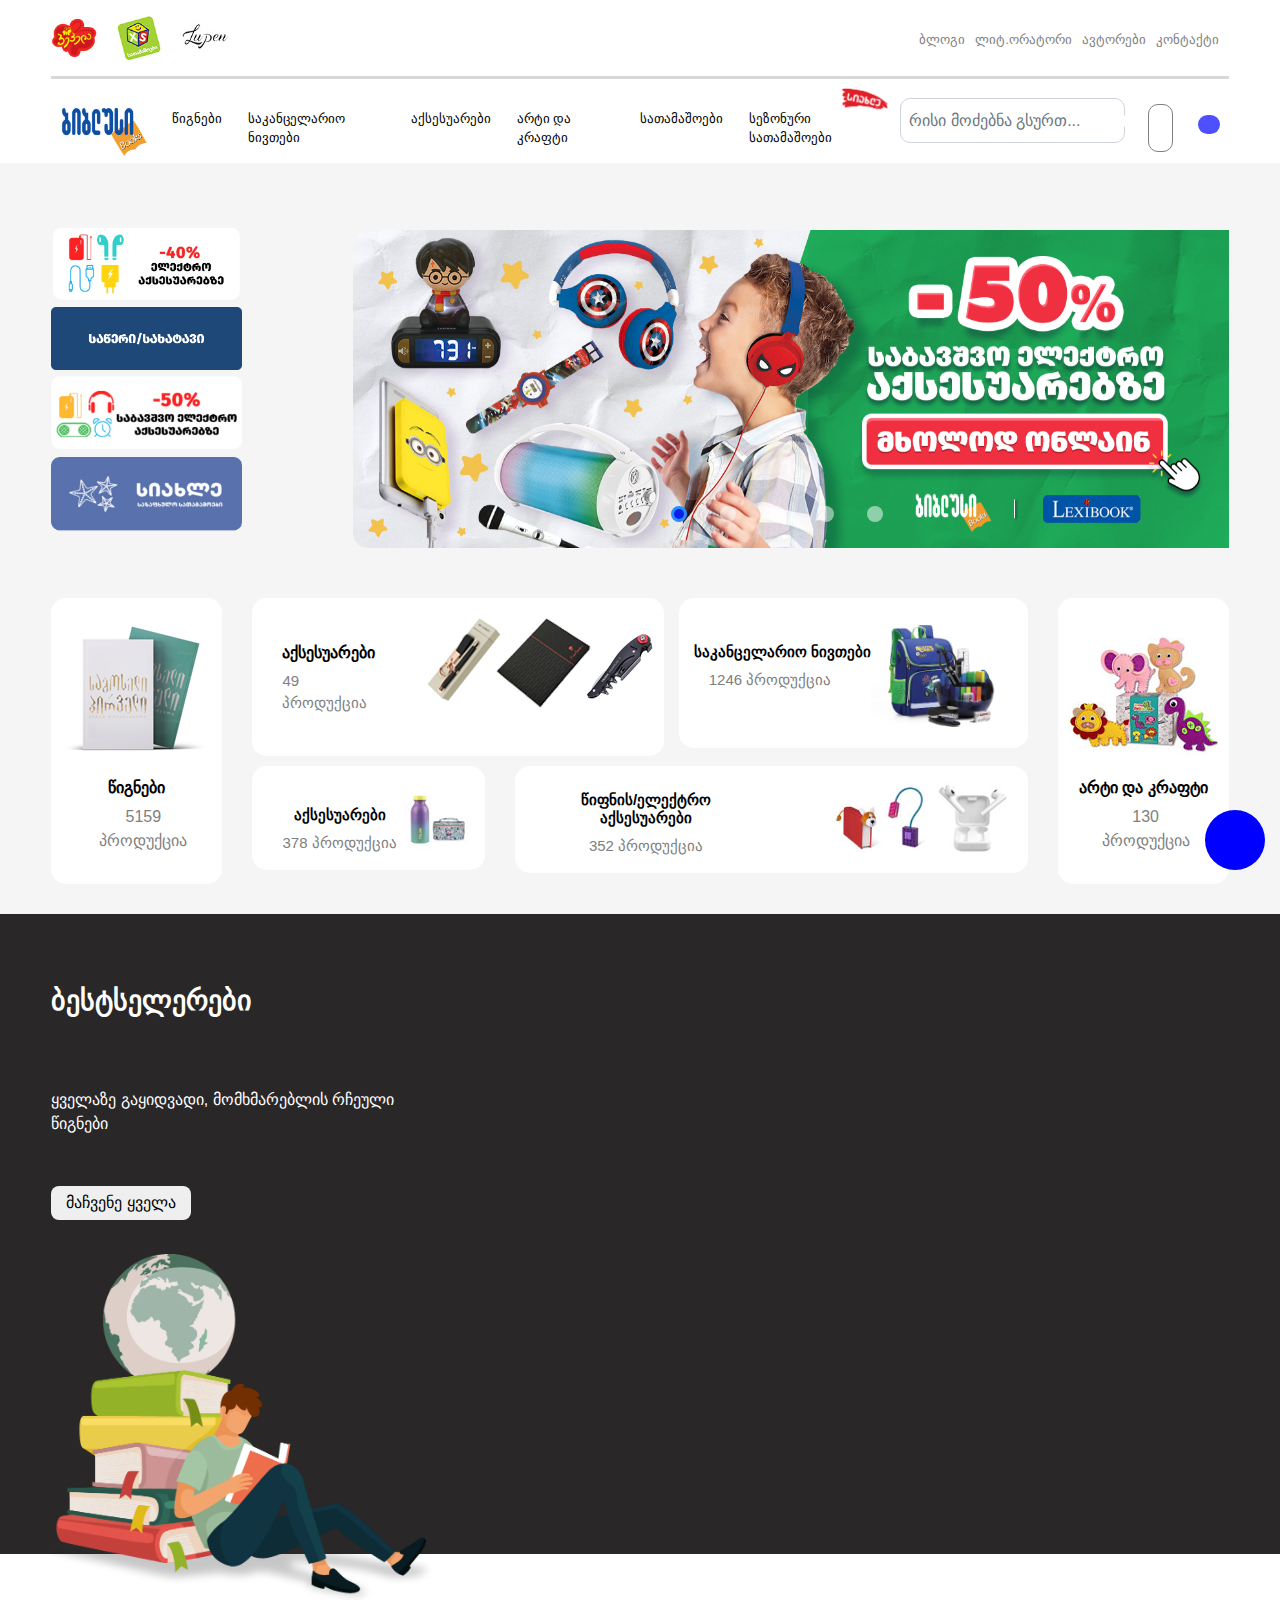
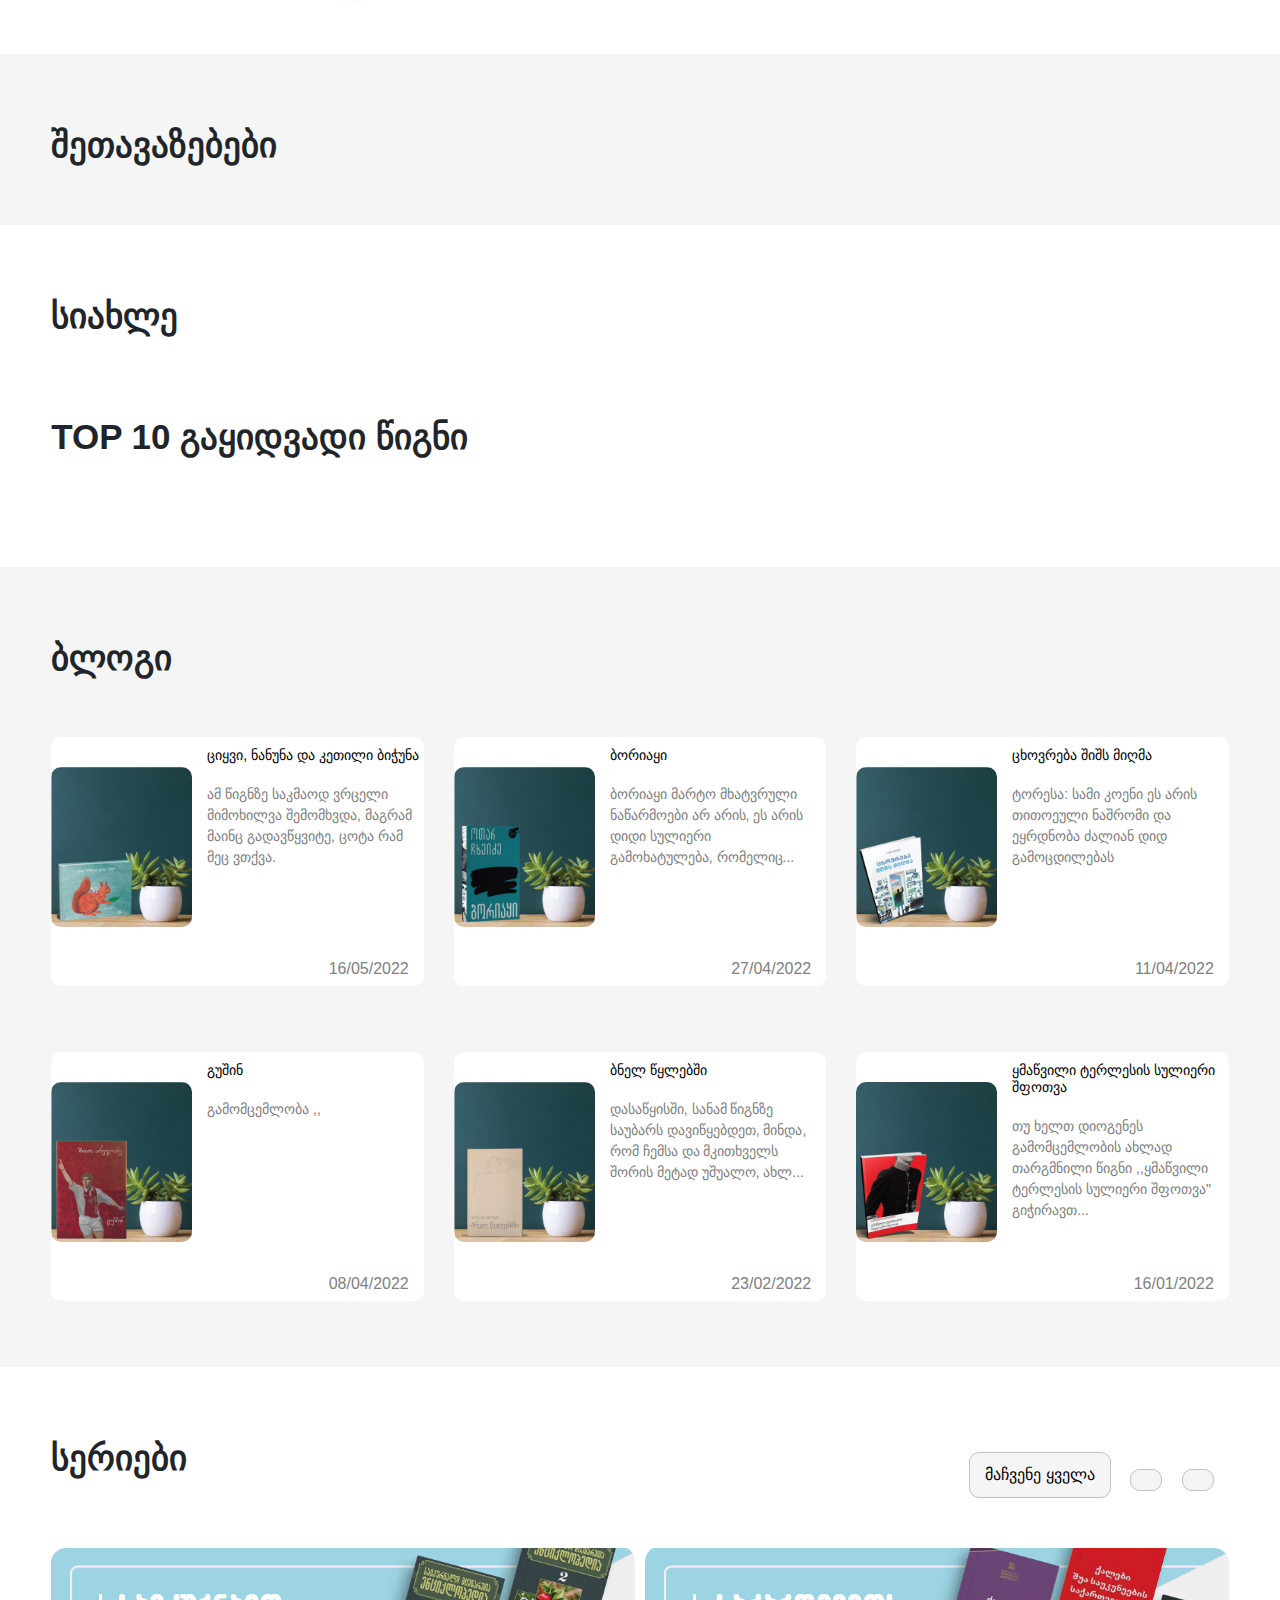
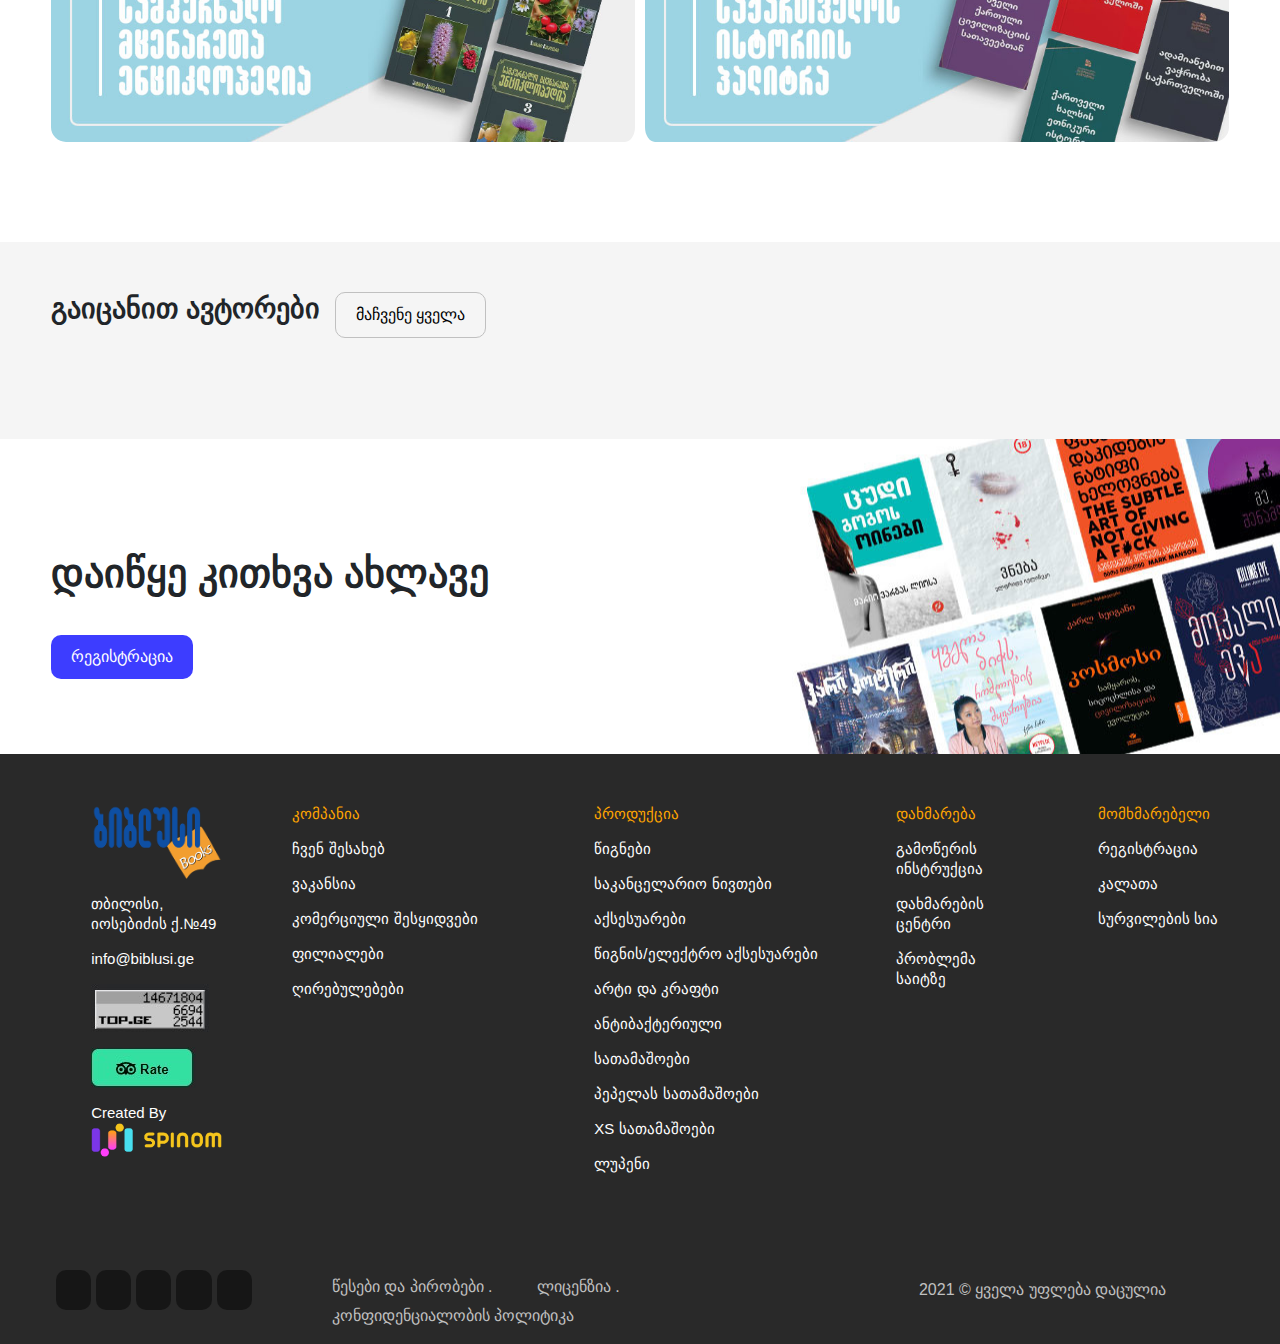
<file: index.html>
<!doctype html>
<html lang="en">
  <head>
    <meta charset="utf-8">
    <meta name="viewport" content="width=device-width, initial-scale=1, shrink-to-fit=no">
    <link rel="stylesheet" href="https://cdn.jsdelivr.net/npm/bootstrap@4.0.0/dist/css/bootstrap.min.css" integrity="sha384-Gn5384xqQ1aoWXA+058RXPxPg6fy4IWvTNh0E263XmFcJlSAwiGgFAW/dAiS6JXm" crossorigin="anonymous">
    <link rel="stylesheet" type="text/css" href="css/bs.css">
    <link rel="stylesheet" href="https://cdnjs.cloudflare.com/ajax/libs/font-awesome/6.4.0/css/all.min.css" integrity="sha512-iecdLmaskl7CVkqkXNQ/ZH/XLlvWZOJyj7Yy7tcenmpD1ypASozpmT/E0iPtmFIB46ZmdtAc9eNBvH0H/ZpiBw==" crossorigin="anonymous" referrerpolicy="no-referrer" />
    <link rel="stylesheet" type="text/css" href="css/owl/owl.carousel.min.css">
    <link rel="stylesheet" type="text/css" href="css/owl/owl.theme.default.min.css">

    <title >მთავარი გვერდი</title>
    <link  rel="icon" type="image/x-icon" href="images/biblus.png">

  </head>


  <body>
    <header class="navbar-light bg-light">
      <div class="container-fluid">
        <div class="row">
          <div class="col-md-6">
            <div class="left-images">
              <span><a href="index.html"><img src="images/logo/biblus-logo.png"></a></span>
            <a href=""><img src="images/pepela.jpg"> </a>
            <a href=""><img src="images/satamashoebi.jpg"> </a>
            <a href=""><img src="images/lupeni.jpg"> </a>
            </div>
          </div>
          <div class="col-md-6">
            <div class="right-menu">
              <ul class="nav justify-content-end">

               <li class="nav-item">
                   <a class="nav-link active" href="blog.html">ბლოგი</a>
               </li>

               <li class="nav-item">
                    <a class="nav-link" href="lit.html">ლიტ.ორატორი</a>
               </li>

                <li class="nav-item">
                    <a class="nav-link" href="author.html">ავტორები</a>
                </li>

                 <li class="nav-item">
                    <a class="nav-link" href="contact.html">კონტაქტი</a>
                 </li>

                 </ul>
            </div>
          </div>
          <div class="col-md-12">
            <div class="line-bottom">
            </div>
          </div>
        </div>
      </div>
      <nav class="navbar navbar-expand-lg ">
  <a class="navbar-brand" href="#">
    <img src="images/logo/biblus-logo.png"  alt="">
  </a>
  <button class="navbar-toggler" type="button" data-toggle="collapse" data-target="#navbarNavDropdown" aria-controls="navbarNavDropdown" aria-expanded="false" aria-label="Toggle navigation">
    <span class="navbar-toggler-icon"></span>
  </button>
  <div class="collapse navbar-collapse" id="navbarNavDropdown">
    <ul class="navbar-nav">
      <li class="nav-item dropdown">
        <a class="nav-link dropdown-toggle" href="#" id="navbarDropdownMenuLink" data-toggle="dropdown" aria-haspopup="true" aria-expanded="false">
          წიგნები
        </a>
        <div class="dropdown-menu" aria-labelledby="navbarDropdownMenuLink">
          <div class="flex">
            <div>
          <a class="dropdown-item" href="#">პროფესიული</a>
          <a class="dropdown-item" href="#">სასწავლო-სამედიცინო</a>
          <a class="dropdown-item" href="#">საყმაწვილო</a>
          <a class="dropdown-item" href="#">საბავშვო</a>
          <a class="dropdown-item" href="#">მხატვრული</a>
          </div>
          <div>
          <a class="dropdown-item" href="#">კომპლექტები</a>
        </div>
        <div class="margin">
          <a href=""><img src="images/drop-image-1.png"></a>
          <a href=""><img src="images/drop-image-2.png"></a>
        </div>
          </div>
        </div>
      </li>
      <li class="nav-item">
        <a class="nav-link" href="#">საკანცელარიო ნივთები</a>
      </li>
      <li class="nav-item">
        <a class="nav-link" href="#">აქსესუარები</a>
      </li>
      <li class="nav-item">
        <a class="nav-link" href="#">არტი და კრაფტი</a>
      </li>
      <li class="nav-item">
        <a class="nav-link" href="#">სათამაშოები</a>
      </li>
      <div class="background-image-1">
         <li class="nav-item">
        <a class="nav-link" href="#">სეზონური სათამაშოები</a>
      </li>
      </div>
    </ul>
  </div>
  <form class="form-inline my-2 my-lg-0" >
      <input class="form-control mr-sm-2" type="search" placeholder="რისი მოძებნა გსურთ..." aria-label="Search">
      <button class="btn btn-outline-success my-2 my-sm-0" type="submit"><i class="fa-solid fa-magnifying-glass"></i></button>
    </form>
    <li class="nav-item dropdown">
        <a class="nav-link dropdown-toggle" href="#" id="navbarDropdown" role="button" data-toggle="dropdown" aria-haspopup="true" aria-expanded="false">
          <i class="fa-solid fa-bag-shopping"></i>
        </a>
        <div class="dropdown-menu-2" aria-labelledby="navbarDropdown">
          კალათა ცარიელია
        </div>
      </li>
      <div class="user">
        <button class="user-style"><a href=""><i class="fa-solid fa-user"></i> </a></button>
      </div>
</nav>
    </header>


    <section class="first-mother">
      <div class="container-fluid">
        <div class="row">
          <div class="col-md-3">
            <div class="left-side">
              <a href=""><img src="images/eleqtro.jpg"></a>
              <a href=""><img src="images/saweri.png"></a>
              <a href=""><img src="images/sabavshvo-eleqtro.jpg"></a>
              <a href=""><img src="images/sazafxulo.jpg"></a>
            </div>
          </div>
          <div class="col-md-9">
            <div class="margin-1">
            <div id="carouselExampleIndicators" class="carousel slide" data-ride="carousel">
  <ol class="carousel-indicators">
    <li data-target="#carouselExampleIndicators" data-slide-to="0" class="active"></li>
    <li data-target="#carouselExampleIndicators" data-slide-to="1"></li>
    <li data-target="#carouselExampleIndicators" data-slide-to="2"></li>
    <li data-target="#carouselExampleIndicators" data-slide-to="3"></li>
    <li data-target="#carouselExampleIndicators" data-slide-to="4"></li>
  </ol>
  <div class="carousel-inner">
    <div class="carousel-item active">
      <a href="">
      <img class="d-block w-100" src="images/bavshvi-50.png" alt="First slide">
      </a>
    </div>
    <div class="carousel-item">
      <a href="">
      <img class="d-block w-100" src="images/40-.png" alt="Second slide">
    </a>
    </div>
    <div class="carousel-item">
      <a href="">
      <img class="d-block w-100" src="images/pepela-siaxle.png" alt="Third slide">
    </a>
    </div>
    <div class="carousel-item">
      <a href="">
      <img class="d-block w-100" src="images/eleqtro-aqsesuarebi.png" alt="Third slide">
    </a>
    </div>
    <div class="carousel-item">
      <a href="">
      <img class="d-block w-100" src="images/lupen-gamorcheuli.png" alt="Third slide">
    </a>
    </div>
  </div>
</div>
</div>
          </div>
        </div>
      </div>
    </section>

    <section class="second-mother">
      <div class="container-fluid-1">
        <div class="row">
          <div class="col-md-2">
            <div class="mini-menu">
              <a href="">
              <img src="images/wigenibi.png">
              <h6>წიგნები</h6>
              <p>5159 პროდუქცია</p>
            </a>
          </div>
        </div>
          <div class="col-md-8">
            <div class="flex-2">
              <a href="" style="width: 55%;">
            <div class="mini-menu-2">
              <div><h6>აქსესუარები</h6>
              <p> 49 პროდუქცია </p>
            </div>
            <div>
              <img src="images/aqsesuarebi.png">
              </div>
              </div>
              </a>
              <a href="" style="width: 45%;">
            <div class="mini-menu-3">
              <div><h6>საკანცელარიო ნივთები</h6>
              <p> 1246 პროდუქცია </p>
            </div>
            <div>
              <img src="images/sakancelario-nivtebi.jpg">
              </div>
              </div>
              </a>
          </div>
            <div class="flex-3">
              <a href="" style="width: 30%;">
              <div class="mini-menu-4">
              <div><h6>აქსესუარები</h6>
              <p> 378 პროდუქცია </p>
            </div>
            <div>
              <img src="images/aqsesuarebi-2.jpg">
              </div>
              </div>
              </a>
              <a href="" style="width: 70%;">
              <div class="mini-menu-5">
              <div><h6>წიფნის/ელექტრო აქსესუარები</h6>
              <p> 352 პროდუქცია </p>
            </div>
            <div>
              <img src="images/wignebi-eleqtro.jpg">
              </div>
              </div>
              </a>
            </div>
          </div>
          <div class="col-md-2">
            <div class="mini-menu-6">
              <a href="">
              <img src="images/arti-krafti.jpg">
              <h6>არტი და კრაფტი</h6>
              <p>130 პროდუქცია</p>
            </div>
            </a>
          </div>
          </div>

        </div>
      </div>
    </section>


    <section class="third-mother">
      <div class="container-fluid">
        <div class="row">
          <div class="col-md-4">
            <div class="heads">
              <h3>ბესტსელერები</h3>
              <p>ყველაზე გაყიდვადი, მომხმარებლის რჩეული წიგნები</p>
            </div>
            <div class="button">
              <div>
                <button><a href="">მაჩვენე ყველა</a></button>
              </div>
              <div class="right">
                <button><a href="#carouselExampleSlidesOnly" role="button" data-slide="prev"><i class="fa-solid fa-chevron-left"></i></a></button>
                <button><a href="#carouselExampleSlidesOnly" role="button" data-slide="next"><i class="fa-solid fa-angle-right"></i></a></button>
              </div>
              </div>
               <div class="boy">
              <img src="images/boyreads.png"> 
              </div> 
            </div>
            <div class="col-md-8">
              
<div class="owl-carousel owl-theme carousel_1">
    <div class="item">
      <div class="book-card">
                  <div class="photo-parent">
                  <img src="images/books/hiugo.jpg">
                  <div class="span">
                    <span> <a href=""><i class="fa-regular fa-eye"></i></a></span>

                    <a href=""><i class="fa-solid fa-book"></i></a>

                    <a href=""><i class="fa-solid fa-book-open"></i></a>
                  </div>
                </div>
                  <h5>საბრალონი</h5>
                  <a href="">ვიქტორ ჰიუგო</a>
                  <div class="float">
                  <h6>27.95 <span>₾</span></h6> <a href=""> <i class="fa-solid fa-bag-shopping"></i> </a>
                  </div>

                </div>
    </div>
    <div class="item">
       <div class="book-card">
                  <div class="photo-parent">
                  <img src="images/books/nikolasi.jpg">
                  <div class="span">
                    <span> <a href=""><i class="fa-regular fa-eye"></i></a></span>

                    <a href=""><i class="fa-solid fa-book"></i></a>

                    <a href=""><i class="fa-solid fa-book-open"></i></a>
                  </div>
                </div>
                  <h5>დღიური</h5>
                  <a href="">ნიკოლას სპ...</a>
                  <div class="float">
                  <h6>14.95 <span>₾</span></h6> <a href=""> <i class="fa-solid fa-bag-shopping"></i> </a>
                  </div>
                  
                </div>
    </div>
    <div class="item">
      <div class="book-card">
                  <div class="photo-parent">
                  <img src="images/books/tolkini-1.jpg">
                  <div class="span">
                    <span> <a href=""><i class="fa-regular fa-eye"></i></a></span>

                    <a href=""><i class="fa-solid fa-book"></i></a>

                    <a href=""><i class="fa-solid fa-book-open"></i></a>
                  </div>
                </div>
                  <h5>ბეჭდების მბრ...</h5>
                  <a href="">ჯონ რო...</a>
                  <div class="float">
                  <h6>25 <span>₾</span></h6> <a href=""> <i class="fa-solid fa-bag-shopping"></i> </a>
                  </div>
                  
                </div>

    </div>
    <div class="item">
      <div class="book-card">
                  <div class="photo-parent">
                  <img src="images/books/bredberi.jpg">
                  <div class="span">
                    <span> <a href=""><i class="fa-regular fa-eye"></i></a></span>

                    <a href=""><i class="fa-solid fa-book"></i></a>

                    <a href=""><i class="fa-solid fa-book-open"></i></a>
                  </div>
                </div>
                  <h5>451 ფარენჰ...</h5>
                  <a href="">რეი ბრედბერი</a>
                  <div class="float">
                  <h6>14.95 <span>₾</span></h6> <a href=""> <i class="fa-solid fa-bag-shopping"></i> </a>
                  </div>

                </div>

    </div>
    <div class="item">
      <div class="book-card">
                  <div class="photo-parent">
                  <img src="images/books/gavalda.jpg">
                  <div class="span">
                    <span> <a href=""><i class="fa-regular fa-eye"></i></a></span>

                    <a href=""><i class="fa-solid fa-book"></i></a>

                    <a href=""><i class="fa-solid fa-book-open"></i></a>
                  </div>
                </div>
                  <h5>მე ის მიყვარდა</h5>
                  <a href="">ანა გავალდა</a>
                  <div class="float">
                  <h6>12.9 <span>₾</span></h6> <a href=""> <i class="fa-solid fa-bag-shopping"></i> </a>
                  </div>

                </div>

    </div>
    <div class="item">
      <div class="book-card">
                  <div class="photo-parent">
                  <img src="images/books/agata.jpg">
                  <div class="span">
                    <span> <a href=""><i class="fa-regular fa-eye"></i></a></span>

                    <a href=""><i class="fa-solid fa-book"></i></a>

                    <a href=""><i class="fa-solid fa-book-open"></i></a>
                  </div>
                </div>
                  <h5>ერკიულ პუარ...</h5>
                  <a href="">აგატა კრისტი</a>
                  <div class="float">
                  <h6>13.95 <span>₾</span></h6> <a href=""> <i class="fa-solid fa-bag-shopping"></i> </a>
                  </div>
                  
                </div>

    </div>
    <div class="item">
      <div class="book-card">
                  <div class="photo-parent">
                  <img src="images/books/sulakauri.jpg">
                  <div class="span">
                    <span> <a href=""><i class="fa-regular fa-eye"></i></a></span>

                    <a href=""><i class="fa-solid fa-book"></i></a>

                    <a href=""><i class="fa-solid fa-book-open"></i></a>
                  </div>
                </div>
                  <h5>სალამურის...</h5>
                  <a href="">არჩილ სულაკა..</a>
                  <div class="float">
                  <h6>12.9 <span>₾</span></h6> <a href=""> <i class="fa-solid fa-bag-shopping"></i> </a>
                  </div>
                  
                </div>

    </div>
    <div class="item">
      <div class="book-card">
                  <div class="photo-parent">
                  <img src="images/books/dostoevski.jpg">
                  <div class="span">
                    <span> <a href=""><i class="fa-regular fa-eye"></i></a></span>

                    <a href=""><i class="fa-solid fa-book"></i></a>

                    <a href=""><i class="fa-solid fa-book-open"></i></a>
                  </div>
                </div>
                  <h5>ეშმაკნი</h5>
                  <a href="">ფიოდორ დოსტ...</a>
                  <div class="float">
                  <h6>23.95 <span>₾</span></h6> <a href=""> <i class="fa-solid fa-bag-shopping"></i> </a>
                  </div>
                  
                </div>

     </div>
    <div class="item">
      <div class="book-card">
                  <div class="photo-parent">
                  <img src="images/books/gavalda.jpg">
                  <div class="span">
                    <span> <a href=""><i class="fa-regular fa-eye"></i></a></span>

                    <a href=""><i class="fa-solid fa-book"></i></a>

                    <a href=""><i class="fa-solid fa-book-open"></i></a>
                  </div>
                </div>
                  <h5>მე ის მიყვარდა</h5>
                  <a href="">ანა გავალდა</a>
                  <div class="float">
                  <h6>12.9 <span>₾</span></h6> <a href=""> <i class="fa-solid fa-bag-shopping"></i> </a>
                  </div>

                </div>

     </div>
    <div class="item">
      <div class="book-card">
                  <div class="photo-parent">
                  <img src="images/books/tolkini-1.jpg">
                  <div class="span">
                    <span> <a href=""><i class="fa-regular fa-eye"></i></a></span>

                    <a href=""><i class="fa-solid fa-book"></i></a>

                    <a href=""><i class="fa-solid fa-book-open"></i></a>
                  </div>
                </div>
                  <h5>ბეჭდების მბრ...</h5>
                  <a href="">ჯონ რონალ...</a>
                  <div class="float">
                  <h6>25 <span>₾</span></h6> <a href=""> <i class="fa-solid fa-bag-shopping"></i> </a>
                  </div>
                  
                </div>

     </div>
</div>

            </div>
          </div>
        </div>
    </section>


    <section class="forth-mother">
      <div class="container-fluid">
        <div class="row">
          <div class="col-md-6">
            <div class="shetavazeba">
              <h3>შეთავაზებები</h3>
            </div>
          </div>
          <div class="col-md-12">
            <div class="owl-carousel owl-theme carousel_2">
    <div class="item">
      <div class="flex-image">
      <a href=""><img src="images/samagido.jpg "></a>
    </div>

     </div>
    <div class="item">
      <div class="flex-image">
      <a href=""><img src="images/fasdakleba.png"></a>
    </div>

     </div>
    <div class="item">
      <div class="flex-image">
      <a href=""><img src="images/fasdakleba-2.png "></a>
    </div>

     </div>
     <div class="item">
      <div class="flex-image">
      <a href=""><img src="images/mwerloba.png "></a>
    </div>

     </div>
    
</div>
 
          </div>
        </div>
      </div>
    </section>

    <section class="fifth-mother">
      <div class="container-fluid">
        <div class="row">
          <div class="col-md-6">
            <div class="shetavazeba">
              <h3>სიახლე</h3>
            </div>
          </div>
            <div class="col-md-12">
            <div class="owl-carousel owl-theme carousel_3">
    <div class="item">
      <div class="siaxle-cards">
                  <div class="photo-parent-2">
                  <img src="images/aqsesuarebi/raketa.png">
                  <span> <img src="images/siaxle.png"></span>
                  <div class="span-2">
                    <span> <a href=""><i class="fa-regular fa-eye"></i></a></span>

                    <a href=""><i class="fa-regular fa-heart"></i></a>
                  </div>
                </div>
                  <h5>რაკეტა-ხმოვა...</h5>
                  <a href=""><p>პეპელას სათამაშოები</p></a>
                  <div class="float-2">
                  <h6>29.9 <span>₾</span></h6> <a href=""> <i class="fa-solid fa-bag-shopping"></i> </a>
                  </div>

                </div>
     </div>
    <div class="item">
      <div class="siaxle-cards">
                  <div class="photo-parent-2">
                  <img src="images/aqsesuarebi/miki.png">
                  <span> <img src="images/siaxle.png"></span>
                  <div class="span-2">
                    <span> <a href=""><i class="fa-regular fa-eye"></i></a></span>

                    <a href=""><i class="fa-regular fa-heart"></i></a>
                  </div>
                </div>
                  <h5>მიკი მაუსის...</h5>
                  <a href=""><p>პეპელას სათამაშოები</p></a>
                  <div class="float-2">
                  <h6>149.9 <span>₾</span></h6> <a href=""> <i class="fa-solid fa-bag-shopping"></i> </a>
                  </div>

                </div>

     </div>
    <div class="item">
      <div class="siaxle-cards">
                  <div class="photo-parent-2">
                  <img src="images/aqsesuarebi/gia.png">
                  <span> <img src="images/siaxle.png"></span>
                  <div class="span-2">
                    <span> <a href=""><i class="fa-regular fa-eye"></i></a></span>

                    <a href=""><i class="fa-regular fa-heart"></i></a>
                  </div>
                </div>
                  <h5>Skids Control...</h5>
                  <a href=""><p>პეპელას სათამაშოები</p></a>
                  <div class="float-2">
                  <h6>169.9 <span>₾</span></h6> <a href=""> <i class="fa-solid fa-bag-shopping"></i> </a>
                  </div>

                </div>

     </div>
    <div class="item">
      <div class="siaxle-cards">
                  <div class="photo-parent-2">
                  <img src="images/aqsesuarebi/tamashi.png">
                  <span> <img src="images/siaxle.png"></span>
                  <div class="span-2">
                    <span> <a href=""><i class="fa-regular fa-eye"></i></a></span>

                    <a href=""><i class="fa-regular fa-heart"></i></a>
                  </div>
                </div>
                  <h5>თამაში ხის რგ...</h5>
                  <a href=""><p>პეპელას სათამაშოები</p></a>
                  <div class="float-2">
                  <h6>49.9 <span>₾</span></h6> <a href=""> <i class="fa-solid fa-bag-shopping"></i> </a>
                  </div>

                </div>

     </div>
    <div class="item">
      <div class="siaxle-cards">
                  <div class="photo-parent-2">
                  <img src="images/aqsesuarebi/nakrebi.png">
                  <span> <img src="images/siaxle.png"></span>
                  <div class="span-2">
                    <span> <a href=""><i class="fa-regular fa-eye"></i></a></span>

                    <a href=""><i class="fa-regular fa-heart"></i></a>
                  </div>
                </div>
                  <h5>ქვიშის ნაკ...</h5>
                  <a href=""><p>პეპელას სათამაშოები</p></a>
                  <div class="float-2">
                  <h6>42.9 <span>₾</span></h6> <a href=""> <i class="fa-solid fa-bag-shopping"></i> </a>
                  </div>

                </div>

     </div>
    <div class="item">
      <div class="siaxle-cards">
                  <div class="photo-parent-2">
                  <img src="images/aqsesuarebi/mwvane.png">
                  <span> <img src="images/siaxle.png"></span>
                  <div class="span-2">
                    <span> <a href=""><i class="fa-regular fa-eye"></i></a></span>

                    <a href=""><i class="fa-regular fa-heart"></i></a>
                  </div>
                </div>
                  <h5>Skids Control...</h5>
                  <a href=""><p>პეპელას სათამაშოები</p></a>
                  <div class="float-2">
                  <h6>299.9 <span>₾</span></h6> <a href=""> <i class="fa-solid fa-bag-shopping"></i> </a>
                  </div>

                </div>

     </div>
    <div class="item">
      <div class="siaxle-cards">
                  <div class="photo-parent-2">
                  <img src="images/aqsesuarebi/iasamani.png">
                  <span> <img src="images/siaxle.png"></span>
                  <div class="span-2">
                    <span> <a href=""><i class="fa-regular fa-eye"></i></a></span>

                    <a href=""><i class="fa-regular fa-heart"></i></a>
                  </div>
                </div>
                  <h5>Skids Control...</h5>
                  <a href=""><p>პეპელას სათამაშოები</p></a>
                  <div class="float-2">
                  <h6>169.9 <span>₾</span></h6> <a href=""> <i class="fa-solid fa-bag-shopping"></i> </a>
                  </div>

                </div>

     </div>
    <div class="item">
      <div class="siaxle-cards">
                  <div class="photo-parent-2">
                  <img src="images/aqsesuarebi/ganvitareba.png">
                  <span> <img src="images/siaxle.png"></span>
                  <div class="span-2">

                    <span> <a href=""><i class="fa-regular fa-eye"></i></a></span>

                    <a href=""><i class="fa-regular fa-heart"></i></a>
                  </div>
                </div>
                  <h5>განვითარებე...</h5>
                  <a href=""><p>პეპელას სათამაშოები</p></a>
                  <div class="float-2">
                  <h6>29.9 <span>₾</span></h6> <a href=""> <i class="fa-solid fa-bag-shopping"></i> </a>
                  </div>

                </div>

     </div>
    <div class="item">
      <div class="siaxle-cards">
                  <div class="photo-parent-2">
                  <img src="images/aqsesuarebi/nakrebi.png">
                  <span> <img src="images/siaxle.png"></span>
                  <div class="span-2">
                    <span> <a href=""><i class="fa-regular fa-eye"></i></a></span>

                    <a href=""><i class="fa-regular fa-heart"></i></a>
                  </div>
                </div>
                  <h5>ქვიშის ნაკრები...</h5>
                  <a href=""><p>პეპელას სათამაშოები</p></a>
                  <div class="float-2">
                  <h6>42.9 <span>₾</span></h6> <a href=""> <i class="fa-solid fa-bag-shopping"></i> </a>
                  </div>

                </div>

     </div>
    <div class="item">
      <div class="siaxle-cards">
                  <div class="photo-parent-2">
                  <img src="images/aqsesuarebi/witeli.png">
                  <span> <img src="images/siaxle.png"></span>
                  <div class="span-2">
                    <span> <a href=""><i class="fa-regular fa-eye"></i></a></span>

                    <a href=""><i class="fa-regular fa-heart"></i></a>
                  </div>
                </div>
                  <h5>წითელი ჩასაჯ...</h5>
                  <a href=""><p>პეპელას სათამაშოები</p></a>
                  <div class="float-2">
                  <h6>129.9 <span>₾</span></h6> <a href=""> <i class="fa-solid fa-bag-shopping"></i> </a>
                  </div>

                </div>

     </div>
    <div class="item">
      <div class="siaxle-cards">
                  <div class="photo-parent-2">
                  <img src="images/aqsesuarebi/nakrebi.png">
                  <span> <img src="images/siaxle.png"></span>
                  <div class="span-2">
                    <span> <a href=""><i class="fa-regular fa-eye"></i></a></span>

                    <a href=""><i class="fa-regular fa-heart"></i></a>
                  </div>
                </div>
                  <h5>ქვიშის ნაკრები...</h5>
                  <a href=""><p>პეპელას სათამაშოები</p></a>
                  <div class="float-2">
                  <h6>42.9 <span>₾</span></h6> <a href=""> <i class="fa-solid fa-bag-shopping"></i> </a>
                  </div>

                </div>

     </div>
    <div class="item">
      <div class="siaxle-cards">
                  <div class="photo-parent-2">
                  <img src="images/aqsesuarebi/miki.png">
                  <span> <img src="images/siaxle.png"></span>
                  <div class="span-2">
                    <span> <a href=""><i class="fa-regular fa-eye"></i></a></span>

                    <a href=""><i class="fa-regular fa-heart"></i></a>
                  </div>
                </div>
                  <h5>მიკი მაუსის 3..</h5>
                  <a href=""><p>პეპელას სათამაშოები</p></a>
                  <div class="float-2">
                  <h6>149.9 <span>₾</span></h6> <a href=""> <i class="fa-solid fa-bag-shopping"></i> </a>
                  </div>

                </div>

     </div>
</div>
            </div>
        </div>
      </div>
    </section>



    <section class="sixth-mother">
      <div class="container-fluid">
        <div class="row">
          <div class="col-md-6">
            <div class="shetavazeba">
              <h3>TOP 10 გაყიდვადი წიგნი</h3>
            </div>
          </div>
          <div class="col-md-12">
          <div class="owl-carousel owl-theme carousel_4">
    <div class="item">
      <div class="book-review">
                <div class="book-cover">
                  <img src="images/books/eni.jpg">
                </div>
                <div class="about-2">
                  <span>1</span>
                  <ul>
                    <li> <h3>ენი მწვანე მეზონინიდან </h3> </li>
                    <li><a href="">ლუსი მოდ მონტგომერი</a></li>
                    <li><i class="fa-solid fa-star"></i><i class="fa-solid fa-star"></i><i class="fa-solid fa-star"></i><i class="fa-solid fa-star"></i><i class="fa-solid fa-star"></i>(3 შეფასება) </li>
                    <li style="color: blue;">17.95 <span>₾</span></li>
                  </ul>
                  <div class="button-3">
                   <span><button><a href=""><i class="fa-solid fa-bag-shopping"></i> დამატება</a></button></span>
                  <button><a href=""> <i class="fa-solid fa-book"></i> </a></button>
                  <button><a href=""> <i class="fa-solid fa-book-open"></i></a> </button>
                  </div>
                </div>
            </div>
    </div>
    <div class="item">
      <div class="book-review">
                <div class="book-cover">
                  <img src="images/books/franit.jpg">
                </div>
                <div class="about-3">
                  <span>1</span>
                  <ul>
                    <li> <h3>ფრანით მორბენალი </h3> </li>
                    <li><a href="">ხალიდ ჰოსეინი</a> </li>
                    <li><i class="fa-solid fa-star"></i><i class="fa-solid fa-star"></i><i class="fa-solid fa-star"></i><i class="fa-solid fa-star"></i><i class="fa-solid fa-star"></i>(2 შეფასება) </li>
                    <li style="color: blue;">17.95 <span>₾</span></li>
                  </ul>
                  <div class="button-4">
                   <span><button><a href=""><i class="fa-solid fa-bag-shopping"></i> დამატება</a></button></span>
                  <button><a href=""> <i class="fa-solid fa-book"></i> </a></button>
                  <button><a href=""> <i class="fa-solid fa-book-open"></i></a> </button>
                  </div>
                </div>
            </div>
      
    </div>



</div>
        </div>
      </div>
      </div>
    </section>


    <section class="seventh-mother"> 
      <div class="container-fluid">
        <div class="row">
          <div class="col-md-12">
            <div class="shetavazeba">
              <h3>ბლოგი</h3>
            </div>
          </div>
          <div class="col-md-6 col-lg-4">
            <div class="blog-5">
              <a href="">
              <div class="flex-5">
                <div class="image-mother">
                  <img src="images/books/book-1.jpg">
                </div>
                <div class="about-5">
                  <h5>ციყვი, ნანუნა და კეთილი ბიჭუნა</h5>
                  <p>ამ წიგნზე საკმაოდ ვრცელი მიმოხილვა შემომხვდა, მაგრამ მაინც გადავწყვიტე, ცოტა რამ მეც ვთქვა.</p>
                </div>
              </div>
              <div class="date"><p><i class="fa-regular fa-clock"></i> 16/05/2022</p></div>
              </a>
            </div>
          </div>
          <div class="col-md-6 col-lg-4">
            <div class="blog-7">
              <a href="">
              <div class="flex-5">
                <div class="image-mother">
                  <img src="images/books/book-2.png">
                </div>
                <div class="about-5">
                  <h5>ბორიაყი</h5>
                  <p>ბორიაყი მარტო მხატვრული ნაწარმოები არ არის, ეს არის დიდი სულიერი გამოხატულება, რომელიც...</p>
                </div>
              </div>
              <div class="date"><p><i class="fa-regular fa-clock"></i> 27/04/2022</p></div>
              </a>
            </div>
          </div>
          <div class="col-md-6 col-lg-4">
            <div class="blog-7">
              <a href="">
              <div class="flex-5">
                <div class="image-mother">
                  <img src="images/books/book-3.png">
                </div>
                <div class="about-5">
                  <h5>ცხოვრება შიშს მიღმა</h5>
                  <p>ტორესა: სამი კოენი ეს არის თითოეული ნაშრომი და ეყრდნობა ძალიან დიდ გამოცდილებას</p>
                </div>
              </div>
              <div class="date"><p><i class="fa-regular fa-clock"></i> 11/04/2022</p></div>
              </a>
            </div>
          </div>
          <div class="col-md-6 col-lg-4">
            <div class="blog-6">
              <a href="">
              <div class="flex-5">
                <div class="image-mother">
                  <img src="images/books/book-4.jpg">
                </div>
                <div class="about-5">
                  <h5>გუშინ</h5>
                  <p>გამომცემლობა ,,</p>
                </div>
              </div>
              <div class="date"><p><i class="fa-regular fa-clock"></i> 08/04/2022</p></div>
              </a>
            </div>
          </div>
          <div class="col-md-6 col-lg-4">
            <div class="blog-6">
              <a href="">
              <div class="flex-5">
                <div class="image-mother">
                  <img src="images/books/book-5.jpg">
                </div>
                <div class="about-5">
                  <h5>ბნელ წყლებში</h5>
                  <p>დასაწყისში, სანამ წიგნზე საუბარს დავიწყებდეთ, მინდა, რომ ჩემსა და მკითხველს შორის მეტად უშუალო, ახლ...</p>
                </div>
              </div>
              <div class="date"><p><i class="fa-regular fa-clock"></i> 23/02/2022</p></div>
              </a>
            </div>
          </div>
          <div class="col-md-6 col-lg-4">
            <div class="blog-6">
              <a href="">
              <div class="flex-5">
                <div class="image-mother">
                  <img src="images/books/book-6.jpg">
                </div>
                <div class="about-5">
                  <h5>ყმაწვილი ტერლესის სულიერი შფოთვა</h5>
                  <p>თუ ხელთ დიოგენეს გამომცემლობის ახლად თარგმნილი წიგნი ,,ყმაწვილი ტერლესის სულიერი შფოთვა" გიჭირავთ...</p>
                </div>
              </div>
              <div class="date"><p><i class="fa-regular fa-clock"></i> 16/01/2022</p></div>
              </a>
            </div>
          </div>
        </div>
      </div>
    </section>


    <section class="eight-mother">
      <div class="container-fluid">
        <div class="row">
          <div class="col-md-6">
            <div class="shetavazeba">
              <h3>სერიები</h3>
            </div>
          </div>
          <div class="col-md-6">
            <div class="button-all-3">
              <button><a href="">მაჩვენე ყველა </a></button>
              <button><a href="#carouselExampleSlidesOnly-4"role="button"data-slide="prev" ><i class="fa-solid fa-chevron-left"></i> </a></button>
              <button><a href="#carouselExampleSlidesOnly-4" role="button"data-slide="next"><i class="fa-solid fa-angle-right"></i> </a></button>
            </div>
          </div>
          <div class="col-md-12">
            <div id="carouselExampleSlidesOnly-4" class="carousel slide" data-ride="carousel"data-interval="false">
  <div class="carousel-inner">
    <div class="carousel-item active">
      <div class="images-2-1">
              <div class="first">
                <a href="">
                <img src="images/seriebi/samkurnalo.jpg">
                </a>
              </div>
              <div class="second">
                <a href="">
                <img src="images/seriebi/saqartvelos.jpg">
                </a>
              </div>
            </div>
    </div>
    <div class="carousel-item">
      <div class="images-2-1">
              <div class="first">
                <a href="">
                <img src="images/seriebi/avtori.jpg">
                </a>
              </div>
              <div class="second">
                <a href="">
                <img src="images/seriebi/love-reding.png">
                </a>
              </div>
            </div>
     

    </div>
    <div class="carousel-item">
      <div class="images-2-1">
              <div class="first">
                <a href="">
                <img src="images/seriebi/kulinaria.jpg">
                </a>
              </div>
              <div class="second">
                <a href="">
                <img src="images/seriebi/detektivi.jpg">
                </a>
              </div>
            </div>
      

    </div>
  </div>
</div>
            
          </div>
        </div>
      </div>
    </section>


    <section class="ninth-mother">
      <div class="container-fluid">
        <div class="row">
          <div class="col-md-6">
            <div class="gaicani">
              <h3>გაიცანით ავტორები</h3>
              <button><a href="">მაჩვენე ყველა</a></button>
            </div>
          </div>
          <div class="col-md-12">
           <div class="owl-carousel owl-theme carousel_5">
    <div class="item">
      <a href="">
              <div class="autor">
  
                <h5>გი დე მოპასანი</h5>
                <p>1850-08-05<br>საფრანგეთი</p>
              </div>
              <div class="autor-image">
                <img src="images/face/book-7.jpg">
              </div>
              <div class="about-autor">
                <h5>ავტორის შესახებ</h5>
                <p>ანდრი რენე ალბერ გი დე მოპასანი (ფრანგ. Henri rene Albert guy de maupassant; დ.5...</p>
                <h6>წიგნები</h6>
              </div>
              </a>
    </div>
    <div class="item">
      <a href="">
              <div class="autor">
  
                <h5>ჯენიფერ ლინ ბარნსი</h5>
                <p>აშშ</p>
              </div>
              <div class="autor-image">
                <img src="images/face/book-6.jpg">
              </div>
              <div class="about-autor">
                <h5>ავტორის შესახებ</h5>
                <p>მან დაამთავრა საშუალო სკოლა 2002 წელს, შემდეგ სწავლობდა იელის...</p>
                <h6>წიგნები</h6>
              </div>
              </a>
    </div>
    <div class="item">
      <a href="">
              <div class="autor">
  
                <h5>ჩინუა აჩებე</h5>
                <p>1930-11-16<br>ნიგერია</p>
              </div>
              <div class="autor-image">
                <img src="images/face/autor-2.jpg">
              </div>
              <div class="about-autor">
                <h5>ავტორის შესახებ</h5>
                <p>ჩინუა აჩებე(ინგლ.Chinua Achebe;სრული სახელი და გვარი-ალბერტ...</p>
                <h6>წიგნები</h6>
              </div>
              </a>
    </div>
    <div class="item">
      <a href="">
              <div class="autor">
  
                <h5>ზვიად გამსახურდია</h5>
                <p>1939-03-31<br>საქართველო</p>
              </div>
              <div class="autor-image">
                <img src="images/face/book-3.jpg">
              </div>
              <div class="about-autor">
                <h5>ავტორის შესახებ</h5>
                <p>ქართველი მეცნიერი-ფულოლოგი, მწერალი, მთარგმნელი, პოლიტიკოსი,...</p>
                <h6>წიგნები</h6>
              </div>
              </a>
      
    </div>
    <div class="item">
      <a href="">
              <div class="autor">
  
                <h5>კოლუმ მაკკენი</h5>
                <p>1965-02-28<br>იტალია</p>
              </div>
              <div class="autor-image">
                <img src="images/face/book-5.jpg">
              </div>
              <div class="about-autor">
                <h5>ავტორის შესახებ</h5>
                <p>თანამედროვე ირლანდიელი მწერალი, კოლუმ მაკკენი, შვიდი რომანისა და...</p>
                <h6>წიგნები</h6>
              </div>
              </a>
      
    </div>
    <div class="item">
      <a href="">
              <div class="autor">
  
                <h5>თემურ ქორიძე</h5>
                <p>1954-04-01<br>საქართველო</p>
              </div>
              <div class="autor-image">
                <img src="images/face/autor-1.jpg">
              </div>
              <div class="about-autor">
                <h5>ავტორის შესახებ</h5>
                <p>ქართველი მწერალი,კრიტიკოსი,ეროვნულ-განმათავისუფლებელი...</p>
                <h6>წიგნები</h6>
              </div>
              </a>
    </div>
</div>
          </div>
        </div>
      </div>
    </section>

    <section class="tenth-mother">
      <div class="container-fluid">
        <div class="row">
          <div class="col-md-12">
            <div class="background">
              <h2>დაიწყე კითხვა ახლავე</h2>
              <button><a href="">რეგისტრაცია</a></button>
            </div>
          </div>
        </div>
      </div>
    </section>


    <section class="last-mother">
      <div class="container-fluid">
        <div class="row">
          <div class="col-md-2">
            <div class="list-images">
            <ul>
              <li><img src="images/logo/biblus-logo.png"> </li>
              <li>თბილისი, იოსებიძის ქ.№49</li>
              <li><a href="">info@biblusi.ge</a></li>
              <li><span><a href=""><img src="images/logo/top.jpg"></a></span></li>
              <li><span><a href=""><img src="images/logo/rate.jpg"></a></span></li>
              <li>Created By<a href=""><img src="images/logo/spinom.png"></a></li>
            </ul>
            </div>
          </div>
          <div class="col-md-3">
            <div class="list-images">
            <ul>
              <li> <span>კომპანია</span></li>
              <li><a href="">ჩვენ შესახებ</a></li>
              <li><a href="">ვაკანსია</a></li>
              <li><a href="">კომერციული შესყიდვები</a></li>
              <li><a href="">ფილიალები</a></li>
              <li><a href="">ღირებულებები</a></li>
            </ul>
            </div>
          </div>
          <div class="col-md-3">
            <div class="list-images">
            <ul>
              <li> <span>პროდუქცია</span></li>
              <li><a href="">წიგნები</a></li>
              <li><a href="">საკანცელარიო ნივთები</a></li>
              <li><a href="">აქსესუარები</a></li>
              <li><a href="">წიგნის/ელექტრო აქსესუარები</a></li>
              <li><a href="">არტი და კრაფტი</a></li>
              <li><a href="">ანტიბაქტერიული</a></li>
              <li><a href="">სათამაშოები</a></li>
              <li><a href="">პეპელას სათამაშოები</a></li>
              <li><a href="">XS სათამაშოები</a></li>
              <li><a href="">ლუპენი</a></li>
            </ul>
            </div>
          </div>
          <div class="col-md-2">
            <div class="list-images">
            <ul>
              <li> <span>დახმარება</span></li>
              <li><a href="">გამოწერის ინსტრუქცია</a></li>
              <li><a href="">დახმარების ცენტრი</a></li>
              <li><a href="">პრობლემა საიტზე</a></li>
            </ul>
            </div>
          </div>
          <div class="col-md-2">
            <div class="list-images">
            <ul>
              <li> <span>მომხმარებელი</span></li>
              <li><a href="">რეგისტრაცია</a></li>
              <li><a href="">კალათა</a></li>
              <li><a href="">სურვილების სია</a></li>
            </ul>
            </div>
          </div>
        </div>
      </div>
    </section>
    <footer class="foot">
      <div class="container-fluid">
        <div class="row">
          <div class="col-md-8">
            <div class="icons-2">
            <a href=""><i class="fa-brands fa-facebook"></i> </a>
            <a href=""><i class="fa-brands fa-instagram"></i> </a>
            <a href=""><i class="fa-brands fa-linkedin"></i> </a>
            <a href=""><i class="fa-brands fa-youtube"></i> </a>
            <a href=""><i class="fa-brands fa-tiktok"></i> </a>
            <div class="wesebi">
              <ul>
                <li><a href="">წესები და პირობები . </a></li>
                <li>ლიცენზია .</li>
                <li>კონფიდენციალობის პოლიტიკა</li>
              </ul>
            </div>
            </div>
          </div>
          <div class="col-md-4">
            <div class="tradmark">
              <h6> 2021 © ყველა უფლება დაცულია </h6>
            </div>
          </div>
        </div>
      </div>
    </footer>



    <div class="up">
  <a class="up-scroll" href="#top"><i class="fa-brands fa-facebook-messenger"></i></a>
  </div>










    <script src="https://code.jquery.com/jquery-3.2.1.slim.min.js" integrity="sha384-KJ3o2DKtIkvYIK3UENzmM7KCkRr/rE9/Qpg6aAZGJwFDMVNA/GpGFF93hXpG5KkN" crossorigin="anonymous"></script>
    <script src="https://cdn.jsdelivr.net/npm/popper.js@1.12.9/dist/umd/popper.min.js" integrity="sha384-ApNbgh9B+Y1QKtv3Rn7W3mgPxhU9K/ScQsAP7hUibX39j7fakFPskvXusvfa0b4Q" crossorigin="anonymous"></script>
    <script src="https://cdn.jsdelivr.net/npm/bootstrap@4.0.0/dist/js/bootstrap.min.js" integrity="sha384-JZR6Spejh4U02d8jOt6vLEHfe/JQGiRRSQQxSfFWpi1MquVdAyjUar5+76PVCmYl" crossorigin="anonymous"></script>
    <script src="js/owl.carousel.min.js"></script>
    <script src="js/main.js"></script>


  </body>
</html>
</file>
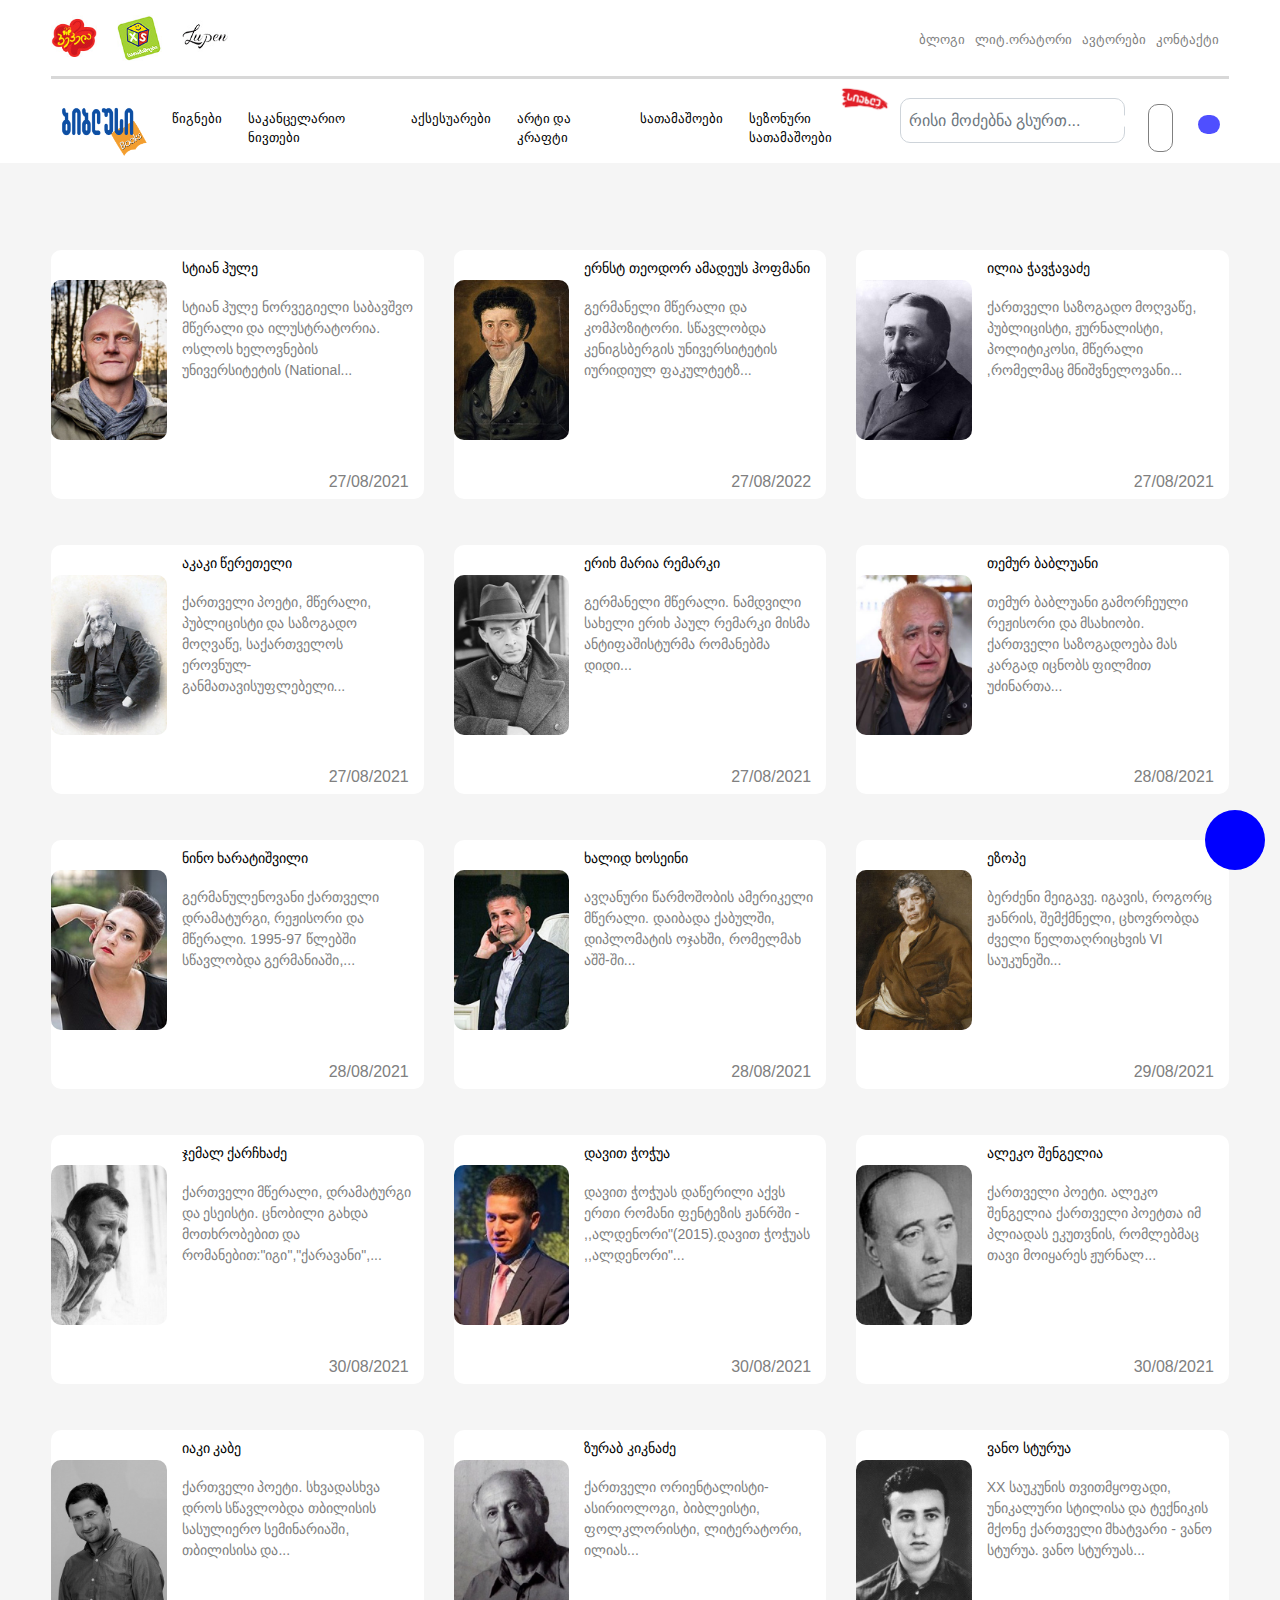
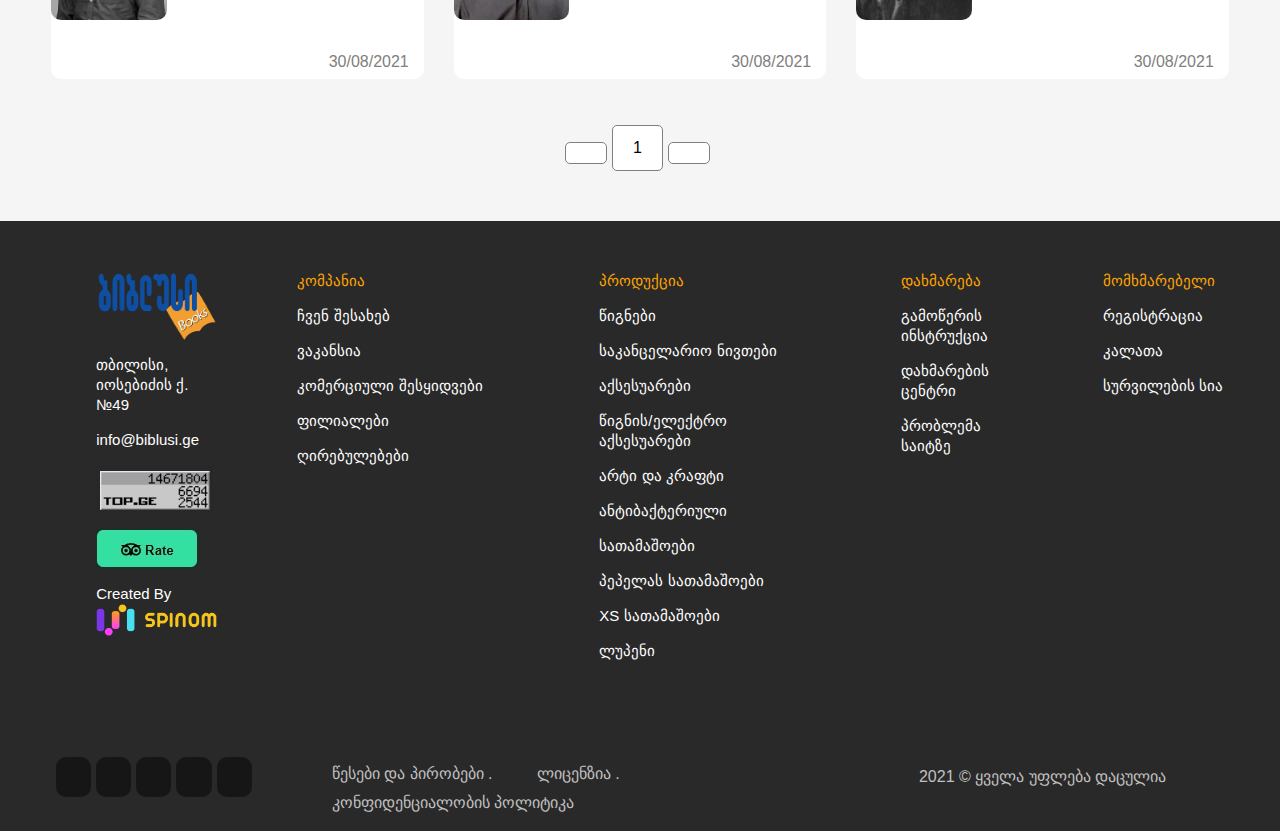
<file: author.html>
<!doctype html>
<html lang="en">
  <head>
    <meta charset="utf-8">
    <meta name="viewport" content="width=device-width, initial-scale=1, shrink-to-fit=no">
    <link rel="stylesheet" href="https://cdn.jsdelivr.net/npm/bootstrap@4.0.0/dist/css/bootstrap.min.css" integrity="sha384-Gn5384xqQ1aoWXA+058RXPxPg6fy4IWvTNh0E263XmFcJlSAwiGgFAW/dAiS6JXm" crossorigin="anonymous">
    <link rel="stylesheet" type="text/css" href="css/author.css">
    <link rel="stylesheet" href="https://cdnjs.cloudflare.com/ajax/libs/font-awesome/6.4.0/css/all.min.css" integrity="sha512-iecdLmaskl7CVkqkXNQ/ZH/XLlvWZOJyj7Yy7tcenmpD1ypASozpmT/E0iPtmFIB46ZmdtAc9eNBvH0H/ZpiBw==" crossorigin="anonymous" referrerpolicy="no-referrer" />
    <link rel="stylesheet" type="text/css" href="css/owl/owl.carousel.min.css">
    <link rel="stylesheet" type="text/css" href="css/owl/owl.theme.default.min.css">

    <title >ავტორები</title>
    <link  rel="icon" type="image/x-icon" href="images/biblus.png">

  </head>


  <body>
  	<header class="navbar-light bg-light">
      <div class="container-fluid">
        <div class="row">
          <div class="col-md-6">
            <div class="left-images">
              <span><a href="index.html"><img src="images/logo/biblus-logo.png"></a></span>
            <a href=""><img src="images/pepela.jpg"> </a>
            <a href=""><img src="images/satamashoebi.jpg"> </a>
            <a href=""><img src="images/lupeni.jpg"> </a>
            </div>
          </div>
          <div class="col-md-6">
            <div class="right-menu">
              <ul class="nav justify-content-end">

               <li class="nav-item">
                   <a class="nav-link active" href="blog.html">ბლოგი</a>
               </li>

               <li class="nav-item">
                    <a class="nav-link" href="lit.html">ლიტ.ორატორი</a>
               </li>

                <li class="nav-item">
                    <a class="nav-link" href="author.html">ავტორები</a>
                </li>

                 <li class="nav-item">
                    <a class="nav-link" href="contact.html">კონტაქტი</a>
                 </li>

                 </ul>
            </div>
          </div>
          <div class="col-md-12">
            <div class="line-bottom">
            </div>
          </div>
        </div>
      </div>
      <nav class="navbar navbar-expand-lg ">
  <a class="navbar-brand" href="index.html">
    <img src="images/logo/biblus-logo.png"  alt="">
  </a>
  <button class="navbar-toggler" type="button" data-toggle="collapse" data-target="#navbarNavDropdown" aria-controls="navbarNavDropdown" aria-expanded="false" aria-label="Toggle navigation">
    <span class="navbar-toggler-icon"></span>
  </button>
  <div class="collapse navbar-collapse" id="navbarNavDropdown">
    <ul class="navbar-nav">
      <li class="nav-item dropdown">
        <a class="nav-link dropdown-toggle" href="#" id="navbarDropdownMenuLink" data-toggle="dropdown" aria-haspopup="true" aria-expanded="false">
          წიგნები
        </a>
        <div class="dropdown-menu" aria-labelledby="navbarDropdownMenuLink">
          <div class="flex">
            <div>
          <a class="dropdown-item" href="#">პროფესიული</a>
          <a class="dropdown-item" href="#">სასწავლო-სამედიცინო</a>
          <a class="dropdown-item" href="#">საყმაწვილო</a>
          <a class="dropdown-item" href="#">საბავშვო</a>
          <a class="dropdown-item" href="#">მხატვრული</a>
          </div>
          <div>
          <a class="dropdown-item" href="#">კომპლექტები</a>
        </div>
        <div class="margin">
          <a href=""><img src="images/drop-image-1.png"></a>
          <a href=""><img src="images/drop-image-2.png"></a>
        </div>
          </div>
        </div>
      </li>
      <li class="nav-item">
        <a class="nav-link" href="#">საკანცელარიო ნივთები</a>
      </li>
      <li class="nav-item">
        <a class="nav-link" href="#">აქსესუარები</a>
      </li>
      <li class="nav-item">
        <a class="nav-link" href="#">არტი და კრაფტი</a>
      </li>
      <li class="nav-item">
        <a class="nav-link" href="#">სათამაშოები</a>
      </li>
      <div class="background-image-1">
         <li class="nav-item">
        <a class="nav-link" href="#">სეზონური სათამაშოები</a>
      </li>
      </div>
    </ul>
  </div>
  <form class="form-inline my-2 my-lg-0" >
      <input class="form-control mr-sm-2" type="search" placeholder="რისი მოძებნა გსურთ..." aria-label="Search">
      <button class="btn btn-outline-success my-2 my-sm-0" type="submit"><i class="fa-solid fa-magnifying-glass"></i></button>
    </form>
    <li class="nav-item dropdown">
        <a class="nav-link dropdown-toggle" href="#" id="navbarDropdown" role="button" data-toggle="dropdown" aria-haspopup="true" aria-expanded="false">
          <i class="fa-solid fa-bag-shopping"></i>
        </a>
        <div class="dropdown-menu-2" aria-labelledby="navbarDropdown">
          კალათა ცარიელია
        </div>
      </li>
      <div class="user">
        <button class="user-style"><a href=""><i class="fa-solid fa-user"></i> </a></button>
      </div>
</nav>
    </header>


    <section class="first-mother">
      <div class="container-fluid">
        <div class="row">
          <div class="col-md-6 col-lg-4">
            <div class="blog-5">
              <a href="">
              <div class="flex-5">
                <div class="image-mother">
                  <img src="images/authors/author-1.jpg">
                </div>
                <div class="about-5">
                  <h5>სტიან ჰულე</h5>
                  <p>სტიან ჰულე ნორვეგიელი საბავშვო მწერალი და ილუსტრატორია. ოსლოს ხელოვნების უნივერსიტეტის (National...</p>
                </div>
              </div>
              <div class="date"><p><i class="fa-regular fa-clock"></i> 27/08/2021</p></div>
              </a>
            </div>
          </div>
          <div class="col-md-6 col-lg-4">
            <div class="blog-7">
              <a href="">
              <div class="flex-5">
                <div class="image-mother">
                  <img src="images/authors/author-2.jpg">
                </div>
                <div class="about-5">
                  <h5>ერნსტ თეოდორ ამადეუს ჰოფმანი</h5>
                  <p>გერმანელი მწერალი და კომპოზიტორი. სწავლობდა კენიგსბერგის უნივერსიტეტის იურიდიულ ფაკულტეტზ...</p>
                </div>
              </div>
              <div class="date"><p><i class="fa-regular fa-clock"></i> 27/08/2022</p></div>
              </a>
            </div>
          </div>
          <div class="col-md-6 col-lg-4">
            <div class="blog-8">
              <a href="">
              <div class="flex-5">
                <div class="image-mother">
                  <img src="images/authors/author-3.jpg">
                </div>
                <div class="about-5">
                  <h5>ილია ჭავჭავაძე</h5>
                  <p>ქართველი საზოგადო მოღვაწე, პუბლიცისტი, ჟურნალისტი, პოლიტიკოსი, მწერალი ,რომელმაც მნიშვნელოვანი...</p>
                </div>
              </div>
              <div class="date"><p><i class="fa-regular fa-clock"></i> 27/08/2021</p></div>
              </a>
            </div>
          </div>
          <div class="col-md-6 col-lg-4">
            <div class="blog-6">
              <a href="">
              <div class="flex-5">
                <div class="image-mother">
                  <img src="images/authors/author-4.jpg">
                </div>
                <div class="about-5">
                  <h5>აკაკი წერეთელი</h5>
                  <p>ქართველი პოეტი, მწერალი, პუბლიცისტი და საზოგადო მოღვაწე, საქართველოს ეროვნულ-განმათავისუფლებელი...</p>
                </div>
              </div>
              <div class="date"><p><i class="fa-regular fa-clock"></i> 27/08/2021</p></div>
              </a>
            </div>
          </div>
          <div class="col-md-6 col-lg-4">
            <div class="blog-6">
              <a href="">
              <div class="flex-5">
                <div class="image-mother">
                  <img src="images/authors/author-5.jpg">
                </div>
                <div class="about-5">
                  <h5>ერიხ მარია რემარკი</h5>
                  <p>გერმანელი მწერალი. ნამდვილი სახელი ერიხ პაულ რემარკი მისმა ანტიფაშისტურმა რომანებმა დიდი...</p>
                </div>
              </div>
              <div class="date"><p><i class="fa-regular fa-clock"></i> 27/08/2021</p></div>
              </a>
            </div>
          </div>
          <div class="col-md-6 col-lg-4">
            <div class="blog-6">
              <a href="">
              <div class="flex-5">
                <div class="image-mother">
                  <img src="images/authors/author-6.jpg">
                </div>
                <div class="about-5">
                  <h5>თემურ ბაბლუანი</h5>
                  <p>თემურ ბაბლუანი გამორჩეული რეჟისორი და მსახიობი. ქართველი საზოგადოება მას კარგად იცნობს ფილმით უძინართა...</p>
                </div>
              </div>
              <div class="date"><p><i class="fa-regular fa-clock"></i> 28/08/2021</p></div>
              </a>
            </div>
          </div>
          <div class="col-md-6 col-lg-4">
            <div class="blog-6">
              <a href="">
              <div class="flex-5">
                <div class="image-mother">
                  <img src="images/authors/author-7.jpg">
                </div>
                <div class="about-5">
                  <h5>ნინო ხარატიშვილი</h5>
                  <p>გერმანულენოვანი ქართველი დრამატურგი, რეჟისორი და მწერალი. 1995-97 წლებში სწავლობდა გერმანიაში,...</p>
                </div>
              </div>
              <div class="date"><p><i class="fa-regular fa-clock"></i> 28/08/2021</p></div>
              </a>
            </div>
          </div>
          <div class="col-md-6 col-lg-4">
            <div class="blog-6">
              <a href="">
              <div class="flex-5">
                <div class="image-mother">
                  <img src="images/authors/author-8.jpg">
                </div>
                <div class="about-5">
                  <h5>ხალიდ ხოსეინი</h5>
                  <p>ავღანური წარმოშობის ამერიკელი მწერალი. დაიბადა ქაბულში, დიპლომატის ოჯახში, რომელმახ აშშ-ში...</p>
                </div>
              </div>
              <div class="date"><p><i class="fa-regular fa-clock"></i> 28/08/2021</p></div>
              </a>
            </div>
          </div>
          <div class="col-md-6 col-lg-4">
            <div class="blog-6">
              <a href="">
              <div class="flex-5">
                <div class="image-mother">
                  <img src="images/authors/author-9.jpg">
                </div>
                <div class="about-5">
                  <h5>ეზოპე</h5>
                  <p>ბერძენი მეიგავე. იგავის, როგორც ჟანრის, შემქმნელი, ცხოვრობდა ძველი წელთაღრიცხვის VI საუკუნეში...</p>
                </div>
              </div>
              <div class="date"><p><i class="fa-regular fa-clock"></i> 29/08/2021</p></div>
              </a>
            </div>
          </div>
          <div class="col-md-6 col-lg-4">
            <div class="blog-6">
              <a href="">
              <div class="flex-5">
                <div class="image-mother">
                  <img src="images/authors/author-10.jpg">
                </div>
                <div class="about-5">
                  <h5>ჯემალ ქარჩხაძე</h5>
                  <p>ქართველი მწერალი, დრამატურგი და ესეისტი. ცნობილი გახდა მოთხრობებით და რომანებით:"იგი","ქარავანი",...</p>
                </div>
              </div>
              <div class="date"><p><i class="fa-regular fa-clock"></i> 30/08/2021</p></div>
              </a>
            </div>
          </div>
          <div class="col-md-6 col-lg-4">
            <div class="blog-6">
              <a href="">
              <div class="flex-5">
                <div class="image-mother">
                  <img src="images/authors/author-12.jpg">
                </div>
                <div class="about-5">
                  <h5>დავით ჭოჭუა</h5>
                  <p>დავით ჭოჭუას დაწერილი აქვს ერთი რომანი ფენტეზის ჟანრში - ,,ალდენორი"(2015).დავით ჭოჭუას ,,ალდენორი"...</p>
                </div>
              </div>
              <div class="date"><p><i class="fa-regular fa-clock"></i> 30/08/2021</p></div>
              </a>
            </div>
          </div>
          <div class="col-md-6 col-lg-4">
            <div class="blog-6">
              <a href="">
              <div class="flex-5">
                <div class="image-mother">
                  <img src="images/authors/author-13.jpg">
                </div>
                <div class="about-5">
                  <h5>ალეკო შენგელია</h5>
                  <p>ქართველი პოეტი. ალეკო შენგელია ქართველი პოეტთა იმ პლიადას ეკუთვნის, რომლებმაც თავი მოიყარეს ჟურნალ...</p>
                </div>
              </div>
              <div class="date"><p><i class="fa-regular fa-clock"></i> 30/08/2021</p></div>
              </a>
            </div>
          </div>
          <div class="col-md-6 col-lg-4">
            <div class="blog-6">
              <a href="">
              <div class="flex-5">
                <div class="image-mother">
                  <img src="images/authors/author-14.jpg">
                </div>
                <div class="about-5">
                  <h5>იაკი კაბე</h5>
                  <p>ქართველი პოეტი. სხვადასხვა დროს სწავლობდა თბილისის სასულიერო სემინარიაში, თბილისისა და...</p>
                </div>
              </div>
              <div class="date"><p><i class="fa-regular fa-clock"></i> 30/08/2021</p></div>
              </a>
            </div>
          </div>
          <div class="col-md-6 col-lg-4">
            <div class="blog-6">
              <a href="">
              <div class="flex-5">
                <div class="image-mother">
                  <img src="images/authors/author-15.jpg">
                </div>
                <div class="about-5">
                  <h5>ზურაბ კიკნაძე</h5>
                  <p>ქართველი ორიენტალისტი-ასირიოლოგი, ბიბლეისტი, ფოლკლორისტი, ლიტერატორი, ილიას...</p>
                </div>
              </div>
              <div class="date"><p><i class="fa-regular fa-clock"></i> 30/08/2021</p></div>
              </a>
            </div>
          </div>
          <div class="col-md-6 col-lg-4">
            <div class="blog-6">
              <a href="">
              <div class="flex-5">
                <div class="image-mother">
                  <img src="images/authors/author-17.jpg">
                </div>
                <div class="about-5">
                  <h5>ვანო სტურუა</h5>
                  <p>XX საუკუნის თვითმყოფადი, უნიკალური სტილისა და ტექნიკის მქონე ქართველი მხატვარი - ვანო სტურუა. ვანო სტურუას...</p>
                </div>
              </div>
              <div class="date"><p><i class="fa-regular fa-clock"></i> 30/08/2021</p></div>
              </a>
            </div>
          </div>
          <div class="col-md-12">
            <div class="next-page-buttons">
              <button><i class="fa-solid fa-chevron-left"></i></button>
              <button><a href="#top">1</a></button>
              <button><i class="fa-solid fa-chevron-right"></i></button>
              
            </div>
          </div>
        </div>
      </div>
    </section>



    <section class="last-mother">
      <div class="container-fluid">
        <div class="row">
          <div class="col-md-2">
            <div class="list-images">
            <ul>
              <li><img src="images/logo/biblus-logo.png"> </li>
              <li>თბილისი, იოსებიძის ქ.№49</li>
              <li><a href="">info@biblusi.ge</a></li>
              <li><span><a href=""><img src="images/logo/top.jpg"></a></span></li>
              <li><span><a href=""><img src="images/logo/rate.jpg"></a></span></li>
              <li>Created By<a href=""><img src="images/logo/spinom.png"></a></li>
            </ul>
            </div>
          </div>
          <div class="col-md-3">
            <div class="list-images">
            <ul>
              <li> <span>კომპანია</span></li>
              <li><a href="">ჩვენ შესახებ</a></li>
              <li><a href="">ვაკანსია</a></li>
              <li><a href="">კომერციული შესყიდვები</a></li>
              <li><a href="">ფილიალები</a></li>
              <li><a href="">ღირებულებები</a></li>
            </ul>
            </div>
          </div>
          <div class="col-md-3">
            <div class="list-images">
            <ul>
              <li> <span>პროდუქცია</span></li>
              <li><a href="">წიგნები</a></li>
              <li><a href="">საკანცელარიო ნივთები</a></li>
              <li><a href="">აქსესუარები</a></li>
              <li><a href="">წიგნის/ელექტრო აქსესუარები</a></li>
              <li><a href="">არტი და კრაფტი</a></li>
              <li><a href="">ანტიბაქტერიული</a></li>
              <li><a href="">სათამაშოები</a></li>
              <li><a href="">პეპელას სათამაშოები</a></li>
              <li><a href="">XS სათამაშოები</a></li>
              <li><a href="">ლუპენი</a></li>
            </ul>
            </div>
          </div>
          <div class="col-md-2">
            <div class="list-images">
            <ul>
              <li> <span>დახმარება</span></li>
              <li><a href="">გამოწერის ინსტრუქცია</a></li>
              <li><a href="">დახმარების ცენტრი</a></li>
              <li><a href="">პრობლემა საიტზე</a></li>
            </ul>
            </div>
          </div>
          <div class="col-md-2">
            <div class="list-images">
            <ul>
              <li> <span>მომხმარებელი</span></li>
              <li><a href="">რეგისტრაცია</a></li>
              <li><a href="">კალათა</a></li>
              <li><a href="">სურვილების სია</a></li>
            </ul>
            </div>
          </div>
        </div>
      </div>
    </section>
    <footer class="foot">
      <div class="container-fluid">
        <div class="row">
          <div class="col-md-8">
            <div class="icons-2">
            <a href=""><i class="fa-brands fa-facebook"></i> </a>
            <a href=""><i class="fa-brands fa-instagram"></i> </a>
            <a href=""><i class="fa-brands fa-linkedin"></i> </a>
            <a href=""><i class="fa-brands fa-youtube"></i> </a>
            <a href=""><i class="fa-brands fa-tiktok"></i> </a>
            <div class="wesebi">
              <ul>
                <li><a href="">წესები და პირობები . </a></li>
                <li>ლიცენზია .</li>
                <li>კონფიდენციალობის პოლიტიკა</li>
              </ul>
            </div>
            </div>
          </div>
          <div class="col-md-4">
            <div class="tradmark">
              <h6> 2021 © ყველა უფლება დაცულია </h6>
            </div>
          </div>
        </div>
      </div>
    </footer>
    
    <div class="up">
  <a class="up-scroll" href="#top"><i class="fa-brands fa-facebook-messenger"></i></a>
  </div>




























































    <script src="https://code.jquery.com/jquery-3.2.1.slim.min.js" integrity="sha384-KJ3o2DKtIkvYIK3UENzmM7KCkRr/rE9/Qpg6aAZGJwFDMVNA/GpGFF93hXpG5KkN" crossorigin="anonymous"></script>
    <script src="https://cdn.jsdelivr.net/npm/popper.js@1.12.9/dist/umd/popper.min.js" integrity="sha384-ApNbgh9B+Y1QKtv3Rn7W3mgPxhU9K/ScQsAP7hUibX39j7fakFPskvXusvfa0b4Q" crossorigin="anonymous"></script>
    <script src="https://cdn.jsdelivr.net/npm/bootstrap@4.0.0/dist/js/bootstrap.min.js" integrity="sha384-JZR6Spejh4U02d8jOt6vLEHfe/JQGiRRSQQxSfFWpi1MquVdAyjUar5+76PVCmYl" crossorigin="anonymous"></script>
    <script src="js/owl.carousel.min.js"></script>
    <script src="js/main.js"></script>
  </body>
</html>
</file>
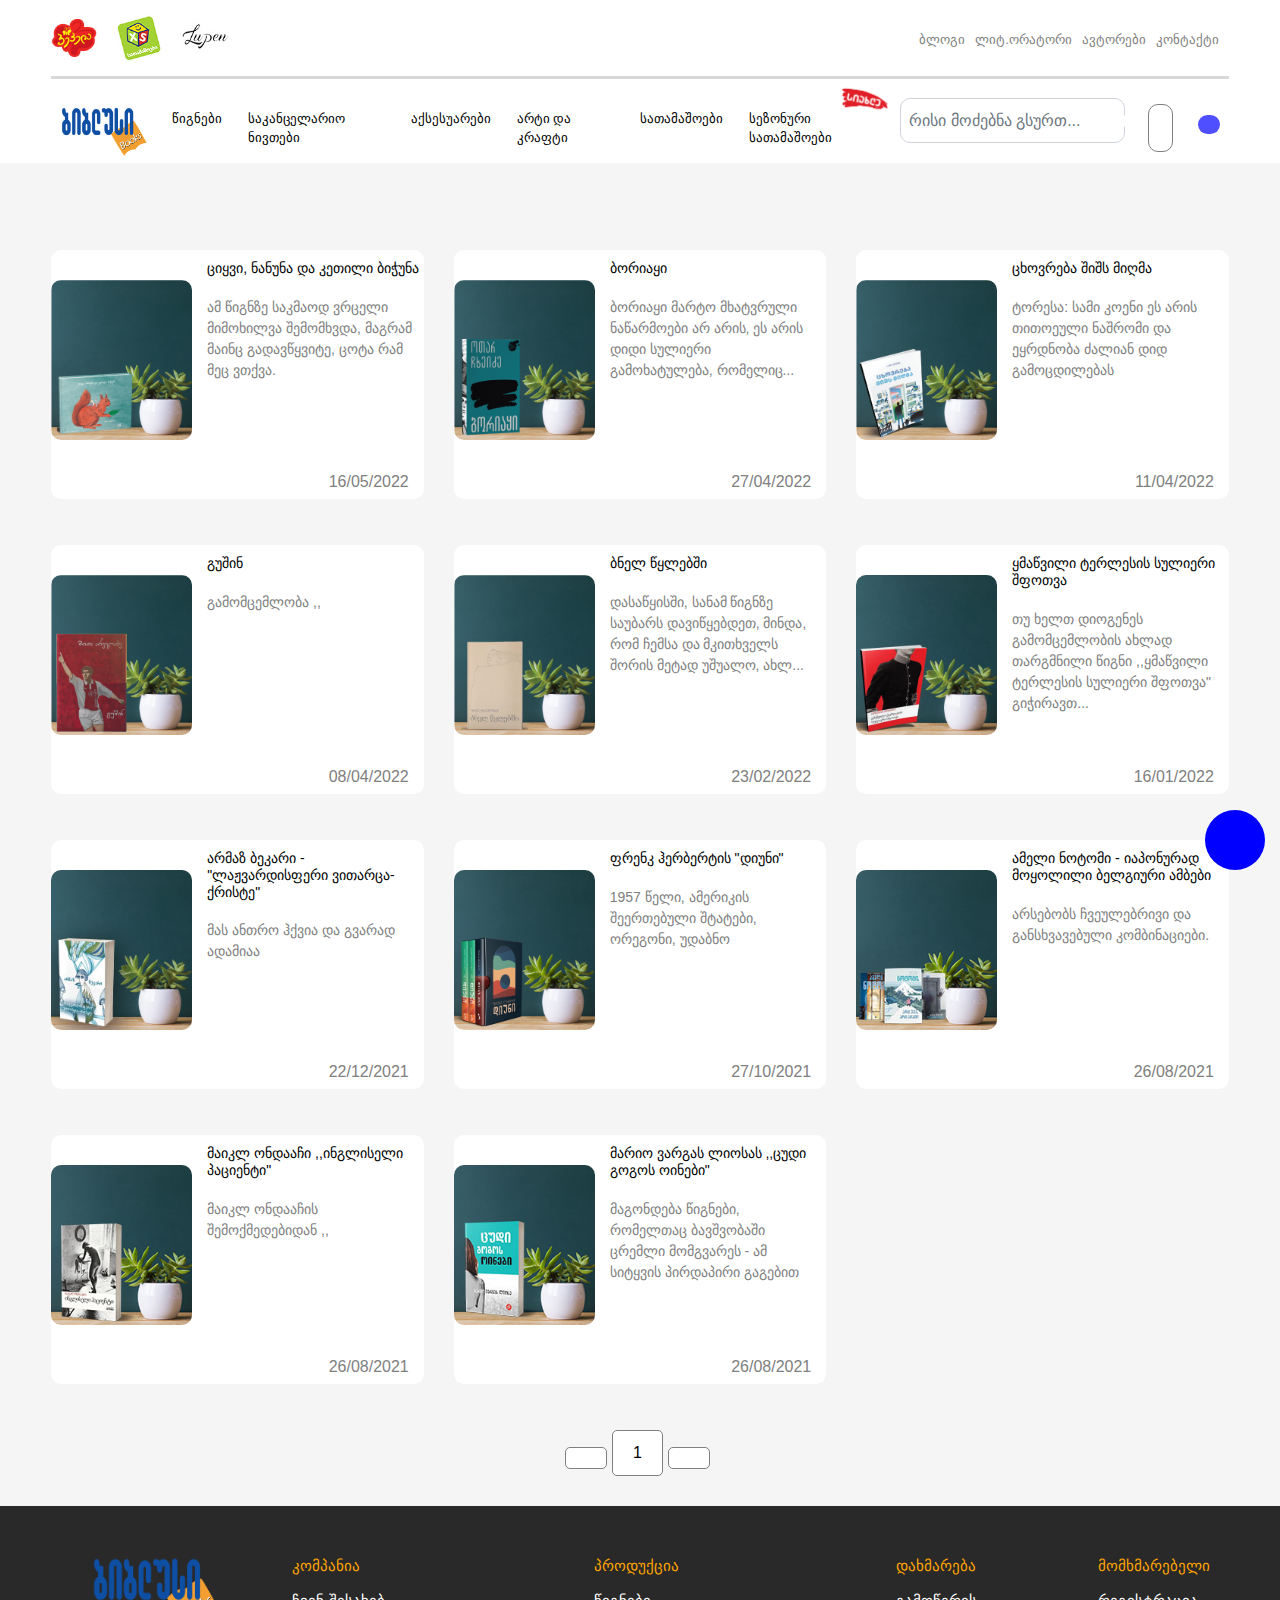
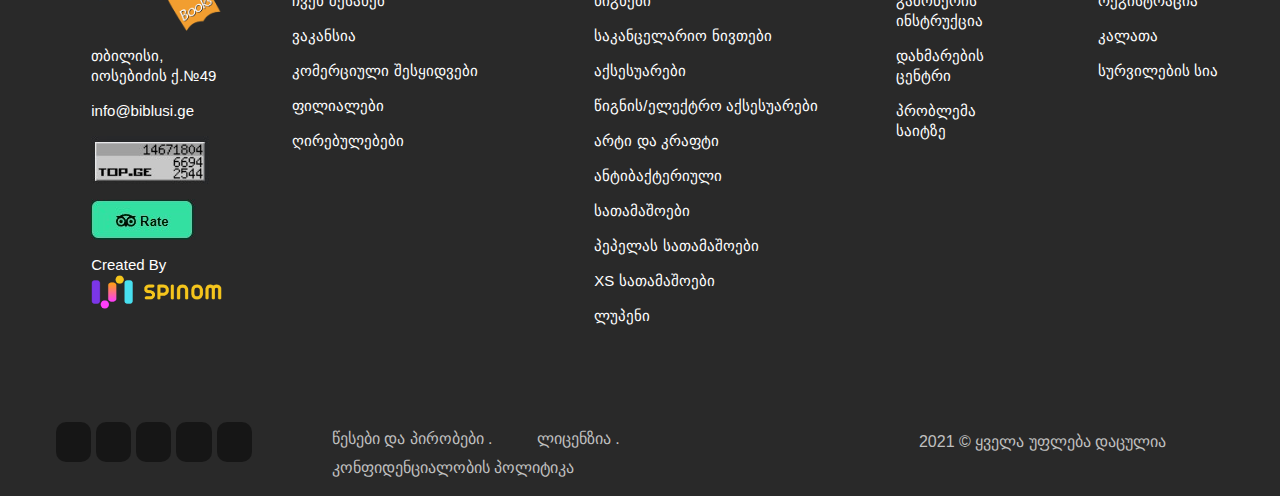
<file: blog.html>
<!doctype html>
<html lang="en">
  <head>
    <meta charset="utf-8">
    <meta name="viewport" content="width=device-width, initial-scale=1, shrink-to-fit=no">
    <link rel="stylesheet" href="https://cdn.jsdelivr.net/npm/bootstrap@4.0.0/dist/css/bootstrap.min.css" integrity="sha384-Gn5384xqQ1aoWXA+058RXPxPg6fy4IWvTNh0E263XmFcJlSAwiGgFAW/dAiS6JXm" crossorigin="anonymous">
    <link rel="stylesheet" type="text/css" href="css/blog.css">
    <link rel="stylesheet" href="https://cdnjs.cloudflare.com/ajax/libs/font-awesome/6.4.0/css/all.min.css" integrity="sha512-iecdLmaskl7CVkqkXNQ/ZH/XLlvWZOJyj7Yy7tcenmpD1ypASozpmT/E0iPtmFIB46ZmdtAc9eNBvH0H/ZpiBw==" crossorigin="anonymous" referrerpolicy="no-referrer" />
    <link rel="stylesheet" type="text/css" href="css/owl/owl.carousel.min.css">
    <link rel="stylesheet" type="text/css" href="css/owl/owl.theme.default.min.css">

    <title >ბლოგი</title>
    <link  rel="icon" type="image/x-icon" href="images/biblus.png">

  </head>


  <body>
  	<header class="navbar-light bg-light">
      <div class="container-fluid">
        <div class="row">
          <div class="col-md-6">
            <div class="left-images">
              <span><a href="index.html"><img src="images/logo/biblus-logo.png"></a></span>
            <a href=""><img src="images/pepela.jpg"> </a>
            <a href=""><img src="images/satamashoebi.jpg"> </a>
            <a href=""><img src="images/lupeni.jpg"> </a>
            </div>
          </div>
          <div class="col-md-6">
            <div class="right-menu">
              <ul class="nav justify-content-end">

               <li class="nav-item">
                   <a class="nav-link active" href="blog.html">ბლოგი</a>
               </li>

               <li class="nav-item">
                    <a class="nav-link" href="lit.html">ლიტ.ორატორი</a>
               </li>

                <li class="nav-item">
                    <a class="nav-link" href="author.html">ავტორები</a>
                </li>

                 <li class="nav-item">
                    <a class="nav-link" href="contact.html">კონტაქტი</a>
                 </li>

                 </ul>
            </div>
          </div>
          <div class="col-md-12">
            <div class="line-bottom">
            </div>
          </div>
        </div>
      </div>
      <nav class="navbar navbar-expand-lg ">
  <a class="navbar-brand" href="index.html">
    <img src="images/logo/biblus-logo.png"  alt="">
  </a>
  <button class="navbar-toggler" type="button" data-toggle="collapse" data-target="#navbarNavDropdown" aria-controls="navbarNavDropdown" aria-expanded="false" aria-label="Toggle navigation">
    <span class="navbar-toggler-icon"></span>
  </button>
  <div class="collapse navbar-collapse" id="navbarNavDropdown">
    <ul class="navbar-nav">
      <li class="nav-item dropdown">
        <a class="nav-link dropdown-toggle" href="#" id="navbarDropdownMenuLink" data-toggle="dropdown" aria-haspopup="true" aria-expanded="false">
          წიგნები
        </a>
        <div class="dropdown-menu" aria-labelledby="navbarDropdownMenuLink">
          <div class="flex">
            <div>
          <a class="dropdown-item" href="#">პროფესიული</a>
          <a class="dropdown-item" href="#">სასწავლო-სამედიცინო</a>
          <a class="dropdown-item" href="#">საყმაწვილო</a>
          <a class="dropdown-item" href="#">საბავშვო</a>
          <a class="dropdown-item" href="#">მხატვრული</a>
          </div>
          <div>
          <a class="dropdown-item" href="#">კომპლექტები</a>
        </div>
        <div class="margin">
          <a href=""><img src="images/drop-image-1.png"></a>
          <a href=""><img src="images/drop-image-2.png"></a>
        </div>
          </div>
        </div>
      </li>
      <li class="nav-item">
        <a class="nav-link" href="#">საკანცელარიო ნივთები</a>
      </li>
      <li class="nav-item">
        <a class="nav-link" href="#">აქსესუარები</a>
      </li>
      <li class="nav-item">
        <a class="nav-link" href="#">არტი და კრაფტი</a>
      </li>
      <li class="nav-item">
        <a class="nav-link" href="#">სათამაშოები</a>
      </li>
      <div class="background-image-1">
         <li class="nav-item">
        <a class="nav-link" href="#">სეზონური სათამაშოები</a>
      </li>
      </div>
    </ul>
  </div>
  <form class="form-inline my-2 my-lg-0" >
      <input class="form-control mr-sm-2" type="search" placeholder="რისი მოძებნა გსურთ..." aria-label="Search">
      <button class="btn btn-outline-success my-2 my-sm-0" type="submit"><i class="fa-solid fa-magnifying-glass"></i></button>
    </form>
    <li class="nav-item dropdown">
        <a class="nav-link dropdown-toggle" href="#" id="navbarDropdown" role="button" data-toggle="dropdown" aria-haspopup="true" aria-expanded="false">
          <i class="fa-solid fa-bag-shopping"></i>
        </a>
        <div class="dropdown-menu-2" aria-labelledby="navbarDropdown">
          კალათა ცარიელია
        </div>
      </li>
      <div class="user">
        <button class="user-style"><a href=""><i class="fa-solid fa-user"></i> </a></button>
      </div>
</nav>

    </header>


    <section class="first-mother">
    	<div class="container-fluid">
    		<div class="row">
    			<div class="col-md-6 col-lg-4">
    				<div class="blog-5">
    					<a href="">
    					<div class="flex-5">
    						<div class="image-mother">
    							<img src="images/books/book-1.jpg">
    						</div>
    						<div class="about-5">
    							<h5>ციყვი, ნანუნა და კეთილი ბიჭუნა</h5>
    							<p>ამ წიგნზე საკმაოდ ვრცელი მიმოხილვა შემომხვდა, მაგრამ მაინც გადავწყვიტე, ცოტა რამ მეც ვთქვა.</p>
    						</div>
    					</div>
    					<div class="date"><p><i class="fa-regular fa-clock"></i> 16/05/2022</p></div>
    					</a>
    				</div>
    			</div>
    			<div class="col-md-6 col-lg-4">
    				<div class="blog-7">
    					<a href="">
    					<div class="flex-5">
    						<div class="image-mother">
    							<img src="images/books/book-2.png">
    						</div>
    						<div class="about-5">
    							<h5>ბორიაყი</h5>
    							<p>ბორიაყი მარტო მხატვრული ნაწარმოები არ არის, ეს არის დიდი სულიერი გამოხატულება, რომელიც...</p>
    						</div>
    					</div>
    					<div class="date"><p><i class="fa-regular fa-clock"></i> 27/04/2022</p></div>
    					</a>
    				</div>
    			</div>
    			<div class="col-md-6 col-lg-4">
    				<div class="blog-8">
    					<a href="">
    					<div class="flex-5">
    						<div class="image-mother">
    							<img src="images/books/book-3.png">
    						</div>
    						<div class="about-5">
    							<h5>ცხოვრება შიშს მიღმა</h5>
    							<p>ტორესა: სამი კოენი ეს არის თითოეული ნაშრომი და ეყრდნობა ძალიან დიდ გამოცდილებას</p>
    						</div>
    					</div>
    					<div class="date"><p><i class="fa-regular fa-clock"></i> 11/04/2022</p></div>
    					</a>
    				</div>
    			</div>
    			<div class="col-md-6 col-lg-4">
    				<div class="blog-6">
    					<a href="">
    					<div class="flex-5">
    						<div class="image-mother">
    							<img src="images/books/book-4.jpg">
    						</div>
    						<div class="about-5">
    							<h5>გუშინ</h5>
    							<p>გამომცემლობა ,,</p>
    						</div>
    					</div>
    					<div class="date"><p><i class="fa-regular fa-clock"></i> 08/04/2022</p></div>
    					</a>
    				</div>
    			</div>
    			<div class="col-md-6 col-lg-4">
    				<div class="blog-6">
    					<a href="">
    					<div class="flex-5">
    						<div class="image-mother">
    							<img src="images/books/book-5.jpg">
    						</div>
    						<div class="about-5">
    							<h5>ბნელ წყლებში</h5>
    							<p>დასაწყისში, სანამ წიგნზე საუბარს დავიწყებდეთ, მინდა, რომ ჩემსა და მკითხველს შორის მეტად უშუალო, ახლ...</p>
    						</div>
    					</div>
    					<div class="date"><p><i class="fa-regular fa-clock"></i> 23/02/2022</p></div>
    					</a>
    				</div>
    			</div>
    			<div class="col-md-6 col-lg-4">
    				<div class="blog-6">
    					<a href="">
    					<div class="flex-5">
    						<div class="image-mother">
    							<img src="images/books/book-6.jpg">
    						</div>
    						<div class="about-5">
    							<h5>ყმაწვილი ტერლესის სულიერი შფოთვა</h5>
    							<p>თუ ხელთ დიოგენეს გამომცემლობის ახლად თარგმნილი წიგნი ,,ყმაწვილი ტერლესის სულიერი შფოთვა" გიჭირავთ...</p>
    						</div>
    					</div>
    					<div class="date"><p><i class="fa-regular fa-clock"></i> 16/01/2022</p></div>
    					</a>
    				</div>
    			</div>
    			<div class="col-md-6 col-lg-4">
    				<div class="blog-6">
    					<a href="">
    					<div class="flex-5">
    						<div class="image-mother">
    							<img src="images/books/book-7.jpg">
    						</div>
    						<div class="about-5">
    							<h5>არმაზ ბეკარი - "ლაჟვარდისფერი ვითარცა-ქრისტე"</h5>
    							<p>მას ანთრო ჰქვია და გვარად ადამიაა</p>
    						</div>
    					</div>
    					<div class="date"><p><i class="fa-regular fa-clock"></i> 22/12/2021</p></div>
    					</a>
    				</div>
    			</div>
    			<div class="col-md-6 col-lg-4">
    				<div class="blog-6">
    					<a href="">
    					<div class="flex-5">
    						<div class="image-mother">
    							<img src="images/books/book-8.png">
    						</div>
    						<div class="about-5">
    							<h5>ფრენკ ჰერბერტის "დიუნი"</h5>
    							<p>1957 წელი, ამერიკის შეერთებული შტატები, ორეგონი, უდაბნო</p>
    						</div>
    					</div>
    					<div class="date"><p><i class="fa-regular fa-clock"></i> 27/10/2021</p></div>
    					</a>
    				</div>
    			</div>
    			<div class="col-md-6 col-lg-4">
    				<div class="blog-6">
    					<a href="">
    					<div class="flex-5">
    						<div class="image-mother">
    							<img src="images/books/book-9.jpg">
    						</div>
    						<div class="about-5">
    							<h5>ამელი ნოტომი - იაპონურად მოყოლილი ბელგიური ამბები</h5>
    							<p>არსებობს ჩვეულებრივი და განსხვავებული კომბინაციები.</p>
    						</div>
    					</div>
    					<div class="date"><p><i class="fa-regular fa-clock"></i> 26/08/2021</p></div>
    					</a>
    				</div>
    			</div>
    			<div class="col-md-6 col-lg-4">
    				<div class="blog-6">
    					<a href="">
    					<div class="flex-5">
    						<div class="image-mother">
    							<img src="images/books/book-10.jpg">
    						</div>
    						<div class="about-5">
    							<h5>მაიკლ ონდააჩი ,,ინგლისელი პაციენტი"</h5>
    							<p>მაიკლ ონდააჩის შემოქმედებიდან ,,</p>
    						</div>
    					</div>
    					<div class="date"><p><i class="fa-regular fa-clock"></i> 26/08/2021</p></div>
    					</a>
    				</div>
    			</div>
    			<div class="col-md-6 col-lg-4">
    				<div class="blog-6">
    					<a href="">
    					<div class="flex-5">
    						<div class="image-mother">
    							<img src="images/books/book-11.jpg">
    						</div>
    						<div class="about-5">
    							<h5>მარიო ვარგას ლიოსას ,,ცუდი გოგოს ოინები"</h5>
    							<p>მაგონდება წიგნები, რომელთაც ბავშვობაში ცრემლი მომგვარეს - ამ სიტყვის პირდაპირი გაგებით</p>
    						</div>
    					</div>
    					<div class="date"><p><i class="fa-regular fa-clock"></i> 26/08/2021</p></div>
    					</a>
    				</div>
    			</div>
    			<div class="col-md-12">
    				<div class="next-page-buttons">
    					<button><i class="fa-solid fa-chevron-left"></i></button>
    					<button><a href="#top">1</a></button>
    					<button><i class="fa-solid fa-chevron-right"></i></button>
    					
    				</div>
    			</div>
    		</div>
    	</div>
    </section>
    <section class="last-mother">
      <div class="container-fluid">
        <div class="row">
          <div class="col-md-2">
            <div class="list-images">
            <ul>
              <li><img src="images/logo/biblus-logo.png"> </li>
              <li>თბილისი, იოსებიძის ქ.№49</li>
              <li><a href="">info@biblusi.ge</a></li>
              <li><span><a href=""><img src="images/logo/top.jpg"></a></span></li>
              <li><span><a href=""><img src="images/logo/rate.jpg"></a></span></li>
              <li>Created By<a href=""><img src="images/logo/spinom.png"></a></li>
            </ul>
            </div>
          </div>
          <div class="col-md-3">
            <div class="list-images">
            <ul>
              <li> <span>კომპანია</span></li>
              <li><a href="">ჩვენ შესახებ</a></li>
              <li><a href="">ვაკანსია</a></li>
              <li><a href="">კომერციული შესყიდვები</a></li>
              <li><a href="">ფილიალები</a></li>
              <li><a href="">ღირებულებები</a></li>
            </ul>
            </div>
          </div>
          <div class="col-md-3">
            <div class="list-images">
            <ul>
              <li> <span>პროდუქცია</span></li>
              <li><a href="">წიგნები</a></li>
              <li><a href="">საკანცელარიო ნივთები</a></li>
              <li><a href="">აქსესუარები</a></li>
              <li><a href="">წიგნის/ელექტრო აქსესუარები</a></li>
              <li><a href="">არტი და კრაფტი</a></li>
              <li><a href="">ანტიბაქტერიული</a></li>
              <li><a href="">სათამაშოები</a></li>
              <li><a href="">პეპელას სათამაშოები</a></li>
              <li><a href="">XS სათამაშოები</a></li>
              <li><a href="">ლუპენი</a></li>
            </ul>
            </div>
          </div>
          <div class="col-md-2">
            <div class="list-images">
            <ul>
              <li> <span>დახმარება</span></li>
              <li><a href="">გამოწერის ინსტრუქცია</a></li>
              <li><a href="">დახმარების ცენტრი</a></li>
              <li><a href="">პრობლემა საიტზე</a></li>
            </ul>
            </div>
          </div>
          <div class="col-md-2">
            <div class="list-images">
            <ul>
              <li> <span>მომხმარებელი</span></li>
              <li><a href="">რეგისტრაცია</a></li>
              <li><a href="">კალათა</a></li>
              <li><a href="">სურვილების სია</a></li>
            </ul>
            </div>
          </div>
        </div>
      </div>
    </section>
    <footer class="foot">
      <div class="container-fluid">
        <div class="row">
          <div class="col-md-8">
            <div class="icons-2">
            <a href=""><i class="fa-brands fa-facebook"></i> </a>
            <a href=""><i class="fa-brands fa-instagram"></i> </a>
            <a href=""><i class="fa-brands fa-linkedin"></i> </a>
            <a href=""><i class="fa-brands fa-youtube"></i> </a>
            <a href=""><i class="fa-brands fa-tiktok"></i> </a>
            <div class="wesebi">
              <ul>
                <li><a href="">წესები და პირობები . </a></li>
                <li>ლიცენზია .</li>
                <li>კონფიდენციალობის პოლიტიკა</li>
              </ul>
            </div>
            </div>
          </div>
          <div class="col-md-4">
            <div class="tradmark">
              <h6> 2021 © ყველა უფლება დაცულია </h6>
            </div>
          </div>
        </div>
      </div>
    </footer>
    
    <div class="up">
  <a class="up-scroll" href="#top"><i class="fa-brands fa-facebook-messenger"></i></a>
  </div>

   






















































































    <script src="https://code.jquery.com/jquery-3.2.1.slim.min.js" integrity="sha384-KJ3o2DKtIkvYIK3UENzmM7KCkRr/rE9/Qpg6aAZGJwFDMVNA/GpGFF93hXpG5KkN" crossorigin="anonymous"></script>
    <script src="https://cdn.jsdelivr.net/npm/popper.js@1.12.9/dist/umd/popper.min.js" integrity="sha384-ApNbgh9B+Y1QKtv3Rn7W3mgPxhU9K/ScQsAP7hUibX39j7fakFPskvXusvfa0b4Q" crossorigin="anonymous"></script>
    <script src="https://cdn.jsdelivr.net/npm/bootstrap@4.0.0/dist/js/bootstrap.min.js" integrity="sha384-JZR6Spejh4U02d8jOt6vLEHfe/JQGiRRSQQxSfFWpi1MquVdAyjUar5+76PVCmYl" crossorigin="anonymous"></script>
    <script src="js/owl.carousel.min.js"></script>
    <script src="js/main.js"></script>
  </body>
</html>
</file>
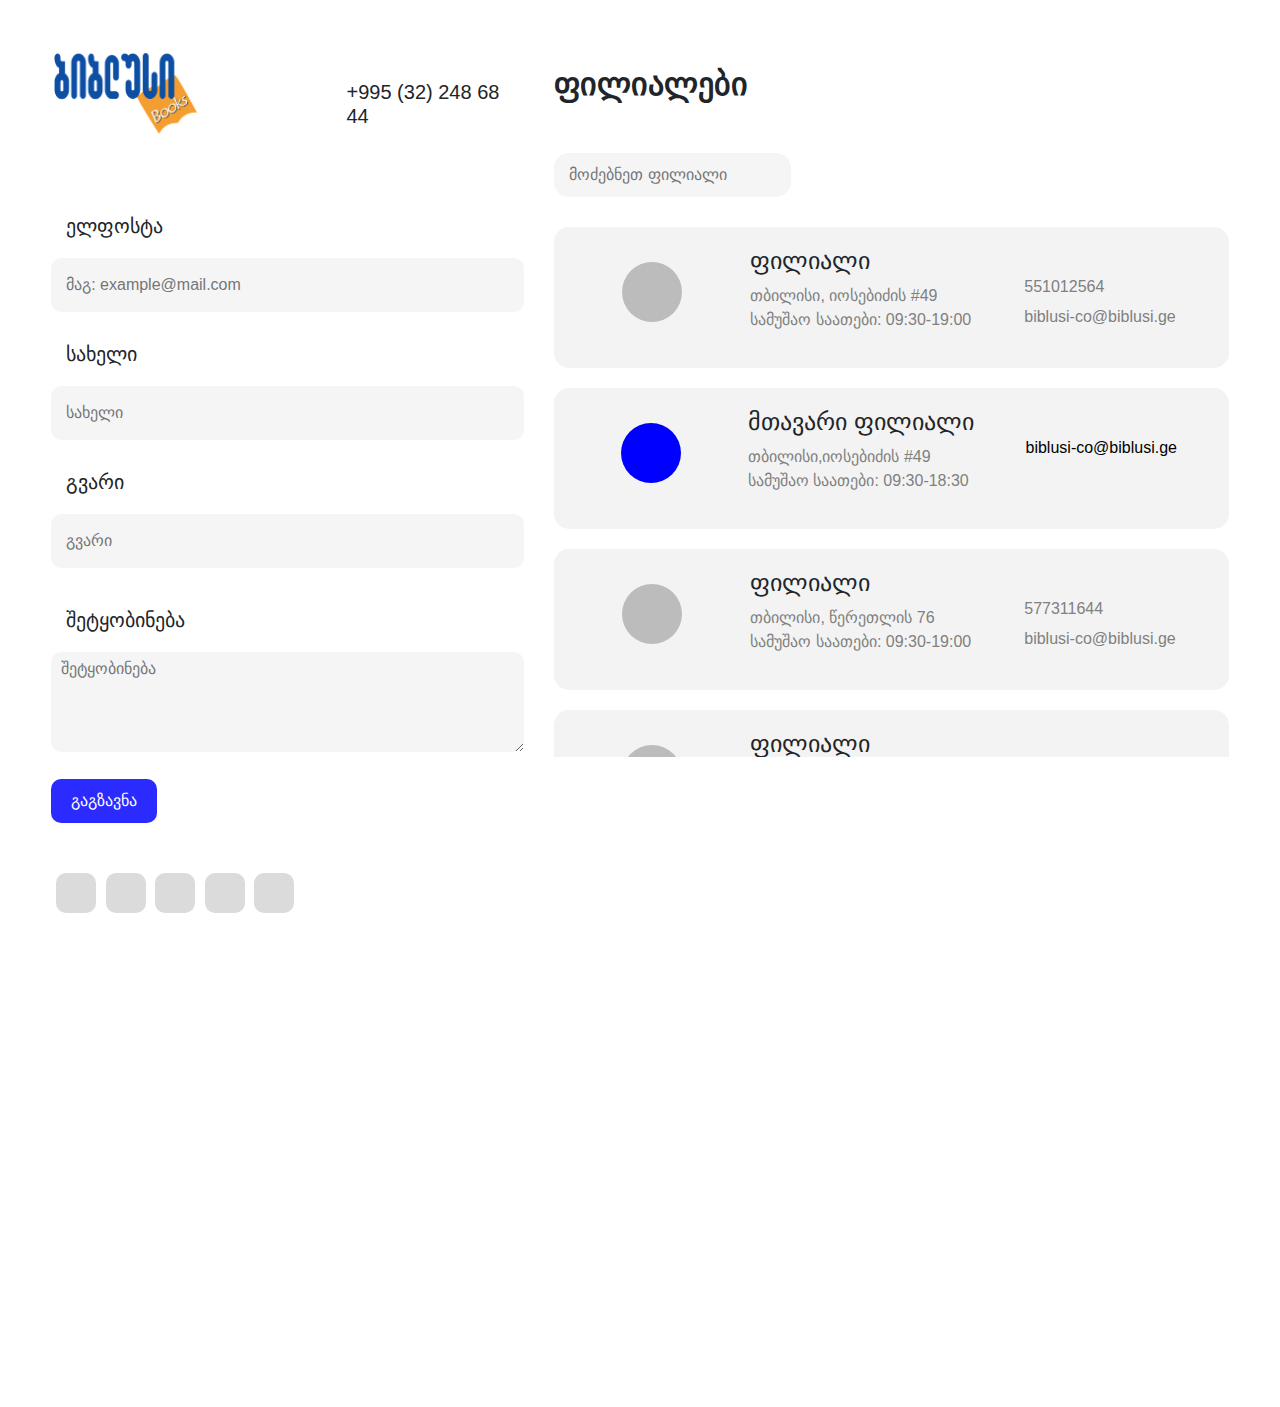
<file: contact.html>
<!doctype html>
<html lang="en">
  <head>
    <meta charset="utf-8">
    <meta name="viewport" content="width=device-width, initial-scale=1, shrink-to-fit=no">
    <link rel="stylesheet" href="https://cdn.jsdelivr.net/npm/bootstrap@4.0.0/dist/css/bootstrap.min.css" integrity="sha384-Gn5384xqQ1aoWXA+058RXPxPg6fy4IWvTNh0E263XmFcJlSAwiGgFAW/dAiS6JXm" crossorigin="anonymous">
    <link rel="stylesheet" type="text/css" href="css/contact.css">
    <link rel="stylesheet" href="https://cdnjs.cloudflare.com/ajax/libs/font-awesome/6.4.0/css/all.min.css" integrity="sha512-iecdLmaskl7CVkqkXNQ/ZH/XLlvWZOJyj7Yy7tcenmpD1ypASozpmT/E0iPtmFIB46ZmdtAc9eNBvH0H/ZpiBw==" crossorigin="anonymous" referrerpolicy="no-referrer" />
    <link rel="stylesheet" type="text/css" href="css/owl/owl.carousel.min.css">
    <link rel="stylesheet" type="text/css" href="css/owl/owl.theme.default.min.css">

    <title >კონტაქტის გვერდი</title>
    <link  rel="icon" type="image/x-icon" href="images/biblus.png">

  </head>



  <body>
    <section class="first-mother">
      <div class="container-fluid">
        <div class="row">
          <div class="col-md-5">
            <div class="logo-input">
              <div class="flex">
                <div class="image-mother">
                  <a href="index.html"><img src="images/logo/biblus-logo.png"></a>
                </div>
                <div class="phone">
                  <h5>+995 (32) 248 68 44</h5>
                </div>
              </div>
              <form class="formi">
                <h5>ელფოსტა</h5>
                <input type="txt-input" name="" placeholder="მაგ: example@mail.com">
                <div class="need-flex">
                  <div class="name">
                  <h5>სახელი</h5>
                  <input type="txt-input" name="" placeholder="სახელი">
                  </div>
                <div class="gvari">
                <h5>გვარი</h5>
                <input type="txt-input" name="" placeholder="გვარი">
                </div>
                </div>
                <h5>შეტყობინება</h5>
                <textarea placeholder="შეტყობინება"></textarea>
                <button>გაგზავნა</button>
              </form>
            </div>
            <div class="icons-2">
            <a href=""><i class="fa-brands fa-facebook"></i> </a>
            <a href=""><i class="fa-brands fa-instagram"></i> </a>
            <a href=""><i class="fa-brands fa-linkedin"></i> </a>
            <a href=""><i class="fa-brands fa-youtube"></i> </a>
            <a href=""><i class="fa-brands fa-tiktok"></i> </a> 
            </div>
          </div>
          <div class="col-md-7">
            <div class="address">
              <h2>ფილიალები</h2>
              <form>
                <input type="txt-input" name="" placeholder="მოძებნეთ ფილიალი">
              </form>
            </div>
            <div class="collect">
              <div class="border-flex">
                <div class="icon">
                  <a href=""><i class="fa-solid fa-location-dot"></i></a>
                </div>
                <div class="filiali">
                  <h4>ფილიალი</h4>
                  <p>თბილისი, იოსებიძის #49<br>სამუშაო საათები: 09:30-19:00
                  </p>

                </div>
                <div class="icon-and-more">
                  <div>
                  <i class="fa-solid fa-mobile-screen"> </i>
                  <span>551012564</span>
                  </div>
                  <div>
                  <i class="fa-solid fa-envelope"></i>
                  <span>biblusi-co@biblusi.ge</span>
                  </div>
                </div>
              </div>
              <div class="border-flex">
                <div class="icon">
                  <a href="" style="background-color: blue;"><i class="fa-solid fa-location-dot"></i></a>
                </div>
                <div class="filiali">
                  <h4>მთავარი ფილიალი</h4>
                  <p>თბილისი,იოსებიძის #49<br>სამუშაო საათები: 09:30-18:30
                  </p>

                </div>
                <div class="icon-and-more" >
                  <div>
                  <i class="fa-solid fa-envelope"style="color: black;"></i>
                  <span style="color: black;">biblusi-co@biblusi.ge</span>
                  </div>
                </div>
              </div>
              <div class="border-flex">
                <div class="icon">
                  <a href=""><i class="fa-solid fa-location-dot"></i></a>
                </div>
                <div class="filiali">
                  <h4>ფილიალი</h4>
                  <p>თბილისი, წერეთლის 76<br>სამუშაო საათები: 09:30-19:00
                  </p>

                </div>
                <div class="icon-and-more">
                  <div>
                  <i class="fa-solid fa-mobile-screen"> </i>
                  <span>577311644</span>
                  </div>
                  <div>
                  <i class="fa-solid fa-envelope"></i>
                  <span>biblusi-co@biblusi.ge</span>
                  </div>
                </div>
              </div>
              <div class="border-flex">
                <div class="icon">
                  <a href=""><i class="fa-solid fa-location-dot"></i></a>
                </div>
                <div class="filiali">
                  <h4>ფილიალი</h4>
                  <p>თბილისი, კოსტავას #47<br>სამუშაო საათები: 09:30-19:00
                  </p>

                </div>
                <div class="icon-and-more">
                  <div>
                  <i class="fa-solid fa-mobile-screen"> </i>
                  <span>577012922</span>
                  </div>
                  <div>
                  <i class="fa-solid fa-envelope"></i>
                  <span>biblusi-co@biblusi.ge</span>
                  </div>
                </div>
              </div>
              <div class="border-flex">
                <div class="icon">
                  <a href=""><i class="fa-solid fa-location-dot"></i></a>
                </div>
                <div class="filiali">
                  <h4>ფილიალი</h4>
                  <p>თბილისი, წერეთლის #49/51<br>სამუშაო საათები: 09:30-19:00
                  </p>

                </div>
                <div class="icon-and-more">
                  <div>
                  <i class="fa-solid fa-mobile-screen"> </i>
                  <span>577012943</span>
                  </div>
                  <div>
                  <i class="fa-solid fa-envelope"></i>
                  <span>biblusi-co@biblusi.ge</span>
                  </div>
                </div>
              </div>
              <div class="border-flex">
                <div class="icon">
                  <a href=""><i class="fa-solid fa-location-dot"></i></a>
                </div>
                <div class="filiali">
                  <h4>ფილიალი</h4>
                  <p> ს/ც თბილისი ცენტრალი,3 სარ.<br>სამუშაო საათები: 10:30-21:00
                  </p>

                </div>
                <div class="icon-and-more">
                  <div>
                  <i class="fa-solid fa-mobile-screen"> </i>
                  <span>577012955</span>
                  </div>
                  <div>
                  <i class="fa-solid fa-envelope"></i>
                  <span>biblusi-co@biblusi.ge</span>
                  </div>
                </div>
              </div>
              <div class="border-flex">
                <div class="icon">
                  <a href=""><i class="fa-solid fa-location-dot"></i></a>
                </div>
                <div class="filiali">
                  <h4>ფილიალი</h4>
                  <p>თბილისი, თემქა 10კვ. 28 კორპ<br>სამუშაო საათები: 09:30-19:00
                  </p>

                </div>
                <div class="icon-and-more">
                  <div>
                  <i class="fa-solid fa-mobile-screen"> </i>
                  <span>577012917</span>
                  </div>
                  <div>
                  <i class="fa-solid fa-envelope"></i>
                  <span>biblusi-co@biblusi.ge</span>
                  </div>
                </div>
              </div>
              <div class="border-flex">
                <div class="icon">
                  <a href=""><i class="fa-solid fa-location-dot"></i></a>
                </div>
                <div class="filiali">
                  <h4>ფილიალი</h4>
                  <p>თბილისი, ალ.ყაზბეგის 14 ბ<br>სამუშაო საათები: 09:30-20:00
                  </p>

                </div>
                <div class="icon-and-more">
                  <div>
                  <i class="fa-solid fa-mobile-screen"> </i>
                  <span>577120432</span>
                  </div>
                  <div>
                  <i class="fa-solid fa-envelope"></i>
                  <span>biblusi-co@biblusi.ge</span>
                  </div>
                </div>
              </div>
              <div class="border-flex">
                <div class="icon">
                  <a href=""><i class="fa-solid fa-location-dot"></i></a>
                </div>
                <div class="filiali">
                  <h4>ფილიალი</h4>
                  <p>თბილისი, თბილისი, <br> ს/ც გალერია თბილისი <br>სამუშაო საათები: 10:30-22:00
                  </p>

                </div>
                <div class="icon-and-more">
                  <div>
                  <i class="fa-solid fa-mobile-screen"> </i>
                  <span>577048899</span>
                  </div>
                  <div>
                  <i class="fa-solid fa-envelope"></i>
                  <span>biblusi-co@biblusi.ge</span>
                  </div>
                </div>
              </div>
            </div>
          </div>
          <div class="col-md-12">
            <iframe src="https://www.google.com/maps/embed?pb=!1m16!1m12!1m3!1d569.9168947168347!2d44.77283822771031!3d41.72513976011838!2m3!1f0!2f0!3f0!3m2!1i1024!2i768!4f13.1!2m1!1z4YOR4YOY4YOR4YOa4YOj4YOh4YOYIOGDm-GDl-GDkOGDleGDkOGDoOGDmCDhg6Thg5jhg5rhg5jhg5Dhg5rhg5g!5e0!3m2!1sru!2sge!4v1687623251324!5m2!1sru!2sge" width="100%" height="420" style="border:0; margin: 25px 0px;" allowfullscreen="" loading="lazy" referrerpolicy="no-referrer-when-downgrade"></iframe>
            
          </div>
        </div>
      </div>

    </section>
    







































    <script src="https://code.jquery.com/jquery-3.2.1.slim.min.js" integrity="sha384-KJ3o2DKtIkvYIK3UENzmM7KCkRr/rE9/Qpg6aAZGJwFDMVNA/GpGFF93hXpG5KkN" crossorigin="anonymous"></script>
    <script src="https://cdn.jsdelivr.net/npm/popper.js@1.12.9/dist/umd/popper.min.js" integrity="sha384-ApNbgh9B+Y1QKtv3Rn7W3mgPxhU9K/ScQsAP7hUibX39j7fakFPskvXusvfa0b4Q" crossorigin="anonymous"></script>
    <script src="https://cdn.jsdelivr.net/npm/bootstrap@4.0.0/dist/js/bootstrap.min.js" integrity="sha384-JZR6Spejh4U02d8jOt6vLEHfe/JQGiRRSQQxSfFWpi1MquVdAyjUar5+76PVCmYl" crossorigin="anonymous"></script>
    <script src="js/owl.carousel.min.js"></script>
    <script src="js/main.js"></script>
  </body>
</html>
</file>
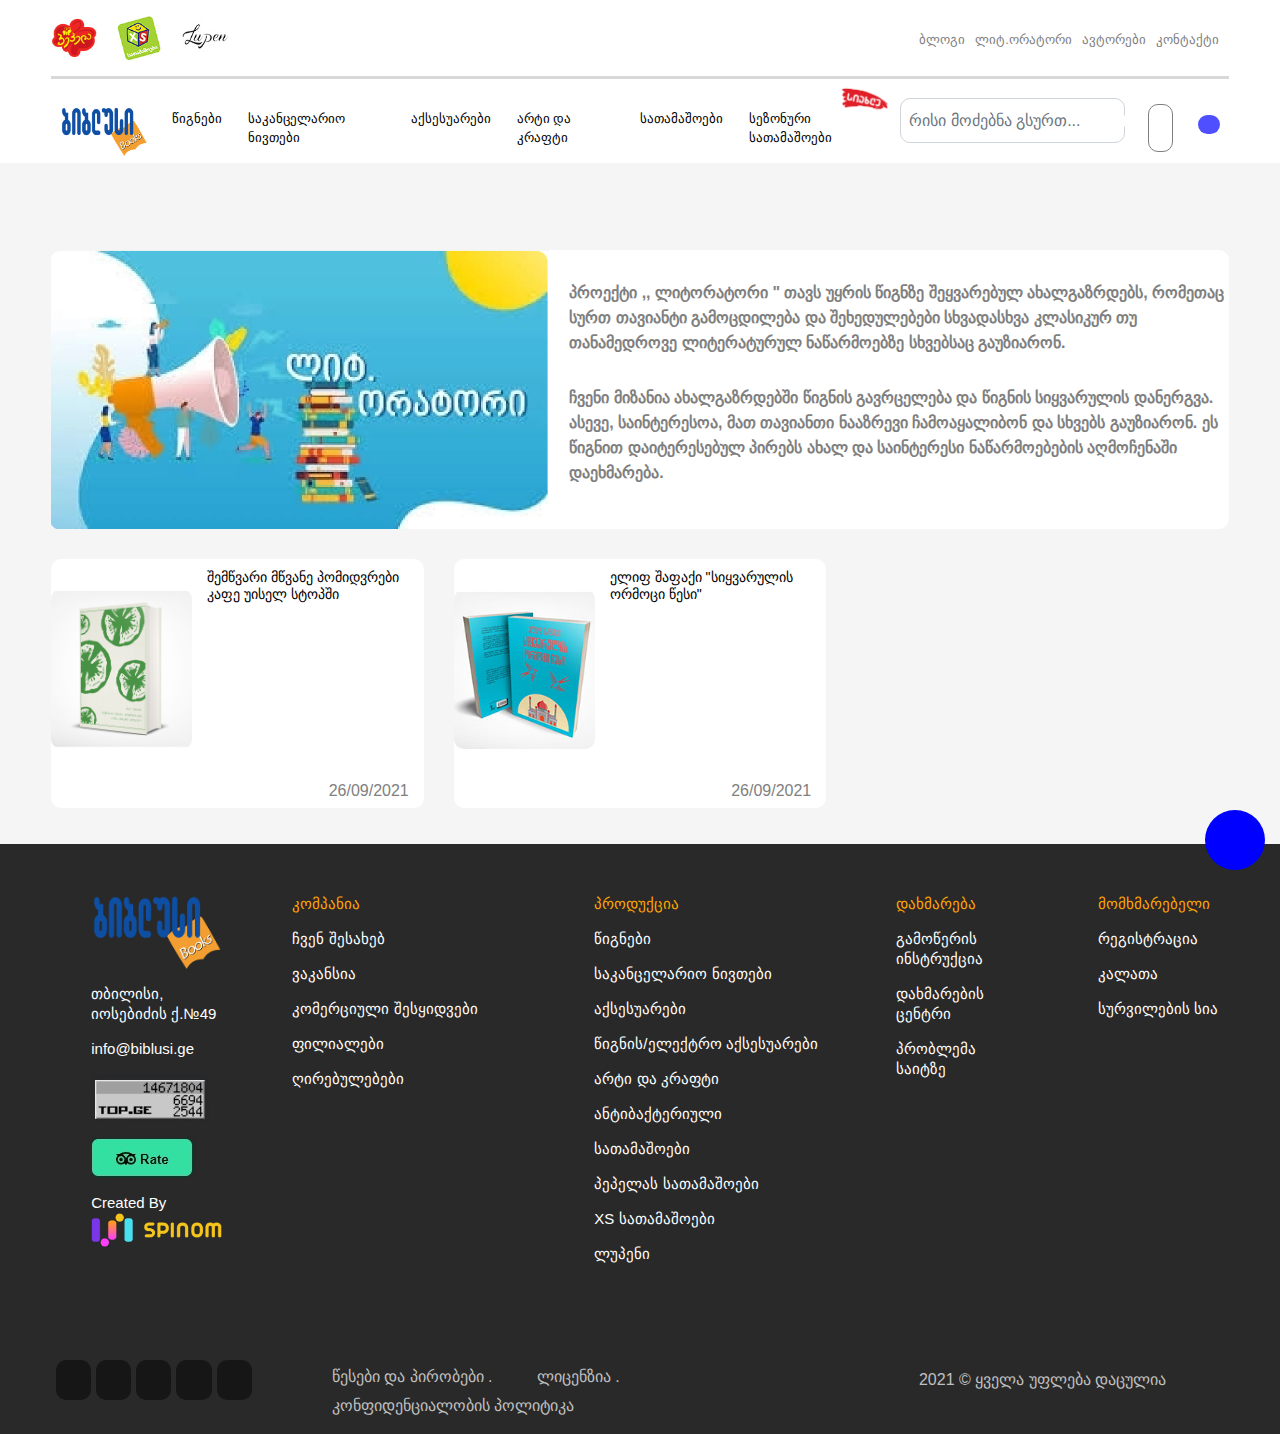
<file: lit.html>
<!doctype html>
<html lang="en">
  <head>
    <meta charset="utf-8">
    <meta name="viewport" content="width=device-width, initial-scale=1, shrink-to-fit=no">
    <link rel="stylesheet" href="https://cdn.jsdelivr.net/npm/bootstrap@4.0.0/dist/css/bootstrap.min.css" integrity="sha384-Gn5384xqQ1aoWXA+058RXPxPg6fy4IWvTNh0E263XmFcJlSAwiGgFAW/dAiS6JXm" crossorigin="anonymous">
    <link rel="stylesheet" type="text/css" href="css/lit.css">
    <link rel="stylesheet" href="https://cdnjs.cloudflare.com/ajax/libs/font-awesome/6.4.0/css/all.min.css" integrity="sha512-iecdLmaskl7CVkqkXNQ/ZH/XLlvWZOJyj7Yy7tcenmpD1ypASozpmT/E0iPtmFIB46ZmdtAc9eNBvH0H/ZpiBw==" crossorigin="anonymous" referrerpolicy="no-referrer" />
    <link rel="stylesheet" type="text/css" href="css/owl/owl.carousel.min.css">
    <link rel="stylesheet" type="text/css" href="css/owl/owl.theme.default.min.css">

    <title>ლიტ.ორატორი</title>
    <link  rel="icon" type="image/x-icon" href="images/biblus.png">

  </head>


  <body>
  	<header class="navbar-light bg-light">
      <div class="container-fluid">
        <div class="row">
          <div class="col-md-6">
            <div class="left-images">
              <span><a href="index.html"><img src="images/logo/biblus-logo.png"></a></span>
            <a href=""><img src="images/pepela.jpg"> </a>
            <a href=""><img src="images/satamashoebi.jpg"> </a>
            <a href=""><img src="images/lupeni.jpg"> </a>
            </div>
          </div>
          <div class="col-md-6">
            <div class="right-menu">
              <ul class="nav justify-content-end">

               <li class="nav-item">
                   <a class="nav-link active" href="blog.html">ბლოგი</a>
               </li>

               <li class="nav-item">
                    <a class="nav-link" href="lit.html">ლიტ.ორატორი</a>
               </li>

                <li class="nav-item">
                    <a class="nav-link" href="author.html">ავტორები</a>
                </li>

                 <li class="nav-item">
                    <a class="nav-link" href="contact.html">კონტაქტი</a>
                 </li>

                 </ul>
            </div>
          </div>
          <div class="col-md-12">
            <div class="line-bottom">
            </div>
          </div>
        </div>
      </div>
      <nav class="navbar navbar-expand-lg ">
  <a class="navbar-brand" href="index.html">
    <img src="images/logo/biblus-logo.png"  alt="">
  </a>
  <button class="navbar-toggler" type="button" data-toggle="collapse" data-target="#navbarNavDropdown" aria-controls="navbarNavDropdown" aria-expanded="false" aria-label="Toggle navigation">
    <span class="navbar-toggler-icon"></span>
  </button>
  <div class="collapse navbar-collapse" id="navbarNavDropdown">
    <ul class="navbar-nav">
      <li class="nav-item dropdown">
        <a class="nav-link dropdown-toggle" href="#" id="navbarDropdownMenuLink" data-toggle="dropdown" aria-haspopup="true" aria-expanded="false">
          წიგნები
        </a>
        <div class="dropdown-menu" aria-labelledby="navbarDropdownMenuLink">
          <div class="flex">
            <div>
          <a class="dropdown-item" href="#">პროფესიული</a>
          <a class="dropdown-item" href="#">სასწავლო-სამედიცინო</a>
          <a class="dropdown-item" href="#">საყმაწვილო</a>
          <a class="dropdown-item" href="#">საბავშვო</a>
          <a class="dropdown-item" href="#">მხატვრული</a>
          </div>
          <div>
          <a class="dropdown-item" href="#">კომპლექტები</a>
        </div>
        <div class="margin">
          <a href=""><img src="images/drop-image-1.png"></a>
          <a href=""><img src="images/drop-image-2.png"></a>
        </div>
          </div>
        </div>
      </li>
      <li class="nav-item">
        <a class="nav-link" href="#">საკანცელარიო ნივთები</a>
      </li>
      <li class="nav-item">
        <a class="nav-link" href="#">აქსესუარები</a>
      </li>
      <li class="nav-item">
        <a class="nav-link" href="#">არტი და კრაფტი</a>
      </li>
      <li class="nav-item">
        <a class="nav-link" href="#">სათამაშოები</a>
      </li>
      <div class="background-image-1">
         <li class="nav-item">
        <a class="nav-link" href="#">სეზონური სათამაშოები</a>
      </li>
      </div>
    </ul>
  </div>
  <form class="form-inline my-2 my-lg-0" >
      <input class="form-control mr-sm-2" type="search" placeholder="რისი მოძებნა გსურთ..." aria-label="Search">
      <button class="btn btn-outline-success my-2 my-sm-0" type="submit"><i class="fa-solid fa-magnifying-glass"></i></button>
    </form>
    <li class="nav-item dropdown">
        <a class="nav-link dropdown-toggle" href="#" id="navbarDropdown" role="button" data-toggle="dropdown" aria-haspopup="true" aria-expanded="false">
          <i class="fa-solid fa-bag-shopping"></i>
        </a>
        <div class="dropdown-menu-2" aria-labelledby="navbarDropdown">
          კალათა ცარიელია
        </div>
      </li>
      <div class="user">
        <button class="user-style"><a href=""><i class="fa-solid fa-user"></i> </a></button>
      </div>
</nav>
    </header>

    <section class="first-mother">
      <div class="container-fluid">
        <div class="row">
          <div class="col-md-12">
            <div class="lit-border">
              <div class="oratori">
                <div class="image-mother-1">
                  <img src="images/logo/oratori.png">
                </div>
                <div class="words">
                  <p>პროექტი ,, ლიტორატორი " თავს უყრის წიგნზე შეყვარებულ ახალგაზრდებს, რომეთაც სურთ თავიანტი გამოცდილება და შეხედულებები სხვადასხვა კლასიკურ თუ თანამედროვე ლიტერატურულ ნაწარმოებზე სხვებსაც გაუზიარონ.</p>
                  <p>ჩვენი მიზანია ახალგაზრდებში წიგნის გავრცელება და წიგნის სიყვარულის დანერგვა. ასევე, საინტერესოა, მათ თავიანთი ნააზრევი ჩამოაყალიბონ და სხვებს გაუზიარონ. ეს წიგნით დაიტერესებულ პირებს ახალ და საინტერესი ნაწარმოებების აღმოჩენაში დაეხმარება.</p>
                </div>
              </div>
            </div>
          </div>
          <div class="col-md-4">
            <div class="blog-6">
              <a href="">
              <div class="flex-5">
                <div class="image-mother">
                  <img src="images/books/book-12.jpg">
                </div>
                <div class="about-5">
                  <h5>შემწვარი მწვანე პომიდვრები კაფე უისელ სტოპში</h5>
                </div>
              </div>
              <div class="date"><p><i class="fa-regular fa-clock"></i> 26/09/2021</p></div>
              </a>
            </div>
          </div>
          <div class="col-md-4">
            <div class="blog-6">
              <a href="">
              <div class="flex-5">
                <div class="image-mother">
                  <img src="images/books/book-13.jpg">
                </div>
                <div class="about-5">
                  <h5>ელიფ შაფაქი "სიყვარულის ორმოცი წესი"</h5>
                </div>
              </div>
              <div class="date"><p><i class="fa-regular fa-clock"></i> 26/09/2021</p></div>
              </a>
            </div>
          </div>
        </div>
      </div>
    </section>

    <section class="last-mother">
      <div class="container-fluid">
        <div class="row">
          <div class="col-md-2">
            <div class="list-images">
            <ul>
              <li><img src="images/logo/biblus-logo.png"> </li>
              <li>თბილისი, იოსებიძის ქ.№49</li>
              <li><a href="">info@biblusi.ge</a></li>
              <li><span><a href=""><img src="images/logo/top.jpg"></a></span></li>
              <li><span><a href=""><img src="images/logo/rate.jpg"></a></span></li>
              <li>Created By<a href=""><img src="images/logo/spinom.png"></a></li>
            </ul>
            </div>
          </div>
          <div class="col-md-3">
            <div class="list-images">
            <ul>
              <li> <span>კომპანია</span></li>
              <li><a href="">ჩვენ შესახებ</a></li>
              <li><a href="">ვაკანსია</a></li>
              <li><a href="">კომერციული შესყიდვები</a></li>
              <li><a href="">ფილიალები</a></li>
              <li><a href="">ღირებულებები</a></li>
            </ul>
            </div>
          </div>
          <div class="col-md-3">
            <div class="list-images">
            <ul>
              <li> <span>პროდუქცია</span></li>
              <li><a href="">წიგნები</a></li>
              <li><a href="">საკანცელარიო ნივთები</a></li>
              <li><a href="">აქსესუარები</a></li>
              <li><a href="">წიგნის/ელექტრო აქსესუარები</a></li>
              <li><a href="">არტი და კრაფტი</a></li>
              <li><a href="">ანტიბაქტერიული</a></li>
              <li><a href="">სათამაშოები</a></li>
              <li><a href="">პეპელას სათამაშოები</a></li>
              <li><a href="">XS სათამაშოები</a></li>
              <li><a href="">ლუპენი</a></li>
            </ul>
            </div>
          </div>
          <div class="col-md-2">
            <div class="list-images">
            <ul>
              <li> <span>დახმარება</span></li>
              <li><a href="">გამოწერის ინსტრუქცია</a></li>
              <li><a href="">დახმარების ცენტრი</a></li>
              <li><a href="">პრობლემა საიტზე</a></li>
            </ul>
            </div>
          </div>
          <div class="col-md-2">
            <div class="list-images">
            <ul>
              <li> <span>მომხმარებელი</span></li>
              <li><a href="">რეგისტრაცია</a></li>
              <li><a href="">კალათა</a></li>
              <li><a href="">სურვილების სია</a></li>
            </ul>
            </div>
          </div>
        </div>
      </div>
    </section>
    <footer class="foot">
      <div class="container-fluid">
        <div class="row">
          <div class="col-md-8">
            <div class="icons-2">
            <a href=""><i class="fa-brands fa-facebook"></i> </a>
            <a href=""><i class="fa-brands fa-instagram"></i> </a>
            <a href=""><i class="fa-brands fa-linkedin"></i> </a>
            <a href=""><i class="fa-brands fa-youtube"></i> </a>
            <a href=""><i class="fa-brands fa-tiktok"></i> </a>
            <div class="wesebi">
              <ul>
                <li><a href="">წესები და პირობები . </a></li>
                <li>ლიცენზია .</li>
                <li>კონფიდენციალობის პოლიტიკა</li>
              </ul>
            </div>
            </div>
          </div>
          <div class="col-md-4">
            <div class="tradmark">
              <h6> 2021 © ყველა უფლება დაცულია </h6>
            </div>
          </div>
        </div>
      </div>
    </footer>
    
    <div class="up">
  <a class="up-scroll" href="#top"><i class="fa-brands fa-facebook-messenger"></i></a>
  </div>






















































     <script src="https://code.jquery.com/jquery-3.2.1.slim.min.js" integrity="sha384-KJ3o2DKtIkvYIK3UENzmM7KCkRr/rE9/Qpg6aAZGJwFDMVNA/GpGFF93hXpG5KkN" crossorigin="anonymous"></script>
    <script src="https://cdn.jsdelivr.net/npm/popper.js@1.12.9/dist/umd/popper.min.js" integrity="sha384-ApNbgh9B+Y1QKtv3Rn7W3mgPxhU9K/ScQsAP7hUibX39j7fakFPskvXusvfa0b4Q" crossorigin="anonymous"></script>
    <script src="https://cdn.jsdelivr.net/npm/bootstrap@4.0.0/dist/js/bootstrap.min.js" integrity="sha384-JZR6Spejh4U02d8jOt6vLEHfe/JQGiRRSQQxSfFWpi1MquVdAyjUar5+76PVCmYl" crossorigin="anonymous"></script>
    <script src="js/owl.carousel.min.js"></script>
    <script src="js/main.js"></script>
  </body>
</html>
</file>
<file: css/bs.css>
*{
	box-sizing: border-box;
    text-decoration: none;
    list-style: none;

}

head,body{
	padding: 0;
	margin: 0;
}

@font-face{
   font-family:'georgian' ;
   src: url(../fonts/Georgian.ttf);
}
 
   header{
   position: fixed;
   background-color: #fbab60;
   padding: 0;
   width: 100%;
   z-index: 1030;

}

html {
  scroll-behavior: smooth;
}

.container-fluid {
    width: 92%;
    padding-left: 0px;
    padding-right: 0px;
    margin-right: auto;
    margin-left: auto;
    overflow: hidden;
}


.bg-light {
    background-color: #ffffff!important;
}

.left-images > a{
   text-decoration: none;
}

.left-images a > img{
   width: 8%;
   margin-bottom: 15px;
   margin-top: 15px;
}
.left-images {
    word-spacing: 15px;
}
.left-images > span > a > img{
    display: none;

}


.nav-item > a {
    color: grey;
    font-weight: 500;
    margin-top: 30px;
    margin-bottom: 15px;
    margin-right: 10px;
    padding: 0px;
    font-size: small;
}
.line-bottom {
    height: 3px;
    background-color: #d8d8d8;
}
.navbar-brand > img {
    height: 50px;
}
.navbar-brand {
    display: inline-block;
    padding-top: 0.3125rem;
    padding-bottom: 0.3125rem;
    line-height: inherit;
    white-space: nowrap;
    margin-top: 20px;
}
.navbar {
    padding: 0px 60px;
}
.dropdown-toggle::after {
    display: inline-block;
    width: 0;
    height: 0;
    margin-left: 0.255em;
    vertical-align: 0.255em;
    border-top: 0.3em solid;
    border-right: 0.3em solid transparent;
    border-bottom: 0;
    border-left: 0.3em solid transparent;
    content: "";
    display: none;
}
.nav-item .dropdown > a{
   margin-top: 15px;
}
.navbar-light .navbar-nav .nav-link {
    color: rgb(0 0 0);
}
.navbar-light .navbar-nav .nav-link:focus, .navbar-light .navbar-nav .nav-link:hover {
    color: rgb(0 0 0);
}

.navbar-expand-lg .navbar-nav .dropdown-menu {
    position: absolute;
    display:none;
}
.nav-item:hover > .dropdown-menu{
   display: block;
}



.flex{
   display: flex;
}
.margin a > img{
   margin-top: 10px;
   padding-right: 20px;
   padding-bottom: 10px;

}
.dropdown-item{
   color: black;
   font-weight: 500;
   line-height: 35px;
}
.form-inline{
    position: relative;
}
.btn-outline-success {
    color: #000000;
    background-color: white;
    background-image: none;
    border-color: #ffffff;
    position: absolute;
    padding: 5px 5px;
    transform: translateX(-50%);
    right: 0px;
}
.btn-outline-success:hover {
    color: #000;
    background-color: #ffffff;
    border-color: #ffffff;
}
.form-control {
    padding: 0.6rem 0.5rem;
    font-weight: 500;
    border-radius: 10px;
}
.dropdown-menu-2 {
    position: absolute;
    right: 50px;
    top: 100%;
    left: -300px;
    z-index: 1000;
    float: right;
    min-width: 20rem;
    padding: 2.5rem 80px;
    margin: 0.125rem 0 0;
    font-size: 1rem;
    color: #212529;
    text-align: left;
    list-style: none;
    background-color: #fff;
    background-clip: padding-box;
    border: 1px solid rgba(0,0,0,.15);
    border-radius: 1.25rem;
    font-weight: 500;

    
}
.navbar-expand-lg .nav-item > .dropdown-menu-2 {
    position: absolute;
    display:none;
}
.nav-item:hover > .dropdown-menu-2{
   display: inline-block;
}

.nav-item a > i {
    padding: 0.6rem 0.7rem;
    background-color: white;
    border-radius: 10px;
    border: 1px solid grey;
    font-size: x-large;
    color: #adaddf;
    margin-top: -15px;
    margin-left: 15px;
}
.nav-item a > i:hover{
   background-color: #0064ff30;
}
.background-image-1 {
    background-image: url(../images/siaxle.png);
    background-repeat: no-repeat;
    background-position: top;
    object-fit: unset;
    background-position-x: right;
    background-size: 45%;
}
.user-style {
    padding: 0.6rem 0.7rem;
    background-color: #0000ffb0;
    border: none;
    border-radius: 10px;
    margin-top: 1px;
    margin-left: 15px;
}
.user-style a >i{
   color: white;
   font-size: x-large;
}
.user-style:hover{
   background-color: #1e34a1;
}
.first-mother{
   background-color: whitesmoke;
}
.left-side {
    margin-top: 220px;
}
.left-side a > img {
    width: 70%;
    margin-top: 5px;
    margin-bottom: 0px;
}
.margin-1 {
    margin-top: 230px;
}
.carousel-inner {
    position: relative;
    width: 100%;
    overflow: hidden;
    border-top-left-radius: 15px;
    border-bottom-left-radius: 15px;
}
.carousel-item > img {
   border-top-left-radius: 50px;
    object-fit: cover;
}

.carousel-indicators li {
    width: 16px;
    height: 16px;
    margin-right: 30px;
    border-radius: 50px;
}
.carousel-indicators .active {
    background-color: #091fea;
    border: 3px solid #298cff;
}

.second-mother{
    background-color: whitesmoke;
    padding-bottom: 30px;
    
}

.container-fluid-1 {
    width: 92%;
    padding-left: 0px;
    padding-right: 0px;
    margin-right: auto;
    margin-left: auto;
    overflow: hidden;
}
.mini-menu {
    margin-top: 50px;
    background-color: white;
    padding: 15px 0px;
    text-align: center;
    border-radius: 15px;
}
.mini-menu > a {
    text-decoration: none;
    color: black;
}
.mini-menu a > h6{
    margin-top: 15px;
   font-weight: 800;
}
.mini-menu a > p {
    color: grey;
    padding-right: 17px;
    font-weight: 500;

    
}
.mini-menu-2 {
    display: flex;
    background-color: white;
    margin-top: 50px;
    border-radius: 15px;
    margin-right: 15px;
    padding-bottom: 25px;
}
.mini-menu-2 div > img {
    margin-top: 10px;
    margin-left: 40px;
}
.mini-menu-2  p{
   font-size: 15px;
   font-weight: 500;
   color: grey;
}
.mini-menu-2  h6,p{
   margin-left: 30px;

}
.mini-menu-2 h6{
   margin-top: 45px;
   font-weight: 800;
}
.mini-menu-3 {
    display: flex;
    background-color: white;
    margin-top: 50px;
    border-radius: 15px;
    padding-bottom: 5px;
}
.mini-menu-3 div >img {
    width: 90%;
    margin-top: 10px;
}
.mini-menu-3 h6 {
    font-size: 15px;
    margin-top: 45px;
    font-weight: 900;
    margin-left: 15px;
}
.mini-menu-3 p{
    color: grey;
    font-size: 15px;
    font-weight: 500;
}
.mini-menu-3 h6 p{
   margin-left: 30px;
}
.mini-menu-3 p{
   margin-left: 30px;
}

.mini-menu-4 {
    display: flex;
    margin-top: 10px;
    background-color: white;
    text-align: center;
    border-radius: 15px;
}
.mini-menu-4 p{
    color: grey;
    font-size: 15px;
   font-weight: 500;

}
.mini-menu-4 div > img{
    width: 80%;
}
.mini-menu-4  h6,p{
   margin-left: 30px;

}
.mini-menu-4 h6{
    margin-top: 40px;
    font-size: 15px;
    font-weight: 900;
}

.mini-menu-5 {
    display: flex;
    background-color: white;
    margin-top: 10px;
    margin-left: 30px;
    border-radius: 15px;
    text-align: center;
}
.mini-menu-5 p{
    color: grey;
    font-size: 15px;
    font-weight: 500;

}
.mini-menu-5 h6{
    margin-top: 25px;
    font-size: 15px;
    font-weight: 900;
}
.mini-menu-5  h6,p{
   margin-left: 30px;

}
.mini-menu-5 div > img {
    width: 87%;
    margin-top: 10px;
    padding-left: 60px;
}
.mini-menu-6 {
    margin-top: 50px;
    background-color: white;
    padding: 15px 0px;
    text-align: center;
    border-radius: 15px;
}
.mini-menu-6 > a {
    text-decoration: none;
    color: black;
}
.mini-menu-6 a > h6{
    margin-top: 15px;
   font-weight: 800;
}
.mini-menu-6 a > p {
    color: grey;
    padding-right: 25px;
    font-weight: 500;

    
}

.flex-2{
    display: flex;
}
.flex-2 a{
   text-decoration: none;
   color: black;
}
.flex-3{
    display: flex;
}
.flex-3 a{
    text-decoration: none;
    color: black;
}
.third-mother {
    background-color: #292727;
    position: relative;
    height: 640px;
}
.heads h3 {
    margin: 70px 0px;
    font-weight: 700;
    color: white;
}
.heads > p {
    margin: 50px 0px;
    color: white;
    font-weight: 500;
}


.button div > button{
    padding: 5px 15px;
    border: none;
    border-radius: 8px;
}
.right{
    display: none;
}
.button div > button > a{
    text-decoration: none;
    color: black;
    font-weight: 500;
}
.right > button{
    padding: 5px 15px;
    margin-right: 15px;
    border: none;
    border-radius: 8px;
}
.right button > a > i{
    color: black;
}
.boy{
    height: 450px;
}
.boy img {
    position: absolute;
    top: 44%;
    width: 80%;
    right: 0%;
}

.photo-parent img {
    width: 100%;
    height: 100%;
    border-top-right-radius: 10px;
    border-top-left-radius: 10px;
}
.book-card {
    color: white;
}
.photo-parent{
    position: relative;
}

.photo-parent div {
    position: absolute;
    top: 0%;
    left: 0%;
    width: 100%;
    height: 100%;
    text-align: center;
    padding-top: 120px;
    display: none;
}

.photo-parent:hover div{
    width: 100%;
    height: 100%;
    display: block;
    background-color: #00000033;
}
.photo-parent span > a{
    text-decoration: none;
    color: white;
    padding: 10px 15px;
    background-color: #ffe3e36b;
    border-radius: 10px;
}
.photo-parent span > a:hover{
    background-color: #ffe3e394;
}
.photo-parent a {
    text-decoration: none;
    color: white;
    padding: 10px 15px;
    border-radius: 10px;
    transition: 0.5s;
}
.photo-parent a:hover{
    background-color:#ffe3e36b;
}
.no-js .owl-carousel, .owl-carousel.owl-loaded {
    display: block;
    margin-top: 100px;
}
.owl-theme .owl-dots, .owl-theme .owl-nav {
    text-align: center;
    -webkit-tap-highlight-color: transparent;
    display: none;
}
.book-card {
    background-color: white;
    border-radius: 10px;
}
.book-card > a {
    text-decoration: none;
    color: #7878ff;
}
.book-card h5{
    margin-left: 10px;
    margin-top: 15px;
    color: black;
    font-weight: 900;
}
.book-card > a {
    font-weight: 500;
    line-height: 10px;
    margin-left: 10px;
}
.float > h6 {
    margin-top: 10px;
    color: #1212ab;
    font-size: 20px;
    font-weight: 700;
}
.float h6 > span{
    color: #b7b7b7;
}
.float {
    display: flex;
    justify-content: space-evenly;
}
.float > a {
    padding: 5px 10px;
    background-color: white;
    border-radius: 10px;
    border: 1px solid #d0d0d0;
    margin-bottom: 20px;
}
.float > a:hover{
    background-color: whitesmoke;
}
.float a > i {
    font-size: xx-large;
    color: #85889d;
}
.flex-all{
    display: flex;

}
.forth-mother{
    margin-top: 100px;
    background-color: whitesmoke;
    padding-bottom: 50px;
}

.shetavazeba h3{
    font-weight: 800;
    font-size: 35px;
    margin-top: 70px;
}
.button-all {
    text-align: end;
    margin-top: 78px;
    word-spacing: 10px;
    display: none;
}
.button-all > button{
    padding: 10px 15px;
    border-radius: 10px;
    background-color: white;
    border: none;
    border: 1px solid silver;  
}
.button-all button > a{
    color: black;
    text-decoration: none;
}


.flex-image {
    width: 80%;
}
.flex-image a > img {

    width: 100%;
    border-radius: 20px;
}

.photo-parent-2 img {
    width: 100%;
    height: 100%;
    border-top-right-radius: 10px;
    border-top-left-radius: 10px;
}
.siaxle-cards{
    color: white;
    margin-left: 35px;
    

}
.photo-parent-2{
    position: relative;
}

.photo-parent-2 div {
    position: absolute;
    top: 0%;
    left: 0%;
    width: 100%;
    height: 100%;
    text-align: center;
    padding-top: 160px;
    display: none;
    border-top-right-radius: 10px;
    border-top-left-radius: 10px;
}

.photo-parent-2:hover div{
    width: 100%;
    height: 100%;
    display: block;
    background-color: #00000033;
}
.photo-parent-2 span > a{
    text-decoration: none;
    color: white;
    padding: 10px 15px;
    background-color: #ffe3e36b;
    border-radius: 10px;
}
.photo-parent-2 span > a:hover{
    background-color: #ffe3e394;
}
.photo-parent-2 a {
    text-decoration: none;
    color: white;
    padding: 10px 15px;
    border-radius: 10px;
    transition: 0.5s;
}
.photo-parent-2 a:hover{
    background-color:#ffe3e36b;
}

.siaxle-cards {
    margin-bottom: 50px;
    background-color: white;
    border-radius: 10px;
}
.siaxle-cards > a {
    text-decoration: none;
    color: #7878ff;
}
.siaxle-cards h5 {
    margin-left: 15px;
    margin-top: 15px;
    color: black;
    font-weight: 900;
}
.siaxle-cards a > p {
    font-weight: 500;
    margin-left: 15px;
}
.float-2 > h6 {
    margin-top: 10px;
    color: #1212ab;
    font-size: 20px;
    font-weight: 700;
}
.float-2 h6 > span{
    color: #b7b7b7;
}
.float-2 {
    display: flex;
    justify-content: space-between;
    margin-right: 15px;
    margin-left: 15px;
}
.float-2 > a {
    padding: 5px 10px;
    background-color: white;
    border-radius: 10px;
    border: 1px solid #d0d0d0;
    margin-bottom: 20px;
}
.float-2 > a:hover{
    background-color: whitesmoke;
}
.float-2 a > i {
    font-size: xx-large;
    color: #85889d;
}
.flex-all-2{
    display: flex;
    margin-left: 35px;

}
.photo-parent-2 > span{
    position: absolute;
    top: 0%;
    left: 0%;
    width: 35%;
}
.book-flex-10{
    display: flex;
}
.book-review {
    display: flex;
    width: 80%;
    border: 1px solid whitesmoke;
    border-radius: 10px;
    background-color: whitesmoke;
}
.about-2{
    margin-top: 5px;
    position: relative;
}
.about-2 > span {
    position: absolute;
    top: 50%;
    right: 0px;
    width: 70px;
    height: 50px;
    background-color: orange;
    text-align: center;
    padding-top: 0px;
    border-bottom-left-radius: 15px;
    border-top-left-radius: 15px;
    font-size: 30px;
    color: white;
    transform: translateY(-50%);
}
.about-3 > span {
    position: absolute;
    top: 48%;
    width: 70px;
    right: -20px;
    height: 50px;
    background-color: orange;
    text-align: center;
    padding-top: 0px;
    border-bottom-left-radius: 15px;
    border-top-left-radius: 15px;
    font-size: 30px;
    color: white;
    transform: translateY(-50%);
}
.about-3 ul > li {
    line-height: 40px;

}
.about-3 ul > li > a {
    text-decoration: none;
    color: blue;
}
.about-3 {
    margin-top: 35px;
    position: relative;
}
.about-2 ul > li{
    line-height: 40px;
}
.about-2 ul > li > span{
    color: silver;
    font-weight: bolder;
}
.about-2 ul > li > a{
    text-decoration: none;
    color: blue;
}
.about-2 ul > li > i{
    color: orange;
}
.about-3 ul > li{
    line-height: 40px;
}
.about-3 ul > li > span{
    color: silver;
    font-weight: bolder;
}
.about-2 ul > li > a{
    text-decoration: none;
    color: blue;
}
.about-3 ul > li > i{
    color: orange;
}
.button-3  {
    margin-left: 40px;
}
.button-3 > button{
    margin-right: 15px;
    padding: 5px 15px;
    border-radius: 10px;
    background-color: whitesmoke;
    border: none;
    border: 1px solid silver;
    margin-bottom: 5px;
}
.button-3 button > a{
    text-decoration: none;
    color: black;
}
.button-3 > span{
    margin-right: 15px;
}
.button-3 span > button {
    padding: 5px 15px;
    border-radius: 10px;
    background-color: orange;
    border: none;
}
.button-3 span > button > a{
    text-decoration: none;
    color: white;
    word-spacing: 10px;
}
.button-3 span > button > a > i{
   font-size: 20px;
}
.about-4 ul > li > i{
    color: orange;
}
.button-4  {
    margin-left: 40px;
}
.button-4 > button{
    margin-right: 15px;
    padding: 5px 15px;
    border-radius: 10px;
    background-color: whitesmoke;
    border: none;
    border: 1px solid silver;
    margin-bottom: 5px;
}
.button-4 button > a{
    text-decoration: none;
    color: black;
}
.button-4 > span{
    margin-right: 15px;
}
.button-4 span > button {
    padding: 5px 15px;
    border-radius: 10px;
    background-color: orange;
    border: none;
}
.button-4 span > button > a{
    text-decoration: none;
    color: white;
    word-spacing: 10px;
}
.button-4 span > button > a > i{
   font-size: 20px;
}
.book-cover > img {
    width: 115%;
    height: 245px;
    margin-top: 5px;
    margin-left: 5px;
    margin-bottom: 3px;
}
.sixth-mother{
    padding-bottom: 100px;
}
.blog-6 {
    margin-top: 50px;
    border: none;
    border-radius: 10px;
    background-color: white;
}
.blog-6 > a{
   color: black;
   text-decoration: none;
}
.blog-7{
   margin-top: 50px;
   border: none;
   border-radius: 10px;
   background-color: white;
}
.blog-7 > a{
   color: black;
   text-decoration: none;
}
.blog-5 > a{
   color: black;
   text-decoration: none;
}
.flex-5{
   display: flex;
}
.image-mother > img{
   height: 160px;
   border-radius: 10px;
   object-fit: cover;
   margin-top: 30px;
   margin-bottom: 30px;
}
.seventh-mother{
    background-color: whitesmoke;
    padding-bottom: 50px;
}
.blog-5{
   margin-top: 50px;
   border: none;
   border-radius: 10px;
   background-color: white;


}

.about-5 h5{
   font-size: 14px;
   margin-bottom: 20px;
   margin-left: 15px;
   margin-top: 10px;
   font-weight: 500;
}
.about-5 p{
   font-size: 14px;
   margin-left: 15px;
   padding-right: 10px;
   font-weight: 500;
   color: grey;
}
.date {
   text-align: end;
   margin-right: 15px;
}
.date > p {
    padding-bottom: 5px;
    font-weight: 500;
    color: grey;
}


.button-all-3 {
    margin-top: 85px;
    text-align: end;
}
.button-all-3 > button{
    padding: 10px 15px;
    background-color: whitesmoke;
    border: none;
    border: 1px solid silver;
    border-radius: 10px;
    margin-right: 15px;
}
.button-all-3 > button > a{
    text-decoration: none;
    color: black;
}
.images-2-1 {
    display: flex;
    margin-top: 50px;
    margin-bottom: 50px;
}
.first a > img {
    width: 100%;
    height: 100%;
    padding-right: 5px;
    object-fit: cover;
    border-radius: 15px;
}

.second a > img {
    width: 100%;
    height: 100%;
    padding-left: 5px;
    border-radius: 15px;
    object-fit: cover;
}
.ninth-mother {
    background-color: whitesmoke;
    padding-bottom: 100px;
    margin-top: 50px;
}
.gaicani {
    display: flex;
    margin-top: 50px;
}
.gaicani > h3{
    font-weight: 800;
}
.gaicani > button{
    margin-left: 15px;
    padding: 10px 20px;
    background-color: whitesmoke;
    border-radius: 10px;
    border: none;
    border: 1px solid silver;
}
.gaicani button > a{
    color: black;
    text-decoration: none;
    font-weight: 400;
}
.gilaki{
    text-align: right;
    margin-right: 70px;
    margin-top: 60px;
    display: none;

}
.gilaki > a{
    border: 1px solid silver;
    margin-left: 10px;
    padding: 10px 15px;
    border-radius: 10px;
    word-spacing: 10px;
    color: black;
}
.flex-it{
    display: flex;
}
.flex-it > a {
    display: grid;
    grid-template-columns: 32% 25% 43%;
    margin-top: 50px;
    text-decoration: none;
}
.autor-image > img{
    width: 100%;
    height: 100%;
    object-fit: cover;
    border-radius: 10px;
}
.autor{
    text-align: end;
}
.autor > h5{
    margin-left: 5px;
    color: black;
    margin-right: 15px;
    font-size: 16px;
}
.autor > p {
    margin-right: 20px;
    color: blue;
    font-weight: 500;
    font-size: 14px;
}
.about-autor >h5{
    margin-left: 15px;
    font-weight: 800;
    color: orange;
}
.about-autor > p{
    margin: 15px;
    line-height: 35px;
    color: grey;
}
.about-autor > h6 {
    margin-left: 15px;
    margin-top: 20px;
    color: orange;
}


.tenth-mother{
    background-image: url(../images/foot.jpg);
    object-fit: cover;
    background-repeat: no-repeat;
    background-position: center;
    width: 100%;
    height: 315px;
}
.background h2{
    font-weight: 800;
    font-size: 40px;
    padding-top: 110px;
    padding-bottom: 30px;
}


.background button{
    padding: 10px 20px;
    border-radius: 10px;
    border: none;
    background-color: #0000ffc2;
}
.background button > a{
    color: white;
    text-decoration: none;
}
.last-mother{
    background-color: #000000d6;
}
.list-images ul > li > img{
    width: 100%;
    height: 100%;
}
.list-images{
    margin-top: 50px;
}
.list-images ul > li {
    line-height: 20px;
    font-size: 15px;
    margin-bottom: 15px;
    color: white;
    padding: 0px 0px;
}
.list-images ul > li > a{
    color: white;
    text-decoration: none;
}
.list-images ul > li > a > img{
    width: 100%;
    height: 100%;
}
.list-images ul > li > span{
    color: orange;
    font-weight: 500;
}
.list-images ul > li{
    font-weight: 500;
}
.foot{
    background-color: #000000d6;
}
.icons-2 {
    margin-top: 80px;
    display: flex;
}
.icons-2 > a {
    display: inline-block;
    background-color: #00000073;
    color: white;
    font-size: 20px;
    width: 40px;
    height: 40px;
    border-radius: 10px;
    position: relative;
    margin-left: 5px;
    margin-bottom: 10px;
}
.icons-2 a > i{
    position: absolute;
    top: 50%;
    left: 50%;
    transform: translate(-50%, -50% );
}
.wesebi ul > li > a{
    text-decoration: none;
    color: silver;
}
.wesebi ul > li {
    color: silver;
    display: inline-block;
    margin-top: 5px;
    word-spacing: 0px;
    margin-left: 40px;
}
.tradmark{
    margin-top: 90px;
    color: white;
    text-align: center;
}
.tradmark > h6{
    font-weight: 400;
    color: silver;
}
.up-scroll {
    position: fixed;
    width: 60px;
    height: 60px;
    bottom: 30px;
    right: 15px;
    background-color: blue;
    text-align: center;
    border-radius: 100px;
    font-size: 38px;
    text-decoration: none;
}

.up > a > i{
    color: white;
    
}

.item > a {
    display: grid;
    grid-template-columns: 25% 25% 43%;
    text-decoration: none;
}



@media (max-width:1360px) {
.float a > i {

    font-size: x-large;

}.float > h6 {

    font-size: initial;


}.float h6 > span {

    font-size: initial;
}.book-card > a {
    
    font-size: small;
}.book-card h5 {
   
    font-size: initial;
}.boy img {
    position: absolute;
    top: 45%;
    width: 100%;
    right: 0%;
}
.button-4 {
    margin-left: 30px;
}
.button-4 > span {
    margin-right: 0px;
}
.about-3 > span {

    right: 0px;

}
.about-3 {
    margin-top: 0px;
   
}
.button-4 > button {
    margin-right: 0px;
}
.button-3 {
    margin-left: 30px;
}
.button-3 > span {
    margin-right: 0px
}
.button-3 > button {

    margin-right: 0px;
    
}

}










@media (max-width:1205px) {
.nav-item > a {

    margin-right: 0px;

}.user-style {

    padding: 0.5rem 0.7rem;
    

}.nav-item a > i {

    padding: 0.5rem 0.7rem;
    font-size: x-large;
    margin-right: 5px;

}.navbar {

    padding: 0px 50px;
}
.navbar-light .navbar-nav .nav-link {

    font-size: x-small;

}.right-menu ul > li{

    margin-left: 15px;

}.navbar-expand-lg .navbar-nav .nav-link {

    padding-left: 0rem;
}
.mini-menu-2 div > img {

    margin-left: 0px;
    width: 100%;

}.mini-menu-3 div >img {
    width: 63%;
    margin-top: 20px;

}.mini-menu-4 {

     margin-top: 10px; 
     text-align: inherit;

}.book-card {
    
  
   min-height: 330px;
}
.mini-menu a > img{

    width: 100%;

}.mini-menu a > p {

    padding-right: 0px;
    font-size: 10px;
    margin: 0px;

}.mini-menu-2 {
    
    padding-bottom: 0px;

}.mini-menu-2 h6 {

    font-size: 10px;

}.mini-menu-2 p {
    
    font-size: 8px;
}
.mini-menu a > h6 {
   
    font-size: 10px;
}
.mini-menu-3 h6 {

    font-size: 10px;
    
}
.mini-menu-3 p {

    font-size: 8px;

}
.mini-menu-5 div > img {

    width: 80%;
    margin-top: 10px;
    padding-left: 0px;
}
.mini-menu-5 p {
   
    font-size: 8px;
    
}
.mini-menu-5 h6 {
    margin-left: 30px;
    font-size: 10px;
}
.mini-menu-4 h6 {
    
    font-size: 10px;
    
}
.mini-menu-4 p {
    
    font-size: 8px;
    
}
.mini-menu-4 div > img {
    width: 90%;
}
.mini-menu-6 a > h6 {

    margin-top: 0px;
    font-size: 10px;
}
.mini-menu-6 a > p {

    padding-right: 0px;
    margin: 10px;
    font-size: 10px;

}.mini-menu-6 a > img{

    width: 100%;

}
.button-3 > button {

    margin-right: 0px;
}
.button-3 {
    margin-left: 30px;
}
.button-3 > span {
    margin-right: 0px;
}
.button-4 {
    margin-left: 30px;
}
.button-4 > span {
    margin-right: 0px;
}
.button-4 > button {

    margin-right: 0px;
    
}
.button-4 span > button {

    padding: 5px 5px;
    
}
.button-3 span > button {

    padding: 5px 5px;
    
}
.about-3 {

    margin-top: 0px;
    
}
.button-3 > button {

    padding: 5px 10px;

}
.button-4 > button {
    
    padding: 5px 10px;
    
}
.about-2 > span {
    
    top: 68%;
    
}
.about-3 > span {

    top: 70%;
}


}




@media (max-width:1150px) {

.button-3 {
    margin-left: 20px;
}
.button-3 > span {
    margin-right: 0px;
}
.button-4 {
    margin-left: 20px;
}
.button-4 > span {
    margin-right: 0px;
}
.button-4 > button {

    margin-right: 0px;
    
}
.button-4 span > button {

    padding: 5px 5px;
    
}
.button-3 span > button {

    padding: 5px 5px;
    
}
.about-3 {

    margin-top: 0px;
    
}
.button-3 > button {

    padding: 5px 10px;

}
.button-4 > button {
    
    padding: 5px 10px;
    
}.about-3 > span {

    right: 0px;

}
}




@media (max-width:1025px) {

.book-review {
    width: 100%;
}
.button-3 > button {
    margin-right: 0px;
}

}



@media (max-width:1001px) {

.book-review {
    width: 50%;
}
}


@media (max-width:990px) {

.btn-outline-success {
    right: 0px;
    width: 10%;
}

.form-control {
    padding: 0.6rem 5.5rem;
}
.navbar-toggler:not(:disabled):not(.disabled) {
    cursor: pointer;
    order: 1;
}
.navbar-collapse {
    
    order: 1;
}
.navbar {
    padding: 0px 40px;
}
.nav{
    flex-wrap: nowrap;
}
.navbar-light .navbar-nav .nav-link {
    font-size: revert;
}
.background-image-1 {
    background-position: bottom;
    object-fit: cover;
    background-position-x: unset;
    background-size: 10%;
    background-position-y: inherit;
}
.mini-menu a > img {
    width: 70%;
}
.mini-menu-4 div > img {
    width: 50%;
    margin: 0px;
}
.mini-menu-4 h6 {
    margin-top: 20px;
   
}
.mini-menu-5 h6 {
    margin-top: 13px;
    font-size: 8px;
}
.mini-menu-5 div > img {
    width: 50%;
}
.mini-menu-6 a > img {
    width: 70%;
}
.mini-menu-2 h6 {
    margin-top: 20px;
}
.mini-menu-2 div > img {

    width: 80%;
}
.mini-menu-3 div >img {
    width: 40%;
    margin-top: 20px;

}
.mini-menu-3 p {
    margin-left: 18px;
}
.mini-menu-3 h6 {

    margin-top: 20px;

}
}









@media (max-width:768px) {
.right-menu {
    margin-right: 0px;
}
.line-bottom {
    height: 3px;
    background-color: #d8d8d8;
    margin-left: 0px;
    width: 100%;
}
.left-images {
     margin-left: 0px; 
     word-spacing: 5px; 
    text-align: center;
}
.left-images a > img {
    width: 20%;
    margin-bottom: 0px; 
    margin-top: 5px;
}
.nav {
    margin-right: 0px;
    flex-wrap: nowrap;
}
.navbar {
    padding: 0rem 0rem;
}
.navbar-brand {
     margin-top: 0px; 
}
.navbar {
    justify-content: center;
}
.btn-outline-success {
    top: 10%;
    transform: translateX(-50%);
    display: block;
    right: -1px;
}
.form-control {
    padding: 0.5rem 0.5rem;
}
.user-style {

    padding: 0.5rem 0.5rem;
    margin-left: 0px;
    

}.nav-item a > i {

    padding: 0.5rem 0.5rem;
    font-size: x-large;
    

}
.left-side {
    margin-top: 215px;
}
.left-side a > img {
    width: 100%;
    margin-top: 15px;
    margin-left: 0px;
    margin-bottom: 0px;
}
.dropdown-menu-2 {
    left: -170px;
    padding: 1.5rem 80px;
    
}
.margin-1 {
    margin-right: 0px; 
    margin-top: 50px;
}
.carousel-indicators {
    top: 90%;
}
.carousel-indicators {
    margin-right: 0%;
    display: none;
}
.mini-menu a > img {
    width: 50%;
    object-fit: cover;
}
.mini-menu-6 a > img {
    width: 50%;
}
.mini-menu-2 p {
    font-size: 15px;
    font-weight: 500;
    color: grey;
    margin-left: 0px;
}
.mini-menu-2 h6 {
    margin-top: 0px;
    font-weight: 800;
    margin-left: 0px;
    padding: 5px 0px;
}
.mini-menu-2 {
    display: block;
    background-color: white;
    margin-top: 15px;
    border-radius: 15px;
    width: 100%;
    text-align: center;
}
.mini-menu-2 div > img {
    margin-left: 5px;
    margin-top: 0px;
    width: 95%;
}
.flex-2 {
    display: block;
}
.flex-3 {
     display: block; 
}
.mini-menu-3 div >img {
    width: 60%;
    margin-top: 0px;
    margin-left: 0px;
}
.mini-menu-3 h6 {
    margin-left: 0px;
    margin-top: 8px;
    padding: 5px 0px;
}
.mini-menu-3 p {
    margin-left: 0px;
}
.mini-menu-3 {
    display: block;
    background-color: white;
    margin-top: 15px;
    border-radius: 15px;
    text-align: center;
}
.mini-menu-4 {
    display: block;
    margin-top: 15px;
    background-color: white;
    text-align: center;
    border-radius: 15px;
    height: 100%;
    width: 100%;
}
.mini-menu-4 h6 {
    margin-top: 0px;
    font-size: 15px;
    font-weight: 900;
    padding: 5px 0px;
    margin: 0px 50px;
}
.mini-menu-4 div > img {
    width: 35%;
}
.mini-menu-4 p {
    color: grey;
    font-size: 15px;
    font-weight: 500;
    margin: 0px;
}
.mini-menu-5 {
    display: block;
    margin-left: 0px;
    border-radius: 15px;
    text-align: center;
    height: 100%;
    width: 100%;
}
.mini-menu-5 div > img {
    width: 60%;
    margin-top: 10px;
    padding-left: 0px;
}
.mini-menu-5 p {
    color: grey;
    font-size: 15px;
    font-weight: 500;
    margin: 15px;
}
.mini-menu-5 h6 {
    margin-left: 0px;
    padding: 5px 0px;
}

.boy img {
    position: absolute;
    top: 44%;
    width: 80%;
    right: 0%;
    display: none;
}
.heads > p {
    margin: 15px 35px;
    text-align: center;
}
.heads h3 {
    margin: 35px 70px;
}
.button {
     margin-left: 0px;
    text-align: center;
}
.shetavazeba h3 {
    font-weight: 800;
    font-size: 29px;
    margin-top: 70px;
}
.third-mother {
    /* height: 0px; */
    /* padding-bottom: 15px; */
}
.no-js .owl-carousel, .owl-carousel.owl-loaded {
    margin-top: 10px;
}
.boy {
    height: 0px;
}
.flex-image {
    display: block;
    width: 100%;
}
.
.flex-image > a {
     margin-right: 0px;
     margin-left: 0px;
}
.button-all {
    margin-top: 25px;
    margin-right: 65px;
    ord-spacing: 0px;
}
.book-flex-10 {
    display: block;
}
.book-review {
    display: flex;
    width: 100%;
    margin-left: 0px;
    margin-top: 35px;
    border: 1px solid whitesmoke;
    border-radius: 10px;
    background-color: whitesmoke;
}
.book-cover > img {
    width: 115%;
    height: 230px;
    margin-top: 5px;
    margin-left: 5px;
    margin-bottom: 3px;
    object-fit: cover;
}
.about-3 ul > li {
    line-height: 18px;
}
.about-2 ul > li {
    line-height: 34px;
}
.button-all-3 {
    margin-top: 20px;
    text-align: left;
    margin-right: 0px;
}
.button-3 > span {
   margin-right: 0px;
}
.button-3 > button {
    margin-right: 0px;
    padding: 5px 10px;  
}
.button-4 > button {
    margin-right: 0px;
    padding: 5px 8px;
}
.button-4 span > button {
    padding: 5px 5px;
}
.button-3 span > button {
    padding: 5px 10px;
}
.button-4 > span {
    margin-right: 5px;
}
.button-3 {
    margin-left: 30px;
}
.button-4 {
    margin-left: 25px;
    margin-top: 50px;
}
.about-2 > span {
    top: 68%;
    left: 81%;
    width: 50px;
    height: 35px;
    font-size: 20px;
}
.about-3 {
    margin-top: 0px;
}
.about-3 > span {
    top: 60%;
    left: 210px;
    height: 35px;
    font-size: 20px;
    transform: translateX(-50%);
    width: 55px;
}

.mother {
    margin: 10px 5px;
}
.gaicani {
    display: block;
    margin-left: 70px;
    margin-top: 50px;
}
.gaicani > button {
    margin-left: 40px;
    margin-top: 15px;
}
.gilaki {
    text-align: left;
    margin-left: 58px;
    margin-top: 30px;
}
.gilaki > a {
    margin-left: 60px;
}
.first a > img {
    width: 102%;
    padding-right:0px; 
    border-radius: 0px;
    margin-bottom: 10px;
}
.images-2-1 {
    display: block;
    margin-top: 20px;
    padding: 0px 0px;
    margin-bottom: 20px;
}
.second a > img {
    width: 100%;
    height: 100%;
    padding-left: 0px;
    border-radius: 0px;
    object-fit: cover;
}
.background {
    background-position: right;
    text-align: center;
}
.tenth-mother {
    background-position: right;
}
.background > h2 {
    color: navajowhite;
}
.list-images ul > li > img {
    width: 50%;
    height: 100%;
}
.list-images ul > li > a > img {
    width: 50%;
    height: 100%;
    margin-left: 10px;
}
.icons-2 {
    margin-top: 40px;
    margin-left: 00px;
    display: block;
    text-align: center;
}
.wesebi ul > li {
    word-spacing: 0px;
    margin-left: 0px;
    margin-right: 20px;
}
.tradmark {
    margin-top: 20px;
    margin-left: 25px;
}
.navbar-brand > img {
    width: 40%;
    display: none;
}
.navbar-toggler:not(:disabled):not(.disabled) {
    cursor: pointer;
    order: 1;
    margin-left: 5px;
    margin-top: 0px;
}
.navbar-toggler {
    padding: 0.2rem 0.4rem;
   
}
.autor-image > img {
    width: 38%;
    height: 320px;
    object-fit: none;
    border-radius: 10px;
}
.item > a{
    display: block;
}
.about-autor{
    margin-left: 25px;
}
.autor {
    text-align: end;
    margin-right: 20px;
}
.navbar-collapse{
    order: 1;
}

.mb-2, .my-2 {
    margin-bottom: 0rem!important;
}
.mt-2, .my-2 {
    margin-top: 0rem!important;
    width: auto;
}
.btn{
  width: fit-content;
}
.left-images > span > a > img {
    display: -webkit-inline-box;
    width: 30%;
}
.navbar-nav {
    padding-left: 15px;
    line-height: 0px;
}
.dropdown-item {

    line-height: 25px;
}
.background-image-1 {
    background-position: bottom;
    background-position-x: center;
    background-position-y: unset;
    background-size: 20%;
}
.flex {
    display: block;
}
.margin a > img {
    margin-top: 0px;
    padding-left: 20px;
    padding-bottom: 2px;
    width: 100%;
    
}
.nav-item:hover > .dropdown-menu {
    display: block;
    width: 85%;
}
.forth-mother {
    margin-top: 50px;
    background-color: whitesmoke;
}
.siaxle-cards {
    margin-top: 50px;
    padding: 0px 0px;
    margin-bottom: 50px;
    width: 175px;
    background-color: white;
    border-radius: 10px;
}
.float-2 {
    display: flex;
    justify-content: space-between;
    margin-right: 25px;
    margin-left: 15px;
}
}






@media (max-width:373px) {
.nav-item a > i {
    padding: 0.2rem 0.3rem;
    font-size: x-large;
}
.user-style {
    padding: 0.2rem 0.3rem;
    margin-left: 0px;
    margin-top: 5px;
}
.navbar-toggler:not(:disabled):not(.disabled) {
    margin-top: 5px;
}
.nav-item a > i {
    margin-left: 5px;
}
.navbar-toggler {
    font-size: 1.1rem;
}
.navbar-toggler-icon {
    width: 1.1em;
    height: 1.5em;
}
.about-3 ul > li {
    line-height: 26px;
    margin-right: 25px;
}
.button-4 {
    margin-left: 30px;
    margin-top:  0px
}
.right-menu ul > li {
    margin-left: 7px;
}
.nav {
    margin-right: 15px;
}
}
</file>
<file: css/author.css>
*{
	box-sizing: border-box;
    text-decoration: none;
    list-style: none;

}

head,body{
	padding: 0;
	margin: 0;
}

@font-face{
   font-family:'georgian' ;
   src: url(../fonts/Georgian.ttf);
}
 
   header{
   position: fixed;
   background-color: #fbab60;
   padding: 0;
   width: 100%;
   z-index: 1030;

}

html {
  scroll-behavior: smooth;
}
.container-fluid {
    width: 92%;
    padding-left: 0px;
    padding-right: 0px;
    margin-right: auto;
    margin-left: auto;
    overflow: hidden;
}

.bg-light {
    background-color: #ffffff!important;
}

.left-images > a{
   text-decoration: none;
}

.left-images a > img{
   width: 8%;
   margin-bottom: 15px;
   margin-top: 15px;
}
.left-images {
    word-spacing: 15px;
}
.left-images > span > a > img{
    display: none;

}


.nav-item > a {
    color: grey;
    font-weight: 500;
    margin-top: 30px;
    margin-bottom: 15px;
    margin-right: 10px;
    padding: 0px;
    font-size: small;
}
.line-bottom {
    height: 3px;
    background-color: #d8d8d8;
}
.navbar-brand > img {
    height: 50px;
}
.navbar-brand {
    display: inline-block;
    padding-top: 0.3125rem;
    padding-bottom: 0.3125rem;
    line-height: inherit;
    white-space: nowrap;
    margin-top: 20px;
}
.navbar {
    padding: 0px 60px;
}
.dropdown-toggle::after {
    display: inline-block;
    width: 0;
    height: 0;
    margin-left: 0.255em;
    vertical-align: 0.255em;
    border-top: 0.3em solid;
    border-right: 0.3em solid transparent;
    border-bottom: 0;
    border-left: 0.3em solid transparent;
    content: "";
    display: none;
}
.nav-item .dropdown > a{
   margin-top: 15px;
}
.navbar-light .navbar-nav .nav-link {
    color: rgb(0 0 0);
}
.navbar-light .navbar-nav .nav-link:focus, .navbar-light .navbar-nav .nav-link:hover {
    color: rgb(0 0 0);
}

.navbar-expand-lg .navbar-nav .dropdown-menu {
    position: absolute;
    display:none;
}
.nav-item:hover > .dropdown-menu{
   display: block;
}



.flex{
   display: flex;
}
.margin a > img{
   margin-top: 10px;
   padding-right: 20px;
   padding-bottom: 10px;

}
.dropdown-item{
   color: black;
   font-weight: 500;
   line-height: 35px;
}
.form-inline{
    position: relative;
}
.btn-outline-success {
    color: #000000;
    background-color: white;
    background-image: none;
    border-color: #ffffff;
    position: absolute;
    padding: 5px 5px;
    transform: translateX(-50%);
    right: 0px;
}
.btn-outline-success:hover {
    color: #000;
    background-color: #ffffff;
    border-color: #ffffff;
}
.form-control {
    padding: 0.6rem 0.5rem;
    font-weight: 500;
    border-radius: 10px;
}
.dropdown-menu-2 {
    position: absolute;
    right: 50px;
    top: 100%;
    left: -300px;
    z-index: 1000;
    float: right;
    min-width: 20rem;
    padding: 2.5rem 80px;
    margin: 0.125rem 0 0;
    font-size: 1rem;
    color: #212529;
    text-align: left;
    list-style: none;
    background-color: #fff;
    background-clip: padding-box;
    border: 1px solid rgba(0,0,0,.15);
    border-radius: 1.25rem;
    font-weight: 500;

    
}
.navbar-expand-lg .nav-item > .dropdown-menu-2 {
    position: absolute;
    display:none;
}
.nav-item:hover > .dropdown-menu-2{
   display: inline-block;
}

.nav-item a > i {
    padding: 0.6rem 0.7rem;
    background-color: white;
    border-radius: 10px;
    border: 1px solid grey;
    font-size: x-large;
    color: #adaddf;
    margin-top: -15px;
    margin-left: 15px;
}
.nav-item a > i:hover{
   background-color: #0064ff30;
}
.background-image-1 {
    background-image: url(../images/siaxle.png);
    background-repeat: no-repeat;
    background-position: top;
    object-fit: unset;
    background-position-x: right;
    background-size: 45%;
}
.user-style {
    padding: 0.6rem 0.7rem;
    background-color: #0000ffb0;
    border: none;
    border-radius: 10px;
    margin-top: 1px;
    margin-left: 15px;
}
.user-style a >i{
   color: white;
   font-size: x-large;
}
.user-style:hover{
   background-color: #1e34a1;
}
.first-mother{
   background-color: whitesmoke;
   padding-bottom: 20px;
}



.blog-5{
   margin-top: 250px;
   border: none;
   border-radius: 10px;
   background-color: white;


}
.blog-6{
   margin-top: 30px;
   border: none;
   border-radius: 10px;
   background-color: white;
}
.blog-6 > a{
   color: black;
   text-decoration: none;
}
.blog-7{
   margin-top: 250px;
   border: none;
   border-radius: 10px;
   background-color: white;
}
.blog-7 > a{
   color: black;
   text-decoration: none;
}
.blog-8 > a{
   color: black;
   text-decoration: none;
}
.blog-8{
   margin-top: 250px;
   border: none;
   border-radius: 10px;
   background-color: white;
}

.blog-5 > a{
   color: black;
   text-decoration: none;
}
.flex-5{
   display: flex;
}
.image-mother > img{
   height: 160px;
   border-radius: 10px;
   object-fit: cover;
   margin-top: 30px;
   margin-bottom: 30px;
}

.about-5 h5{
   font-size: 14px;
   margin-bottom: 20px;
   margin-left: 15px;
   margin-top: 10px;
   font-weight: 500;
}
.about-5 p{
   font-size: 14px;
   margin-left: 15px;
   padding-right: 10px;
   font-weight: 500;
   color: grey;
}
.date {
   text-align: end;
   margin-right: 15px;
}
.date > p {
    padding-bottom: 5px;
    font-weight: 500;
    color: grey;
}
.next-page-buttons {
    word-spacing: -15px;
    text-align: center;
    margin: 30px 0px;
}
.next-page-buttons > button {
    padding: 10px 20px;
    background-color: white;
    border: none;
    border: 1px solid grey;
    margin-right: 5px;
    border-radius: 5px;
}
.next-page-buttons > button > a{
   text-decoration: none;
   color: black;
   font-weight: 500;
}
.last-mother{
    background-color: #000000d6;
}
.list-images ul > li > img{
    width: 100%;
    height: 100%;
}
.list-images{
    margin-top: 50px;
}
.list-images ul > li {
    line-height: 20px;
    font-size: 15px;
    margin-bottom: 15px;
    color: white;
    padding: 0px 5px;
}
.list-images ul > li > a{
    color: white;
    text-decoration: none;
}
.list-images ul > li > a > img{
    width: 100%;
    height: 100%;
}
.list-images ul > li > span{
    color: orange;
    font-weight: 500;
}
.list-images ul > li{
    font-weight: 500;
}
.foot{
    background-color: #000000d6;
}
.icons-2 {
    margin-top: 80px;
    display: flex;
}
.icons-2 > a {
    display: inline-block;
    background-color: #00000073;
    color: white;
    font-size: 20px;
    width: 40px;
    height: 40px;
    border-radius: 10px;
    position: relative;
    margin-left: 5px;
    margin-bottom: 10px;
}
.icons-2 a > i{
    position: absolute;
    top: 50%;
    left: 50%;
    transform: translate(-50%, -50% );
}
.wesebi ul > li > a{
    text-decoration: none;
    color: silver;
}
.wesebi ul > li {
    color: silver;
    display: inline-block;
    margin-top: 5px;
    word-spacing: 0px;
    margin-left: 40px;
}
.tradmark{
    margin-top: 90px;
    color: white;
    text-align: center;
}
.tradmark > h6{
    font-weight: 400;
    color: silver;
}
.up-scroll {
    position: fixed;
    width: 60px;
    height: 60px;
    bottom: 30px;
    right: 15px;
    background-color: blue;
    text-align: center;
    border-radius: 100px;
    font-size: 38px;
    text-decoration: none;
}

.up > a > i{
    color: white;
    
}





@media (max-width:1205px) {
.nav-item > a {

    margin-right: 0px;

}.user-style {

    padding: 0.5rem 0.7rem;
    

}.nav-item a > i {

    padding: 0.5rem 0.7rem;
    font-size: x-large;
    margin-right: 5px;

}.navbar {

    padding: 0px 50px;
}
.navbar-light .navbar-nav .nav-link {

    font-size: x-small;

}.right-menu ul > li{

    margin-left: 15px;

}.navbar-expand-lg .navbar-nav .nav-link {

    padding-left: 0rem;
}

}











@media (max-width:990px) {

.btn-outline-success {
    right: 0px;
    width: 10%;
}

.form-control {

    padding: 0.6rem 5.5rem;
}
.navbar-toggler:not(:disabled):not(.disabled) {
    cursor: pointer;
    order: 1;
}
.navbar-toggler:not(:disabled):not(.disabled) {
    cursor: pointer;
    order: 1;
}
.navbar-collapse {
    
    order: 1;
}.nav{
    flex-wrap: nowrap;
}
.navbar {
    padding: 0px 40px;
}
.navbar-light .navbar-nav .nav-link {
    font-size: revert;
}
.background-image-1 {
    background-position: bottom;
    object-fit: cover;
    background-position-x: unset;
    background-size: 10%;
    background-position-y: inherit;
}
.blog-8 {
    margin-top: 30px;
}
}


















@media (max-width:768px) {
.right-menu {
    margin-right: 0px;
}
.line-bottom {
    height: 3px;
    background-color: #d8d8d8;
    margin-left: 0px;
    width: 100%;
}
.left-images {
     margin-left: 0px; 
     word-spacing: 5px; 
    text-align: center;
}
.left-images a > img {
    width: 20%;
    margin-bottom: 0px; 
    margin-top: 5px;
}
.nav {
    margin-right: 0px;
    flex-wrap: nowrap;
}
.navbar {
    padding: 0rem 0rem;
}
.navbar-brand {
     margin-top: 0px; 
}
.navbar {
    justify-content: center;
}
.navbar-toggler {
    padding: 0.2rem 0.4rem;
}

.btn-outline-success {
    top: 10%;
    right: -1px;
    padding: 5px 5px;
    transform: translateX(-50%);
}
.user-style {

    padding: 0.5rem 0.5rem;
    margin-left: 0px;
    

}.nav-item a > i {

    padding: 0.5rem 0.5rem;
    font-size: x-large;
    

}
.left-side {
    margin-top: 215px;
}
.left-side a > img {
    width: 100%;
    margin-top: 15px;
    margin-left: 0px;
    margin-bottom: 0px;
}
.dropdown-menu-2 {
    left: -170px;
    padding: 1.5rem 80px;
    
}
.navbar-collapse {
    order: 1;
}
.mb-2, .my-2 {
    margin-bottom: 0rem!important;
}
.mt-2, .my-2 {
    margin-top: 0rem!important;
    width: auto;
}
.btn{
  width: fit-content;
}
.dropdown-item {
    line-height: 25px;
}

.form-control {
    padding: 0.5rem 0.5rem;
}
.navbar-brand > img {
    width: 40%;
    display: none;
}
.navbar-toggler:not(:disabled):not(.disabled) {
    cursor: pointer;
    order: 1;
    margin-left: 5px;
}
.left-images > span > a > img {
    display: -webkit-inline-box;
    width: 30%;
}
.navbar-nav {
    padding-left: 15px;
    line-height: 5px;
}
.background-image-1 {
    background-position: bottom;
    background-position-x: center;
    background-position-y: unset;
    background-size: 20%;
}
.flex {
    display: block;
}
.margin a > img {
    margin-top: 0px;
    padding-left: 20px;
    padding-bottom: 3px;
    width: 100%;
}
.nav-item:hover > .dropdown-menu {
    display: block;
    width: 85%;
}
.container-fluid-1 {
    padding-left: 0px;
    padding-right: 0px;
}
.blog-7{
   margin-top: 30px;
}
.list-images ul > li > img {
    width: 50%;
    height: 100%;
}
.list-images ul > li > a > img {
    width: 50%;
    height: 100%;
    margin-left: 10px;
}
.icons-2 {
    margin-top: 40px;
    margin-left: 00px;
    display: block;
    text-align: center;
}
.wesebi ul > li {
    word-spacing: 0px;
    margin-left: 0px;
    margin-right: 20px;
}
.tradmark {
    margin-top: 20px;
    margin-left: 25px;
}
}







@media (max-width:373px) {
.nav-item a > i {
    padding: 0.2rem 0.3rem;
    font-size: x-large;
}
.user-style {
    padding: 0.2rem 0.3rem;
    margin-left: 0px;
    margin-top: 5px;
}
.navbar-toggler:not(:disabled):not(.disabled) {
    margin-top: 5px;
}
.nav-item a > i {
    margin-left: 5px;
}
.navbar-toggler {
    font-size: 1.1rem;
}
.navbar-toggler-icon {
    width: 1.1em;
    height: 1.5em;
}
.about-3 ul > li {
    line-height: 26px;
    margin-right: 25px;
}
.button-4 {
    margin-left: 30px;
    margin-top:  0px
}
.right-menu ul > li {
    margin-left: 7px;
}
.nav {
    margin-right: 15px;
}
}
</file>
<file: css/blog.css>
*{
	box-sizing: border-box;
    text-decoration: none;
    list-style: none;

}

head,body{
	padding: 0;
	margin: 0;
}

@font-face{
   font-family:'georgian' ;
   src: url(../fonts/Georgian.ttf);
}
 
   header{
   position: fixed;
   background-color: #fbab60;
   padding: 0;
   width: 100%;
   z-index: 1030;

}

html {
  scroll-behavior: smooth;
}

.container-fluid {
    width: 92%;
    padding-left: 0px;
    padding-right: 0px;
    margin-right: auto;
    margin-left: auto;
    overflow: hidden;
}
.bg-light {
    background-color: #ffffff!important;
}

.left-images > a{
   text-decoration: none;
}

.left-images a > img{
   width: 8%;
   margin-bottom: 15px;
   margin-top: 15px;
}
.left-images {
    word-spacing: 15px;
}
.left-images > span > a > img{
    display: none;

}


.nav-item > a {
    color: grey;
    font-weight: 500;
    margin-top: 30px;
    margin-bottom: 15px;
    margin-right: 10px;
    padding: 0px;
    font-size: small;
}
.line-bottom {
    height: 3px;
    background-color: #d8d8d8;
}
.navbar-brand > img {
    height: 50px;
}
.navbar-brand {
    display: inline-block;
    padding-top: 0.3125rem;
    padding-bottom: 0.3125rem;
    line-height: inherit;
    white-space: nowrap;
    margin-top: 20px;
}
.navbar {
    padding: 0px 60px;
}
.dropdown-toggle::after {
    display: inline-block;
    width: 0;
    height: 0;
    margin-left: 0.255em;
    vertical-align: 0.255em;
    border-top: 0.3em solid;
    border-right: 0.3em solid transparent;
    border-bottom: 0;
    border-left: 0.3em solid transparent;
    content: "";
    display: none;
}
.nav-item .dropdown > a{
   margin-top: 15px;
}
.navbar-light .navbar-nav .nav-link {
    color: rgb(0 0 0);
}
.navbar-light .navbar-nav .nav-link:focus, .navbar-light .navbar-nav .nav-link:hover {
    color: rgb(0 0 0);
}

.navbar-expand-lg .navbar-nav .dropdown-menu {
    position: absolute;
    display:none;
}
.nav-item:hover > .dropdown-menu{
   display: block;
}



.flex{
   display: flex;
}
.margin a > img{
   margin-top: 10px;
   padding-right: 20px;
   padding-bottom: 10px;

}
.dropdown-item{
   color: black;
   font-weight: 500;
   line-height: 35px;
}
.form-inline{
    position: relative;
}
.btn-outline-success {
    color: #000000;
    background-color: white;
    background-image: none;
    border-color: #ffffff;
    position: absolute;
    padding: 5px 5px;
    transform: translateX(-50%);
    right: 0px;
}
.btn-outline-success:hover {
    color: #000;
    background-color: #ffffff;
    border-color: #ffffff;
}
.form-control {
    padding: 0.6rem 0.5rem;
    font-weight: 500;
    border-radius: 10px;
}
.dropdown-menu-2 {
    position: absolute;
    right: 50px;
    top: 100%;
    left: -300px;
    z-index: 1000;
    float: right;
    min-width: 20rem;
    padding: 2.5rem 80px;
    margin: 0.125rem 0 0;
    font-size: 1rem;
    color: #212529;
    text-align: left;
    list-style: none;
    background-color: #fff;
    background-clip: padding-box;
    border: 1px solid rgba(0,0,0,.15);
    border-radius: 1.25rem;
    font-weight: 500;

    
}
.navbar-expand-lg .nav-item > .dropdown-menu-2 {
    position: absolute;
    display:none;
}
.nav-item:hover > .dropdown-menu-2{
   display: inline-block;
}

.nav-item a > i {
    padding: 0.6rem 0.7rem;
    background-color: white;
    border-radius: 10px;
    border: 1px solid grey;
    font-size: x-large;
    color: #adaddf;
    margin-top: -15px;
    margin-left: 15px;
}
.nav-item a > i:hover{
   background-color: #0064ff30;
}
.background-image-1 {
    background-image: url(../images/siaxle.png);
    background-repeat: no-repeat;
    background-position: top;
    object-fit: unset;
    background-position-x: right;
    background-size: 45%;
}
.user-style {
    padding: 0.6rem 0.7rem;
    background-color: #0000ffb0;
    border: none;
    border-radius: 10px;
    margin-top: 1px;
    margin-left: 15px;
}
.user-style a >i{
   color: white;
   font-size: x-large;
}
.user-style:hover{
   background-color: #1e34a1;
}
.first-mother{
   background-color: whitesmoke;
}


.blog-5{
   margin-top: 250px;
   border: none;
   border-radius: 10px;
   background-color: white;


}
.blog-6{
   margin-top: 30px;
   border: none;
   border-radius: 10px;
   background-color: white;
}
.blog-6 > a{
   color: black;
   text-decoration: none;
}
.blog-7{
   margin-top: 250px;
   border: none;
   border-radius: 10px;
   background-color: white;
}
.blog-7 > a{
   color: black;
   text-decoration: none;
}
.blog-8 {
    margin-top: 250px;
    border: none;
    border-radius: 10px;
    background-color: white;
}
.blog-8 > a{
   color: black;
   text-decoration: none;
}
.blog-5 > a{
   color: black;
   text-decoration: none;
}
.flex-5{
   display: flex;
}
.image-mother > img{
   height: 160px;
   border-radius: 10px;
   object-fit: cover;
   margin-top: 30px;
   margin-bottom: 30px;
}

.about-5 h5{
   font-size: 14px;
   margin-bottom: 20px;
   margin-left: 15px;
   margin-top: 10px;
   font-weight: 500;
}
.about-5 p{
   font-size: 14px;
   margin-left: 15px;
   padding-right: 10px;
   font-weight: 500;
   color: grey;
}
.date {
   text-align: end;
   margin-right: 15px;
}
.date > p {
    padding-bottom: 5px;
    font-weight: 500;
    color: grey;
}
.next-page-buttons {
    word-spacing: -15px;
    text-align: center;
    margin: 30px 0px;
}
.next-page-buttons > button {
    padding: 10px 20px;
    background-color: white;
    border: none;
    border: 1px solid grey;
    margin-right: 5px;
    border-radius: 5px;
}
.next-page-buttons > button > a{
   text-decoration: none;
   color: black;
   font-weight: 500;
}
.last-mother{
    background-color: #000000d6;
}
.list-images ul > li > img{
    width: 100%;
    height: 100%;
}
.list-images{
    margin-top: 50px;
}
.list-images ul > li {
    line-height: 20px;
    font-size: 15px;
    margin-bottom: 15px;
    color: white;
}
.list-images ul > li > a{
    color: white;
    text-decoration: none;
}
.list-images ul > li > a > img{
    width: 100%;
    height: 100%;
}
.list-images ul > li > span{
    color: orange;
    font-weight: 500;
}
.list-images ul > li{
    font-weight: 500;
}
.foot{
    background-color: #000000d6;
}
.icons-2{
    margin-top: 80px;
    display: flex;
}
.icons-2 > a {
    display: inline-block;
    background-color: #00000073;
    color: white;
    font-size: 20px;
    width: 40px;
    height: 40px;
    border-radius: 10px;
    position: relative;
    margin-left: 5px;
    margin-bottom: 10px;
}
.icons-2 a > i{
    position: absolute;
    top: 50%;
    left: 50%;
    transform: translate(-50%, -50% );
}
.wesebi ul > li > a{
    text-decoration: none;
    color: silver;
}
.wesebi ul > li {
    color: silver;
    display: inline-block;
    margin-top: 5px;
    word-spacing: 0px;
    margin-left: 40px;
}
.tradmark{
    margin-top: 90px;
    color: white;
    text-align: center;
}
.tradmark > h6{
    font-weight: 400;
    color: silver;
}
.up-scroll {
    position: fixed;
    width: 60px;
    height: 60px;
    bottom: 30px;
    right: 15px;
    background-color: blue;
    text-align: center;
    border-radius: 100px;
    font-size: 38px;
    text-decoration: none;
}

.up > a > i{
    color: white;
    
}











@media (max-width:1205px) {
.nav-item > a {

    margin-right: 0px;

}.user-style {

    padding: 0.5rem 0.7rem;
    

}.nav-item a > i {

    padding: 0.5rem 0.7rem;
    font-size: x-large;
    margin-right: 5px;

}.navbar {

    padding: 0px 50px;
}
.navbar-light .navbar-nav .nav-link {

    font-size: x-small;

}.right-menu ul > li{

    margin-left: 15px;

}.navbar-expand-lg .navbar-nav .nav-link {

    padding-left: 0rem;
}

}









@media (max-width:990px) {

.btn-outline-success {
    right: 0px;
    width: 10%;
}

.form-control {

    padding: 0.6rem 5.5rem;
}
.navbar-toggler:not(:disabled):not(.disabled) {
    cursor: pointer;
    order: 1;
}
.navbar-toggler:not(:disabled):not(.disabled) {
    cursor: pointer;
    order: 1;
}
.navbar-collapse {
    
    order: 1;
}
.navbar {
    padding: 0px 40px;
}
.nav{
    flex-wrap: nowrap;
}
.navbar-light .navbar-nav .nav-link {
    font-size: revert;
}
.background-image-1 {
    background-position: bottom;
    object-fit: cover;
    background-position-x: unset;
    background-size: 10%;
    background-position-y: inherit;
}
.blog-8 {
    margin-top: 30px;
}
}







@media (max-width:768px) {
.right-menu {
    margin-right: 0px;
}
.line-bottom {
    height: 3px;
    background-color: #d8d8d8;
    margin-left: 0px;
    width: 100%;
}
.left-images {
     margin-left: 0px; 
     word-spacing: 5px; 
    text-align: center;
}
.left-images a > img {
    width: 20%;
    margin-bottom: 0px; 
    margin-top: 5px;
}
.nav {
    margin-right: 0px;
    flex-wrap: nowrap;
}
.navbar {
    padding: 0rem 0rem;
}
.navbar-brand {
     margin-top: 0px; 
}
.navbar {
    justify-content: center;
}
.dropdown-item {
    line-height: 25px;
}


.btn-outline-success {
    top: 10%;
    right: -1px;
    padding: 5px 5px;
    transform: translateX(-50%);
}
.user-style {

    padding: 0.5rem 0.5rem;
    margin-left: 0px;
    

}.nav-item a > i {

    padding: 0.5rem 0.5rem;
    font-size: x-large;
    

}
.left-side {
    margin-top: 215px;
}
.left-side a > img {
    width: 100%;
    margin-top: 15px;
    margin-left: 0px;
    margin-bottom: 0px;
}
.dropdown-menu-2 {
    left: -170px;
    padding: 1.5rem 80px;
    
}
.navbar-toggler {
    padding: 0.2rem 0.4rem;
    
}
.navbar-collapse {
    order: 1;
}
.mb-2, .my-2 {
    margin-bottom: 0rem!important;
}
.mt-2, .my-2 {
    margin-top: 0rem!important;
    width: auto;
}
.btn{
  width: fit-content;
}

.form-control {
    padding: 0.5rem 0.5rem;
}
.navbar-brand > img {
    width: 40%;
    display: none;
}
.navbar-toggler:not(:disabled):not(.disabled) {
    cursor: pointer;
    order: 1;
    margin-left: 5px;
}
.left-images > span > a > img {
    display: -webkit-inline-box;
    width: 30%;
}
.navbar-nav {
    padding-left: 15px;
    line-height: 5px;
}
.background-image-1 {
    background-position: bottom;
    background-position-x: center;
    background-position-y: unset;
    background-size: 20%;
}
.flex {
    display: block;
}
.margin a > img {
    margin-top: 0px;
    padding-left: 20px;
    padding-bottom: 3px;
    width: 100%;
}
.nav-item:hover > .dropdown-menu {
    display: block;
    width: 85%;
}

.blog-7{
   margin-top: 30px;
}

.list-images ul > li > img {
    width: 50%;
    height: 100%;
}
.list-images ul > li > a > img {
    width: 50%;
    height: 100%;
    margin-left: 10px;
}
.icons-2 {
    margin-top: 40px;
    margin-left: 00px;
    display: block;
    text-align: center;
}
.wesebi ul > li {
    word-spacing: 0px;
    margin-left: 0px;
    margin-right: 20px;
}
.tradmark {
    margin-top: 20px;
    margin-left: 25px;
}
}










@media (max-width:373px) {
.nav-item a > i {
    padding: 0.2rem 0.3rem;
    font-size: x-large;
}
.user-style {
    padding: 0.2rem 0.3rem;
    margin-left: 0px;
    margin-top: 5px;
}
.navbar-toggler:not(:disabled):not(.disabled) {
    margin-top: 5px;
}
.nav-item a > i {
    margin-left: 5px;
}
.navbar-toggler {
    font-size: 1.1rem;
}
.navbar-toggler-icon {
    width: 1.1em;
    height: 1.5em;
}
.about-3 ul > li {
    line-height: 26px;
    margin-right: 25px;
}
.button-4 {
    margin-left: 30px;
    margin-top:  0px
}
.right-menu ul > li {
    margin-left: 7px;
}
.nav {
    margin-right: 15px;
}
}
</file>
<file: css/contact.css>
*{
	box-sizing: border-box;
    text-decoration: none;
    list-style: none;

}

head,body{
	padding: 0;
	margin: 0;
}

@font-face{
   font-family:'georgian' ;
   src: url(../fonts/Georgian.ttf);
}
 

html {
  scroll-behavior: smooth;
}
.container-fluid {
    width: 92%;
    padding-left: 0px;
    padding-right: 0px;
    margin-right: auto;
    margin-left: auto;
    overflow: hidden;
}


.flex {
    display: flex;
}
.image-mother a > img{
    width: 50%;
    margin: 50px 0px;
}
.phone > h5{
    margin-top: 80px;

}

.formi > h5 {
    margin: 20px 15px;
    font-weight: 500;
}
.name > h5{
    margin: 20px 15px;
    font-weight: 500;
}
.gvari > h5{
    margin: 20px 15px;
    font-weight: 500;
}
.gvari > input {
    width: 100%;
    border: none;
    background-color: whitesmoke;
    border-radius: 10px;
    padding: 15px 15px;
}
.name > input {
    width: 100%;
    border: none;
    background-color: whitesmoke;
    border-radius: 10px;
    padding: 15px 15px;
}
.formi > h5{
    margin-top: 30px;
}
.formi > input {
    width: 100%;
    padding: 15px 15px;
    background-color: whitesmoke;
    border-radius: 10px;
    border: none;
}

textarea {
    width: 100%;
    height: 100px;
    background-color: whitesmoke;
    border: none;
    padding: 5px 10px;
    border-radius: 10px;
}
button {
    padding: 10px 20px;
    border-radius: 10px;
    border: none;
    color: white;
    background-color: #0000ffd4;
    display: inherit;
    margin: 20px 0px;
}


.address {
    margin-top: 65px;
}
.address h2{
    font-weight: 800;
    margin-bottom: 50px;
}
.filiali > p{
    color: grey;
}
input {
    padding: 10px 15px;
    border: none;
    background-color: whitesmoke;
    border-radius: 15px;
    margin-bottom: 10px;
}
.collect {
    overflow-y: auto;
    max-height: 550px;
}

.border-flex {
    display: flex;
    justify-content: space-evenly;
    background-color: #f3f3f3;
    border-radius: 15px;
    padding: 20px 0px;
    margin: 20px 0px;
}
.icon-and-more {
    margin-top: 25px;
    line-height: 30px;
}
.icon-and-more div  > i , span{
    color: grey;
}
.icon > a {
    background-color: #bcbcbc;
    font-size: 20px;
    width: 60px;
    height: 60px;
    border-radius: 50px;
    position: relative;
    display: inline-block;
    margin: 15px;
}
.icon > a > i{
    color: white;
    position: absolute;
    top: 50%;
    left: 50%;
    transform: translate(-50%, -50% );
}
.icons-2{
    margin-top: 50px;

}
.icons-2 > a:hover{
    background-color: #bbbbbb;
}
.icons-2 > a {
    display: inline-block;
    background-color: #dbdbdb;
    color: black;
    font-size: 20px;
    width: 40px;
    height: 40px;
    border-radius: 10px;
    position: relative;
    margin-left: 5px;
    margin-bottom: 10px;
    transition: 0.5s;
}
.icons-2 a > i{
    position: absolute;
    top: 50%;
    left: 50%;
    transform: translate(-50%, -50% );
}










@media (max-width:768px) {
input {
    width: 60%;
}
.flex {
    display: block;
    text-align: center;
}
.phone > h5 {
    margin: 50px 0px;
}
.image-mother a > img {
    width: 70%;
    margin: 30px 0px;
}
.formi{
    text-align: center;
}
button {
    margin-top: 10px;
    width: 100%;
}
.address {
    margin-top: 50px;
    text-align: center;
}
.icons-2 {
    margin-top: 50px;
    text-align: center;
}
.border-flex {
    padding:20px;
    flex-direction: column;
}
}
</file>
<file: css/lit.css>
*{
	box-sizing: border-box;
    text-decoration: none;
    list-style: none;

}

head,body{
	padding: 0;
	margin: 0;
}

@font-face{
   font-family:'georgian' ;
   src: url(../fonts/Georgian.ttf);
}
 
   header{
   position: fixed;
   background-color: #fbab60;
   padding: 0;
   width: 100%;
   z-index: 1030;

}

html {
  scroll-behavior: smooth;
}
.container-fluid {
    width: 92%;
    padding-left: 0px;
    padding-right: 0px;
    margin-right: auto;
    margin-left: auto;
    overflow: hidden;
}

.bg-light {
    background-color: #ffffff!important;
}

.left-images > a{
   text-decoration: none;
}

.left-images a > img{
   width: 8%;
   margin-bottom: 15px;
   margin-top: 15px;
}
.left-images {
    word-spacing: 15px;
}
.left-images > span > a > img{
    display: none;

}


.nav-item > a {
    color: grey;
    font-weight: 500;
    margin-top: 30px;
    margin-bottom: 15px;
    margin-right: 10px;
    padding: 0px;
    font-size: small;
}
.line-bottom {
    height: 3px;
    background-color: #d8d8d8;
}
.navbar-brand > img {
    height: 50px;
}
.navbar-brand {
    display: inline-block;
    padding-top: 0.3125rem;
    padding-bottom: 0.3125rem;
    line-height: inherit;
    white-space: nowrap;
    margin-top: 20px;
}
.navbar {
    padding: 0px 60px;
}


.about-5{
     min-height: 95px;
}
.dropdown-toggle::after {
    display: inline-block;
    width: 0;
    height: 0;
    margin-left: 0.255em;
    vertical-align: 0.255em;
    border-top: 0.3em solid;
    border-right: 0.3em solid transparent;
    border-bottom: 0;
    border-left: 0.3em solid transparent;
    content: "";
    display: none;
}
.nav-item .dropdown > a{
   margin-top: 15px;
}
.navbar-light .navbar-nav .nav-link {
    color: rgb(0 0 0);
}
.navbar-light .navbar-nav .nav-link:focus, .navbar-light .navbar-nav .nav-link:hover {
    color: rgb(0 0 0);
}

.navbar-expand-lg .navbar-nav .dropdown-menu {
    position: absolute;
    display:none;
}
.nav-item:hover > .dropdown-menu{
   display: block;
}



.flex{
   display: flex;
}
.margin a > img{
   margin-top: 10px;
   padding-right: 20px;
   padding-bottom: 10px;

}
.dropdown-item{
   color: black;
   font-weight: 500;
   line-height: 35px;
}
.form-inline{
    position: relative;
}
.btn-outline-success {
    color: #000000;
    background-color: white;
    background-image: none;
    border-color: #ffffff;
    position: absolute;
    padding: 5px 5px;
    transform: translateX(-50%);
    right: 0px;
}
.btn-outline-success:hover {
    color: #000;
    background-color: #ffffff;
    border-color: #ffffff;
}
.form-control {
    padding: 0.6rem 0.5rem;
    font-weight: 500;
    border-radius: 10px;
}
.dropdown-menu-2 {
    position: absolute;
    right: 50px;
    top: 100%;
    left: -300px;
    z-index: 1000;
    float: right;
    min-width: 20rem;
    padding: 2.5rem 80px;
    margin: 0.125rem 0 0;
    font-size: 1rem;
    color: #212529;
    text-align: left;
    list-style: none;
    background-color: #fff;
    background-clip: padding-box;
    border: 1px solid rgba(0,0,0,.15);
    border-radius: 1.25rem;
    font-weight: 500;

    
}
.navbar-expand-lg .nav-item > .dropdown-menu-2 {
    position: absolute;
    display:none;
}
.nav-item:hover > .dropdown-menu-2{
   display: inline-block;
}

.nav-item a > i {
    padding: 0.6rem 0.7rem;
    background-color: white;
    border-radius: 10px;
    border: 1px solid grey;
    font-size: x-large;
    color: #adaddf;
    margin-top: -15px;
    margin-left: 15px;
}
.nav-item a > i:hover{
   background-color: #0064ff30;
}
.background-image-1 {
    background-image: url(../images/siaxle.png);
    background-repeat: no-repeat;
    background-position: top;
    object-fit: unset;
    background-position-x: right;
    background-size: 45%;
}
.user-style {
    padding: 0.6rem 0.7rem;
    background-color: #0000ffb0;
    border: none;
    border-radius: 10px;
    margin-top: 1px;
    margin-left: 15px;
}
.user-style a >i{
   color: white;
   font-size: x-large;
}
.user-style:hover{
   background-color: #1e34a1;
}
.first-mother{
   background-color: whitesmoke;
   padding-bottom: 20px;
}



.lit-border{
   margin-top: 250px;
   border: none;
   border-radius: 10px;
   background-color: white;
}
.oratori{
    display: flex;
}
.words > p {
    margin-top: 30px;
    margin-bottom: 30px;
    line-height: 25px;
    color: grey;
    font-weight: 600;
    margin-left: 20px;
}




.blog-6{
   margin-top: 30px;
   border: none;
   border-radius: 10px;
   background-color: white;
}
.blog-6 > a{
   color: black;
   text-decoration: none;
}
.blog-5 > a{
   color: black;
   text-decoration: none;
}
.flex-5{
   display: flex;
}
.image-mother > img{
   height: 160px;
   border-radius: 10px;
   object-fit: cover;
   margin-top: 30px;
   margin-bottom: 30px;
}

.about-5 h5{
   font-size: 14px;
   margin-bottom: 20px;
   margin-left: 15px;
   margin-top: 10px;
   font-weight: 500;
}

.date {
   text-align: end;
   margin-right: 15px;
}
.date > p {
    padding-bottom: 5px;
    font-weight: 500;
    color: grey;
}


.last-mother{
    background-color: #000000d6;
}
.list-images ul > li > img{
    width: 100%;
    height: 100%;
}
.list-images{
    margin-top: 50px;
}
.list-images ul > li {
    line-height: 20px;
    font-size: 15px;
    margin-bottom: 15px;
    color: white;
}
.list-images ul > li > a{
    color: white;
    text-decoration: none;
}
.list-images ul > li > a > img{
    width: 100%;
    height: 100%;
}
.list-images ul > li > span{
    color: orange;
    font-weight: 500;
}
.list-images ul > li{
    font-weight: 500;
}
.foot{
    background-color: #000000d6;
}
.icons-2{
    margin-top: 80px;
    display: flex;
}
.icons-2 > a {
    display: inline-block;
    background-color: #00000073;
    color: white;
    font-size: 20px;
    width: 40px;
    height: 40px;
    border-radius: 10px;
    position: relative;
    margin-left: 5px;
    margin-bottom: 10px;
}
.icons-2 a > i{
    position: absolute;
    top: 50%;
    left: 50%;
    transform: translate(-50%, -50% );
}
.wesebi ul > li > a{
    text-decoration: none;
    color: silver;
}
.wesebi ul > li {
    color: silver;
    display: inline-block;
    margin-top: 5px;
    word-spacing: 0px;
    margin-left: 40px;
}
.tradmark{
    margin-top: 90px;
    color: white;
    text-align: center;
}
.tradmark > h6{
    font-weight: 400;
    color: silver;
}
.up-scroll {
    position: fixed;
    width: 60px;
    height: 60px;
    bottom: 30px;
    right: 15px;
    background-color: blue;
    text-align: center;
    border-radius: 100px;
    font-size: 38px;
    text-decoration: none;
}

.up > a > i{
    color: white;
    
}






@media (max-width:1205px) {
.nav-item > a {

    margin-right: 0px;

}.user-style {

    padding: 0.5rem 0.7rem;
    

}.nav-item a > i {

    padding: 0.5rem 0.7rem;
    font-size: x-large;
    margin-right: 5px;

}.navbar {

    padding: 0px 50px;
}
.navbar-light .navbar-nav .nav-link {

    font-size: x-small;

}.right-menu ul > li{

    margin-left: 15px;

}.navbar-expand-lg .navbar-nav .nav-link {

    padding-left: 0rem;
}

}





@media (max-width:990px) {

.btn-outline-success {
    right: 0px;
    width: 10%;
}

.form-control {

    padding: 0.6rem 5.5rem;
}
.navbar-toggler:not(:disabled):not(.disabled) {
    cursor: pointer;
    order: 1;
}
.navbar-toggler:not(:disabled):not(.disabled) {
    cursor: pointer;
    order: 1;
}
.navbar-collapse {
    
    order: 1;
}.nav{
    flex-wrap: nowrap;
}
.navbar {
    padding: 0px 40px;
}
.navbar-light .navbar-nav .nav-link {
    font-size: revert;
}
.background-image-1 {
    background-position: bottom;
    object-fit: cover;
    background-position-x: unset;
    background-size: 10%;
    background-position-y: inherit;
}
.blog-8 {
    margin-top: 30px;
}
.words{
    max-height: 290px;
    overflow-y: auto;
}
.flex-5{
    flex-wrap: wrap;
}
.image-mother{
    width: 100%;
}
.about-5{
    min-height: 95px;
}
.about-5 h5 {
    font-size: 17px;
    word-break: break-word;
}
}











@media (max-width:768px) {
.right-menu {
    margin-right: 0px;
}
.line-bottom {
    height: 3px;
    background-color: #d8d8d8;
    margin-left: 0px;
    width: 100%;
}
.left-images {
     margin-left: 0px; 
     word-spacing: 5px; 
    text-align: center;
}
.left-images a > img {
    width: 20%;
    margin-bottom: 0px; 
    margin-top: 5px;
}
.nav {
    margin-right: 0px;
    flex-wrap: nowrap;
}
.navbar {
    padding: 0rem 0rem;
}
.navbar-brand {
     margin-top: 0px; 
}
.navbar {
    justify-content: center;
}
.navbar-toggler {
    padding: 0.2rem 0.4rem;
}

.btn-outline-success {
    top: 10%;
    right: -1px;
    padding: 5px 5px;
    transform: translateX(-50%);
}
.user-style {

    padding: 0.5rem 0.5rem;
    margin-left: 0px;
    

}.nav-item a > i {

    padding: 0.5rem 0.5rem;
    font-size: x-large;
    

}
.left-side {
    margin-top: 215px;
}
.left-side a > img {
    width: 100%;
    margin-top: 15px;
    margin-left: 0px;
    margin-bottom: 0px;
}
.navbar-collapse {
    order: 1;
}
.mb-2, .my-2 {
    margin-bottom: 0rem!important;
}
.mt-2, .my-2 {
    margin-top: 0rem!important;
    width: auto;
}
.btn{
  width: fit-content;
}

.form-control {
    padding: 0.5rem 0.5rem;
}
.navbar-brand > img {
    width: 40%;
    display: none;
}
.navbar-toggler:not(:disabled):not(.disabled) {
    cursor: pointer;
    order: 1;
    margin-left: 5px;
}
.left-images > span > a > img {
    display: -webkit-inline-box;
    width: 30%;
}
.navbar-nav {
    padding-left: 15px;
    line-height: 5px;
}
.background-image-1 {
    background-position: bottom;
    background-position-x: center;
    background-position-y: unset;
    background-size: 20%;
}
.dropdown-menu-2 {
    left: -170px;
    padding: 1.5rem 80px;
    
}
.flex {
    display: block;
}
.margin a > img {
    margin-top: 0px;
    padding-left: 20px;
    padding-bottom: 3px;
    width: 100%;
}
.nav-item:hover > .dropdown-menu {
    display: block;
    width: 65%;
}
.nav-item:hover > .dropdown-menu {
    display: block;
    width: 85%;
}
.dropdown-item {
    line-height: 25px;
}

.oratori {
    display: block;
    padding-bottom: 15px;
}
.image-mother-1 > img{
    width: 100%;
}
.list-images ul > li > img {
    width: 50%;
    height: 100%;
}
.list-images ul > li > a > img {
    width: 50%;
    height: 100%;
    margin-left: 10px;
}
.icons-2 {
    margin-top: 40px;
    margin-left: 00px;
    display: block;
    text-align: center;
}
.wesebi ul > li {
    word-spacing: 0px;
    margin-left: 0px;
    margin-right: 20px;
}
.tradmark {
    margin-top: 20px;
    margin-left: 25px;
}
}







@media (max-width:373px) {
.nav-item a > i {
    padding: 0.2rem 0.3rem;
    font-size: x-large;
}
.user-style {
    padding: 0.2rem 0.3rem;
    margin-left: 0px;
    margin-top: 5px;
}
.navbar-toggler:not(:disabled):not(.disabled) {
    margin-top: 5px;
}
.nav-item a > i {
    margin-left: 5px;
}
.navbar-toggler {
    font-size: 1.1rem;
}
.navbar-toggler-icon {
    width: 1.1em;
    height: 1.5em;
}
.about-3 ul > li {
    line-height: 26px;
    margin-right: 25px;
}
.button-4 {
    margin-left: 30px;
    margin-top:  0px
}
.right-menu ul > li {
    margin-left: 7px;
}
.nav {
    margin-right: 15px;
}
}
</file>
